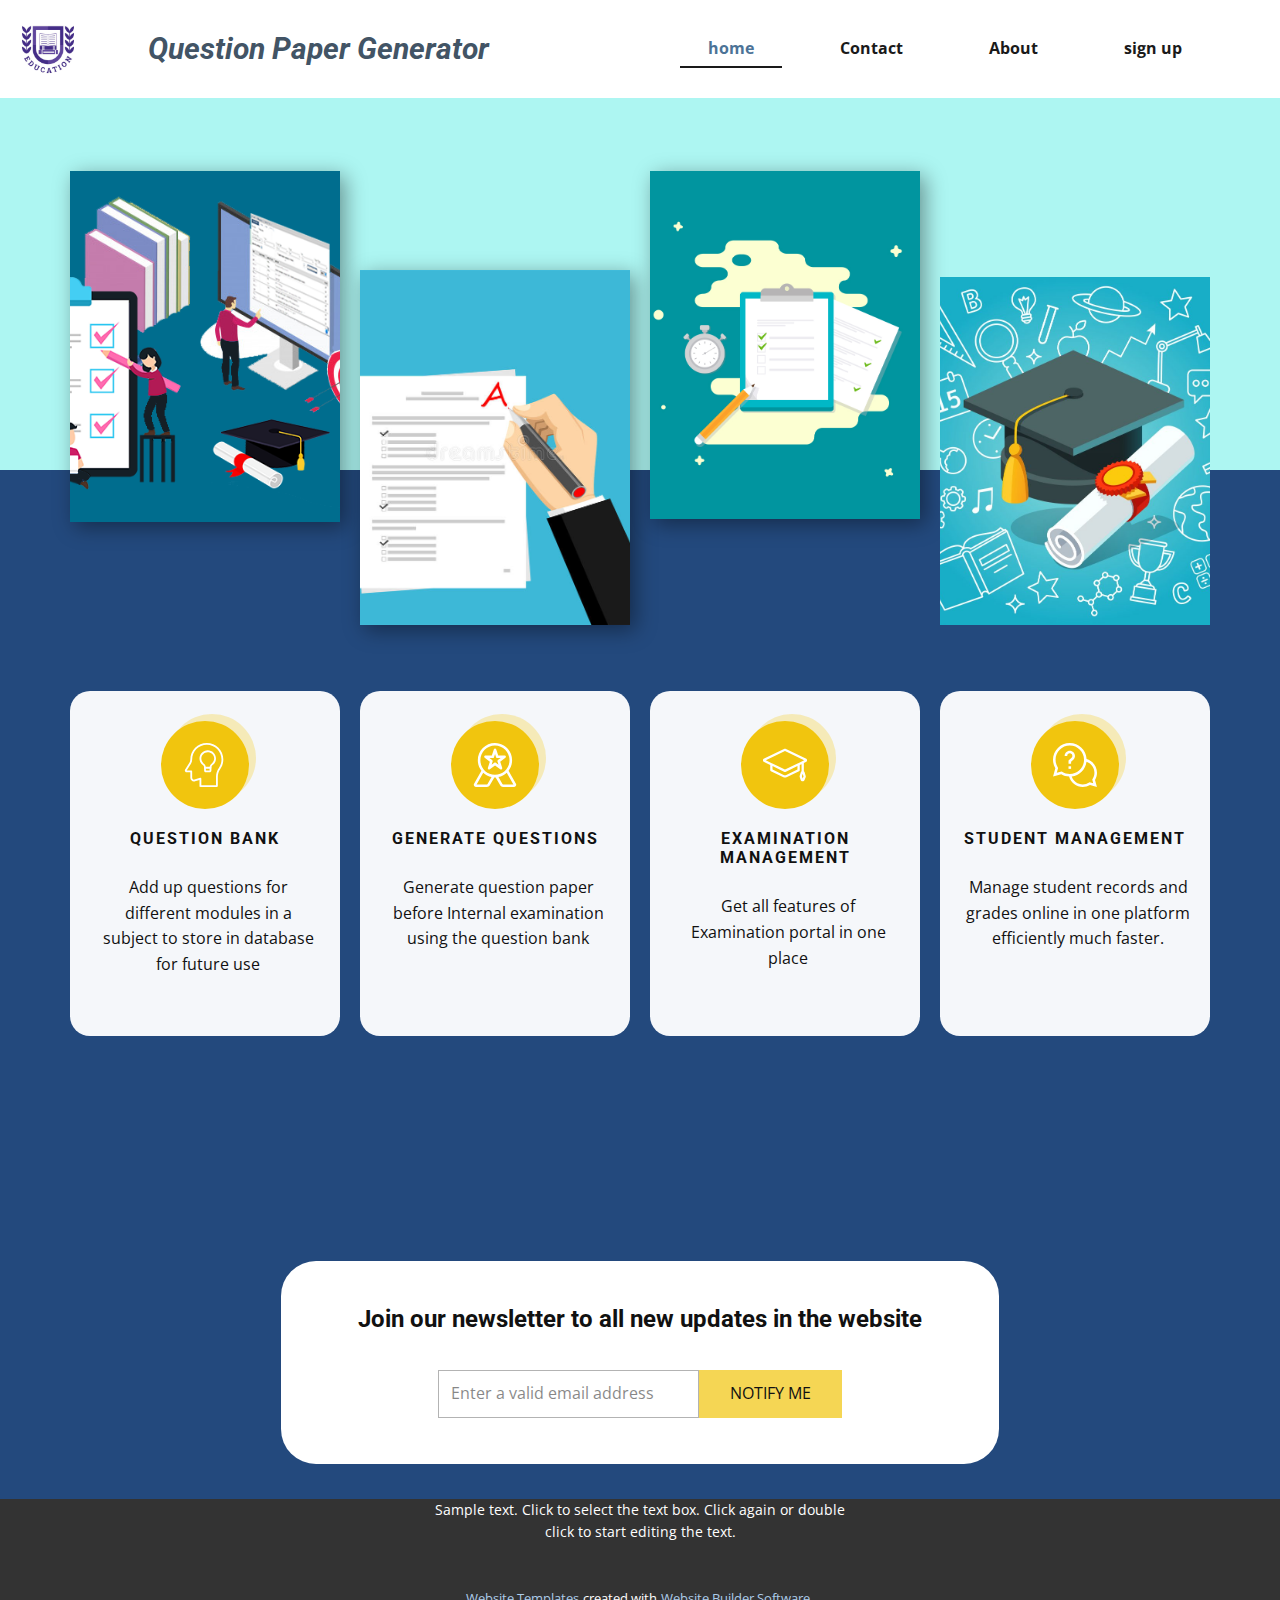
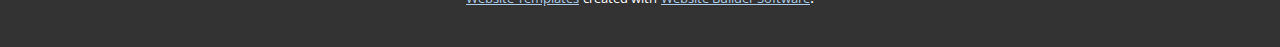
<file: index.html>
<!DOCTYPE html>
<html style="font-size: 16px;">
  <head>
    <meta name="viewport" content="width=device-width, initial-scale=1.0">
    <meta charset="utf-8">
    <meta name="keywords" content="Easy-to-follow online photography classes">
    <meta name="description" content="">
    <meta name="page_type" content="np-template-header-footer-from-plugin">
    <title>home</title>
    <link rel="stylesheet" href="nicepage.css" media="screen">
<link rel="stylesheet" href="home.css" media="screen">
    <script class="u-script" type="text/javascript" src="jquery.js" defer=""></script>
    <script class="u-script" type="text/javascript" src="nicepage.js" defer=""></script>
    <meta name="generator" content="Nicepage 4.6.5, nicepage.com">
    <link id="u-theme-google-font" rel="stylesheet" href="https://fonts.googleapis.com/css?family=Roboto:100,100i,300,300i,400,400i,500,500i,700,700i,900,900i|Open+Sans:300,300i,400,400i,500,500i,600,600i,700,700i,800,800i">
    
    
    
    <script type="application/ld+json">{
		"@context": "http://schema.org",
		"@type": "Organization",
		"name": "",
		"logo": "images/logo.jpg"
}</script>
    <meta name="theme-color" content="#478ac9">
    <meta property="og:title" content="home">
    <meta property="og:type" content="website">
  </head>
  <body data-home-page="home.html" data-home-page-title="home" class="u-body u-xl-mode"><header class="u-clearfix u-header u-valign-top u-white u-header" id="sec-ad12"><a href="https://nicepage.com" class="u-image u-logo u-image-1" data-image-width="612" data-image-height="612">
        <img src="images/logo.jpg" class="u-logo-image u-logo-image-1">
      </a><nav class="u-menu u-menu-dropdown u-offcanvas u-menu-1">
        <div class="menu-collapse" style="font-size: 1rem; letter-spacing: 0px; font-weight: 700;">
          <a class="u-button-style u-custom-left-right-menu-spacing u-custom-padding-bottom u-custom-top-bottom-menu-spacing u-nav-link u-text-active-palette-1-base u-text-hover-palette-2-base" href="#">
            <svg class="u-svg-link" viewBox="0 0 24 24"><use xmlns:xlink="http://www.w3.org/1999/xlink" xlink:href="#menu-hamburger"></use></svg>
            <svg class="u-svg-content" version="1.1" id="menu-hamburger" viewBox="0 0 16 16" x="0px" y="0px" xmlns:xlink="http://www.w3.org/1999/xlink" xmlns="http://www.w3.org/2000/svg"><g><rect y="1" width="16" height="2"></rect><rect y="7" width="16" height="2"></rect><rect y="13" width="16" height="2"></rect>
</g></svg>
          </a>
        </div>
        <div class="u-nav-container">
          <ul class="u-nav u-spacing-30 u-unstyled u-nav-1"><li class="u-nav-item"><a class="u-border-2 u-border-active-grey-90 u-border-hover-palette-1-base u-border-no-left u-border-no-right u-border-no-top u-button-style u-nav-link u-text-active-palette-1-dark-1 u-text-grey-90 u-text-hover-grey-90" href="home.html" style="padding: 10px 28px;">home</a>
</li><li class="u-nav-item"><a class="u-border-2 u-border-active-grey-90 u-border-hover-palette-1-base u-border-no-left u-border-no-right u-border-no-top u-button-style u-nav-link u-text-active-palette-1-dark-1 u-text-grey-90 u-text-hover-grey-90" href="Contact.html" style="padding: 10px 28px;">Contact</a>
</li><li class="u-nav-item"><a class="u-border-2 u-border-active-grey-90 u-border-hover-palette-1-base u-border-no-left u-border-no-right u-border-no-top u-button-style u-nav-link u-text-active-palette-1-dark-1 u-text-grey-90 u-text-hover-grey-90" href="About.html" style="padding: 10px 28px;">About</a>
</li><li class="u-nav-item"><a class="u-border-2 u-border-active-grey-90 u-border-hover-palette-1-base u-border-no-left u-border-no-right u-border-no-top u-button-style u-nav-link u-text-active-palette-1-dark-1 u-text-grey-90 u-text-hover-grey-90" href="sign-up.html" style="padding: 10px 28px;">sign up</a>
</li></ul>
        </div>
        <div class="u-nav-container-collapse">
          <div class="u-black u-container-style u-inner-container-layout u-opacity u-opacity-95 u-sidenav">
            <div class="u-inner-container-layout u-sidenav-overflow">
              <div class="u-menu-close"></div>
              <ul class="u-align-center u-nav u-popupmenu-items u-unstyled u-nav-2"><li class="u-nav-item"><a class="u-button-style u-nav-link" href="home.html">home</a>
</li><li class="u-nav-item"><a class="u-button-style u-nav-link" href="Contact.html">Contact</a>
</li><li class="u-nav-item"><a class="u-button-style u-nav-link" href="About.html">About</a>
</li><li class="u-nav-item"><a class="u-button-style u-nav-link" href="sign-up.html">sign up</a>
</li></ul>
            </div>
          </div>
          <div class="u-black u-menu-overlay u-opacity u-opacity-70"></div>
        </div>
      </nav><h3 class="u-headline u-text u-text-default u-text-palette-1-dark-2 u-text-1">
        <a href="/">Question Paper Generator</a>
      </h3></header>
    <section class="u-align-center u-clearfix u-custom-color-2 u-section-1" id="carousel_2cb2">
      <div class="u-expanded-width u-palette-4-light-2 u-shape u-shape-rectangle u-shape-1"></div>
      <div class="u-clearfix u-gutter-20 u-layout-wrap u-layout-wrap-1">
        <div class="u-layout">
          <div class="u-layout-row">
            <div class="u-size-15 u-size-30-md">
              <div class="u-layout-col">
                <div class="u-container-style u-image u-layout-cell u-size-40 u-image-1" data-image-width="626" data-image-height="417">
                  <div class="u-container-layout u-container-layout-1"></div>
                </div>
                <div class="u-container-style u-hidden-md u-hidden-sm u-hidden-xs u-layout-cell u-size-20 u-layout-cell-2" wfd-invisible="true">
                  <div class="u-container-layout u-container-layout-2"></div>
                </div>
              </div>
            </div>
            <div class="u-size-15 u-size-30-md">
              <div class="u-layout-col">
                <div class="u-container-style u-hidden-md u-hidden-sm u-hidden-xs u-layout-cell u-size-20 u-layout-cell-3" wfd-invisible="true">
                  <div class="u-container-layout u-container-layout-3"></div>
                </div>
                <div class="u-container-style u-image u-layout-cell u-size-40 u-image-2" data-image-width="800" data-image-height="795">
                  <div class="u-container-layout u-container-layout-4"></div>
                </div>
              </div>
            </div>
            <div class="u-size-15 u-size-30-md">
              <div class="u-layout-col">
                <div class="u-container-style u-image u-layout-cell u-size-40 u-image-3" data-image-width="750" data-image-height="900">
                  <div class="u-container-layout u-container-layout-5"></div>
                </div>
                <div class="u-container-style u-hidden-md u-hidden-sm u-hidden-xs u-layout-cell u-size-20 u-layout-cell-6" wfd-invisible="true">
                  <div class="u-container-layout u-container-layout-6"></div>
                </div>
              </div>
            </div>
            <div class="u-size-15 u-size-30-md">
              <div class="u-layout-col">
                <div class="u-container-style u-hidden-md u-hidden-sm u-hidden-xs u-layout-cell u-size-20 u-layout-cell-7" wfd-invisible="true">
                  <div class="u-container-layout u-container-layout-7"></div>
                </div>
                <div class="u-container-style u-hover-feature u-image u-layout-cell u-size-40 u-image-4" data-image-width="900" data-image-height="900">
                  <div class="u-container-layout u-container-layout-8"></div>
                </div>
              </div>
            </div>
          </div>
        </div>
      </div>
      <div class="u-list u-list-1">
        <div class="u-repeater u-repeater-1">
          <div class="u-align-center u-container-style u-list-item u-palette-5-light-3 u-radius-20 u-repeater-item u-shape-round u-list-item-1">
            <div class="u-container-layout u-similar-container u-container-layout-9"><span class="u-align-left u-icon u-icon-circle u-palette-3-base u-spacing-22 u-text-white u-icon-1"><svg class="u-svg-link" preserveAspectRatio="xMidYMin slice" viewBox="0 0 24 24" style=""><use xmlns:xlink="http://www.w3.org/1999/xlink" xlink:href="#svg-d74e"></use></svg><svg class="u-svg-content" viewBox="0 0 24 24" id="svg-d74e"><path d="m18.5 24h-9c-.276 0-.5-.224-.5-.5v-3.325l-2.414.733c-.159.059-.365.092-.586.092-1.103 0-2-.897-2-2v-3h-2c-.561 0-1-.439-1-1 0-.188.055-.373.157-.536l2.336-3.708c.332-.526.507-1.132.507-1.753 0-4.965 4.037-9.003 9-9.003s9 4.038 9 9c0 1.858-.565 3.646-1.636 5.17-.892 1.269-1.364 2.758-1.364 4.305v5.025c0 .276-.224.5-.5.5zm-8.5-1h8v-4.525c0-1.754.534-3.441 1.546-4.88.951-1.354 1.454-2.943 1.454-4.595 0-4.411-3.589-8-8-8s-8 3.589-8 8c0 .813-.229 1.604-.661 2.289l-2.336 3.708 2.497.003c.276 0 .5.224.5.5v3.5c0 .552.448 1 1 1 .104 0 .196-.014.271-.041l3.084-.938c.152-.045.316-.017.443.077s.202.244.202.402z"></path><path d="m14.5 16h-2c-.481 0-1-.369-1-1.18v-1.32c0-.586-.253-1.122-.676-1.433-1.17-.861-1.852-2.238-1.823-3.682.046-2.383 2.034-4.35 4.433-4.385 1.215-.04 2.369.443 3.235 1.296.858.847 1.331 1.975 1.331 3.176 0 1.422-.658 2.728-1.806 3.582-.434.323-.694.866-.694 1.453v1.493c0 .552-.448 1-1 1zm-1-11c-.018 0-.035 0-.053 0-1.833.026-3.412 1.585-3.446 3.404-.022 1.12.507 2.188 1.416 2.857.678.5 1.083 1.336 1.083 2.239v1.32c0 .149.036.198.036.198l1.964-.018v-1.493c0-.901.41-1.745 1.098-2.255.89-.664 1.402-1.677 1.402-2.78 0-.932-.367-1.806-1.033-2.463-.661-.652-1.535-1.009-2.467-1.009z"></path><path d="m15 14h-3c-.276 0-.5-.224-.5-.5s.224-.5.5-.5h3c.276 0 .5.224.5.5s-.224.5-.5.5z"></path></svg></span>
              <h5 class="u-text u-text-1">Question Bank</h5>
              <p class="u-text u-text-2">Add up questions for different modules in a subject to store in database for future use</p>
            </div>
          </div>
          <div class="u-align-center u-container-style u-list-item u-palette-5-light-3 u-radius-20 u-repeater-item u-shape-round u-list-item-2">
            <div class="u-container-layout u-similar-container u-container-layout-10"><span class="u-align-left u-icon u-icon-circle u-palette-3-base u-spacing-22 u-text-white u-icon-2"><svg class="u-svg-link" preserveAspectRatio="xMidYMin slice" viewBox="0 0 512 512" style=""><use xmlns:xlink="http://www.w3.org/1999/xlink" xlink:href="#svg-dde6"></use></svg><svg class="u-svg-content" viewBox="0 0 512 512" id="svg-dde6"><g><path d="m316.703 216.874 60.137-43.873c11.697-8.534 5.632-27.118-8.841-27.118h-74.267l-22.962-70.965c-4.463-13.788-24.071-13.816-28.543 0l-22.962 70.965h-74.267c-14.48 0-20.532 18.588-8.841 27.118l60.137 43.873-22.979 71.013c-4.464 13.797 11.405 25.277 23.112 16.736l60.07-43.825 60.07 43.825c11.638 8.488 27.587-2.907 23.112-16.736zm-31.886-1.098 12.091 37.367-31.567-23.031c-5.269-3.843-12.414-3.842-17.682 0l-31.567 23.031 12.091-37.367c1.995-6.166-.195-12.916-5.431-16.736l-31.741-23.157h39.168c6.505 0 12.269-4.193 14.271-10.382l12.05-37.24 12.05 37.24c2.003 6.188 7.767 10.382 14.271 10.382h39.168l-31.741 23.157c-5.236 3.82-7.426 10.57-5.431 16.736z"></path><path d="m499.556 472.922-85.829-150.828c25.867-33.776 41.273-76.025 41.273-121.825-.001-110.429-89.496-200.269-199.501-200.269s-199.5 89.84-199.5 200.269c0 46.139 15.631 88.676 41.846 122.575l-85.404 150.081c-9.902 17.411 2.624 39.075 22.669 39.075h127.55c13.613 0 26.257-7.361 32.997-19.209l52.582-92.4c5.472.197 9.578.205 15.506-.038l52.596 92.437c6.741 11.85 19.385 19.211 32.998 19.211h127.55c20.022-.001 32.583-21.643 22.667-39.079zm-329.975 5.033c-1.419 2.495-4.071 4.045-6.922 4.045h-120.865l77.261-135.771c26.527 25.004 59.841 42.828 96.841 50.338zm-83.582-277.686c0-93.887 76.037-170.269 169.5-170.269s169.5 76.382 169.5 170.269-76.037 170.269-169.5 170.269-169.5-76.383-169.5-170.269zm263.34 281.731c-2.851 0-5.503-1.55-6.923-4.046l-46.413-81.569c36.942-7.678 70.176-25.643 96.594-50.766l77.607 136.381z"></path>
</g></svg></span>
              <h5 class="u-text u-text-3">Generate questions</h5>
              <p class="u-text u-text-4">Generate question paper before Internal examination using the question bank</p>
            </div>
          </div>
          <div class="u-align-center u-container-style u-list-item u-palette-5-light-3 u-radius-20 u-repeater-item u-shape-round u-list-item-3">
            <div class="u-container-layout u-similar-container u-container-layout-11"><span class="u-align-left u-icon u-icon-circle u-palette-3-base u-spacing-22 u-icon-3"><svg class="u-svg-link" preserveAspectRatio="xMidYMin slice" viewBox="0 0 477.005 477.005" style=""><use xmlns:xlink="http://www.w3.org/1999/xlink" xlink:href="#svg-44d1"></use></svg><svg class="u-svg-content" viewBox="0 0 477.005 477.005" x="0px" y="0px" id="svg-44d1" style="enable-background:new 0 0 477.005 477.005;"><g><path d="M7.075,204.297l71.191,34.293v57.087c0,4.801,2.75,9.178,7.075,11.262l136.194,65.605c1.692,0.814,3.546,1.237,5.425,1.237   h22.886c1.879,0,3.732-0.423,5.426-1.237l135.817-65.425c2.633-1.27,4.738-3.42,5.95-6.079c0.171-0.375,0.334-0.754,0.497-1.134   c0.663-1.552,1.005-3.223,1.005-4.91v-56.407l19.419-9.354v77.412c-4.202,2.801-7.441,6.998-9.01,12.109l-11.049,36.002   c-1.361,4.44-1.324,9.124,0.109,13.542l10.246,31.578c2.922,9.007,11.245,15.254,20.709,15.545   c0.063,0.002,0.125,0.003,0.188,0.004l0.312,0.005c0.065,0.001,0.13,0.001,0.196,0.001c9.304,0,17.52-5.594,20.931-14.253   l11.847-30.072c1.828-4.637,2.059-9.824,0.65-14.605L452.043,319c-1.539-5.229-4.806-9.522-9.083-12.368v-89.438l26.97-12.992   c4.325-2.084,7.075-6.46,7.075-11.262v-9.955c0-4.801-2.75-9.178-7.075-11.262L243.827,62.81c-3.429-1.651-7.422-1.651-10.85,0   L7.075,171.628C2.75,173.711,0,178.088,0,182.89v10.146C0,197.837,2.75,202.213,7.075,204.297z M429.886,385.539l-7.853-24.202   l8.376-27.295l8.456,28.704L429.886,385.539z M373.54,287.824l-126.548,60.959h-17.179l-126.547-60.959v-37.19l129.712,62.483   c1.714,0.826,3.569,1.238,5.425,1.238s3.71-0.412,5.425-1.238l129.713-62.482L373.54,287.824L373.54,287.824z M238.402,87.946   l207.632,100.017l-63.763,30.715c-0.562,0.178-1.116,0.387-1.656,0.646L238.402,287.83L96.19,219.324   c-0.539-0.259-1.093-0.468-1.654-0.646l-63.764-30.716L238.402,87.946z"></path>
</g></svg></span>
              <h5 class="u-text u-text-5">EXAMINATION MANAGEMENT</h5>
              <p class="u-text u-text-6">Get all features of Examination portal in one place</p>
            </div>
          </div>
          <div class="u-align-center u-container-style u-list-item u-palette-5-light-3 u-radius-20 u-repeater-item u-shape-round u-list-item-4">
            <div class="u-container-layout u-similar-container u-container-layout-12"><span class="u-align-left u-icon u-icon-circle u-palette-3-base u-spacing-22 u-text-white u-icon-4"><svg class="u-svg-link" preserveAspectRatio="xMidYMin slice" viewBox="0 0 512 512" style=""><use xmlns:xlink="http://www.w3.org/1999/xlink" xlink:href="#svg-60ce"></use></svg><svg class="u-svg-content" viewBox="0 0 512 512" id="svg-60ce"><path d="m512 346.5c0-74.628906-50.285156-139.832031-121.195312-159.480469-4.457032-103.878906-90.347657-187.019531-195.304688-187.019531-107.800781 0-195.5 87.699219-195.5 195.5 0 35.132812 9.351562 69.339844 27.109375 99.371094l-26.390625 95.40625 95.410156-26.386719c27.605469 16.324219 58.746094 25.519531 90.886719 26.90625 19.644531 70.914063 84.851563 121.203125 159.484375 121.203125 29.789062 0 58.757812-7.933594 84.210938-23.007812l80.566406 22.285156-22.285156-80.566406c15.074218-25.453126 23.007812-54.421876 23.007812-84.210938zm-411.136719-15.046875-57.117187 15.800781 15.800781-57.117187-3.601563-5.632813c-16.972656-26.554687-25.945312-57.332031-25.945312-89.003906 0-91.257812 74.242188-165.5 165.5-165.5s165.5 74.242188 165.5 165.5-74.242188 165.5-165.5 165.5c-31.671875 0-62.445312-8.972656-89.003906-25.945312zm367.390625 136.800781-42.382812-11.726562-5.660156 3.683594c-21.941407 14.253906-47.433594 21.789062-73.710938 21.789062-58.65625 0-110.199219-37.925781-128.460938-92.308594 89.820313-10.355468 161.296876-81.832031 171.65625-171.65625 54.378907 18.265625 92.304688 69.808594 92.304688 128.464844 0 26.277344-7.535156 51.769531-21.789062 73.710938l-3.683594 5.660156zm0 0"></path><path d="m180.5 271h30v30h-30zm0 0"></path><path d="m225.5 150c0 8.519531-3.46875 16.382812-9.765625 22.144531l-35.234375 32.25v36.605469h30v-23.394531l25.488281-23.328125c12.398438-11.347656 19.511719-27.484375 19.511719-44.277344 0-33.085938-26.914062-60-60-60s-60 26.914062-60 60h30c0-16.542969 13.457031-30 30-30s30 13.457031 30 30zm0 0"></path></svg></span>
              <h5 class="u-text u-text-7">STUDENT MANAGEMENT</h5>
              <p class="u-text u-text-8">Manage student records and grades online in one platform efficiently much faster.</p>
            </div>
          </div>
        </div>
      </div>
      
    </section>
    <section class="u-align-center u-clearfix u-custom-color-2 u-section-2" id="carousel_dc73">
      <div class="u-clearfix u-sheet u-sheet-1">
        <div class="u-clearfix u-gutter-0 u-layout-wrap u-layout-wrap-1">
          <div class="u-layout">
            <div class="u-layout-col">
              <div class="u-align-center u-container-style u-layout-cell u-radius-35 u-shape-round u-size-60 u-white u-layout-cell-1">
                <div class="u-container-layout u-valign-middle-lg u-valign-middle-md u-valign-middle-sm u-valign-middle-xl u-container-layout-1">
                  <h2 class="u-text u-text-default u-text-1">Join our newsletter to all new updates in the website</h2>
                  <div class="u-align-center u-form u-form-1">
                    <form action="#" method="POST" class="u-clearfix u-form-horizontal u-form-spacing-0 u-inner-form" style="padding: 0px;" source="email" name="form">
                      <div class="u-form-email u-form-group">
                        <label for="email-cd2c" class="u-form-control-hidden u-label">Email</label>
                        <input type="email" placeholder="Enter a valid email address" id="email-cd2c" name="email" class="u-border-1 u-border-grey-30 u-input u-input-rectangle u-white" required="">
                      </div>
                      <div class="u-align-left u-form-group u-form-submit">
                        <a href="#" class="u-active-palette-3-dark-1 u-border-1 u-border-active-palette-3-dark-1 u-border-hover-palette-3-light-2 u-border-palette-3-light-1 u-btn u-btn-submit u-button-style u-hover-palette-1-light-1 u-palette-3-light-1 u-btn-1">notify me</a>
                        <input type="submit" value="submit" class="u-form-control-hidden">
                      </div>
                      <div class="u-form-send-message u-form-send-success"> Thank you! Your message has been sent. </div>
                      <div class="u-form-send-error u-form-send-message"> Unable to send your message. Please fix errors then try again. </div>
                      <input type="hidden" value="" name="recaptchaResponse">
                    </form>
                  </div>
                </div>
              </div>
            </div>
          </div>
        </div>
      </div>
    </section>
    
    
    <footer class="u-align-center u-clearfix u-footer u-grey-80 u-footer" id="sec-3c4b"><div class="u-clearfix u-sheet u-sheet-1">
        <p class="u-small-text u-text u-text-variant u-text-1">Sample text. Click to select the text box. Click again or double click to start editing the text.</p>
      </div></footer>
    <section class="u-backlink u-clearfix u-grey-80">
      <a class="u-link" href="https://nicepage.com/website-templates" target="_blank">
        <span>Website Templates</span>
      </a>
      <p class="u-text">
        <span>created with</span>
      </p>
      <a class="u-link" href="" target="_blank">
        <span>Website Builder Software</span>
      </a>. 
    </section>
  </body>
</html>
</file>
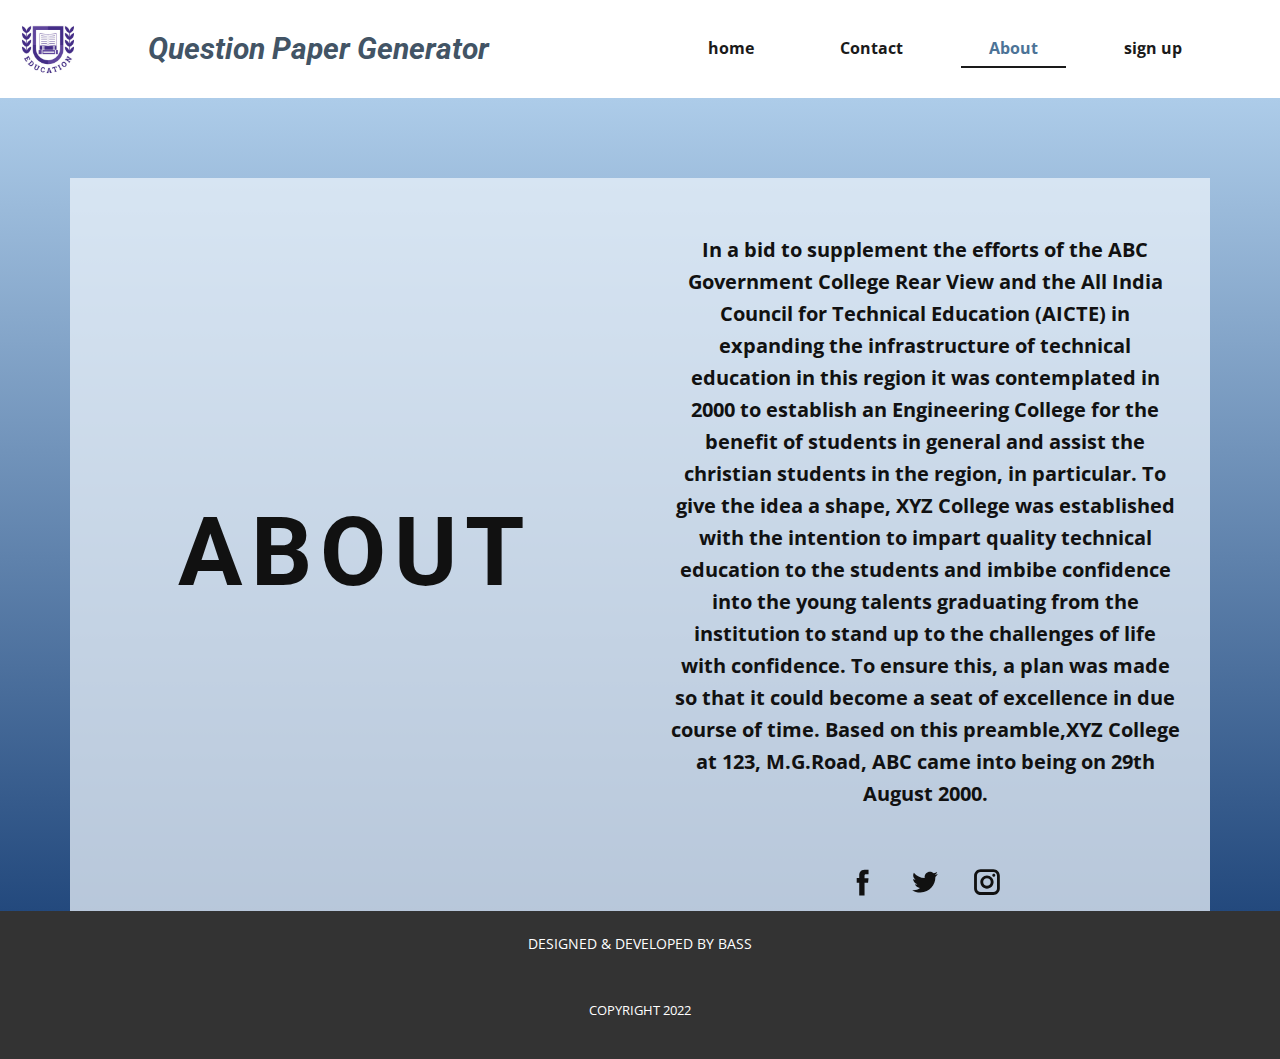
<file: About.html>
<!DOCTYPE html>
<html style="font-size: 16px;">
  <head>
    <meta name="viewport" content="width=device-width, initial-scale=1.0">
    <meta charset="utf-8">
    <meta name="keywords" content="">
    <meta name="description" content="">
    <meta name="page_type" content="np-template-header-footer-from-plugin">
    <title>About</title>
    <link rel="stylesheet" href="nicepage.css" media="screen">
<link rel="stylesheet" href="About.css" media="screen">
    <script class="u-script" type="text/javascript" src="jquery.js" defer=""></script>
    <script class="u-script" type="text/javascript" src="nicepage.js" defer=""></script>
    <meta name="generator" content="Nicepage 4.6.5, nicepage.com">
    <link id="u-theme-google-font" rel="stylesheet" href="https://fonts.googleapis.com/css?family=Roboto:100,100i,300,300i,400,400i,500,500i,700,700i,900,900i|Open+Sans:300,300i,400,400i,500,500i,600,600i,700,700i,800,800i">
    
    
    <script type="application/ld+json">{
		"@context": "http://schema.org",
		"@type": "Organization",
		"name": "",
		"logo": "images/logo.jpg"
}</script>
    <meta name="theme-color" content="#478ac9">
    <meta property="og:title" content="About">
    <meta property="og:type" content="website">
  </head>
  <body class="u-body u-xl-mode"><header class="u-clearfix u-header u-valign-top u-white u-header" id="sec-ad12"><a href="https://nicepage.com" class="u-image u-logo u-image-1" data-image-width="612" data-image-height="612">
        <img src="images/logo.jpg" class="u-logo-image u-logo-image-1">
      </a><nav class="u-menu u-menu-dropdown u-offcanvas u-menu-1">
        <div class="menu-collapse" style="font-size: 1rem; letter-spacing: 0px; font-weight: 700;">
          <a class="u-button-style u-custom-left-right-menu-spacing u-custom-padding-bottom u-custom-top-bottom-menu-spacing u-nav-link u-text-active-palette-1-base u-text-hover-palette-2-base" href="#">
            <svg class="u-svg-link" viewBox="0 0 24 24"><use xmlns:xlink="http://www.w3.org/1999/xlink" xlink:href="#menu-hamburger"></use></svg>
            <svg class="u-svg-content" version="1.1" id="menu-hamburger" viewBox="0 0 16 16" x="0px" y="0px" xmlns:xlink="http://www.w3.org/1999/xlink" xmlns="http://www.w3.org/2000/svg"><g><rect y="1" width="16" height="2"></rect><rect y="7" width="16" height="2"></rect><rect y="13" width="16" height="2"></rect>
</g></svg>
          </a>
        </div>
        <div class="u-nav-container">
          <ul class="u-nav u-spacing-30 u-unstyled u-nav-1"><li class="u-nav-item"><a class="u-border-2 u-border-active-grey-90 u-border-hover-palette-1-base u-border-no-left u-border-no-right u-border-no-top u-button-style u-nav-link u-text-active-palette-1-dark-1 u-text-grey-90 u-text-hover-grey-90" href="home.html" style="padding: 10px 28px;">home</a>
</li><li class="u-nav-item"><a class="u-border-2 u-border-active-grey-90 u-border-hover-palette-1-base u-border-no-left u-border-no-right u-border-no-top u-button-style u-nav-link u-text-active-palette-1-dark-1 u-text-grey-90 u-text-hover-grey-90" href="Contact.html" style="padding: 10px 28px;">Contact</a>
</li><li class="u-nav-item"><a class="u-border-2 u-border-active-grey-90 u-border-hover-palette-1-base u-border-no-left u-border-no-right u-border-no-top u-button-style u-nav-link u-text-active-palette-1-dark-1 u-text-grey-90 u-text-hover-grey-90" href="About.html" style="padding: 10px 28px;">About</a>
</li><li class="u-nav-item"><a class="u-border-2 u-border-active-grey-90 u-border-hover-palette-1-base u-border-no-left u-border-no-right u-border-no-top u-button-style u-nav-link u-text-active-palette-1-dark-1 u-text-grey-90 u-text-hover-grey-90" href="sign-up.html" style="padding: 10px 28px;">sign up</a>
</li></ul>
        </div>
        <div class="u-nav-container-collapse">
          <div class="u-black u-container-style u-inner-container-layout u-opacity u-opacity-95 u-sidenav">
            <div class="u-inner-container-layout u-sidenav-overflow">
              <div class="u-menu-close"></div>
              <ul class="u-align-center u-nav u-popupmenu-items u-unstyled u-nav-2"><li class="u-nav-item"><a class="u-button-style u-nav-link" href="home.html">home</a>
</li><li class="u-nav-item"><a class="u-button-style u-nav-link" href="Contact.html">Contact</a>
</li><li class="u-nav-item"><a class="u-button-style u-nav-link" href="About.html">About</a>
</li><li class="u-nav-item"><a class="u-button-style u-nav-link" href="sign-up.html">sign up</a>
</li></ul>
            </div>
          </div>
          <div class="u-black u-menu-overlay u-opacity u-opacity-70"></div>
        </div>
      </nav><h3 class="u-headline u-text u-text-default u-text-palette-1-dark-2 u-text-1">
        <a href="/">Question Paper Generator</a>
      </h3></header>
    <section class="u-clearfix u-gradient u-section-1" id="carousel_2d60">
      <div class="u-clearfix u-sheet u-sheet-1">
        <div class="u-clearfix u-expanded-width u-layout-wrap u-layout-wrap-1">
          <div class="u-layout">
            <div class="u-layout-row">
              <div class="u-align-center u-container-style u-layout-cell u-opacity u-opacity-50 u-palette-1-light-3 u-size-30 u-layout-cell-1">
                <div class="u-container-layout u-valign-middle u-container-layout-1">
                  <h4 class="u-text u-text-1 color:'red'" >about</h4>
                </div>
              </div>
              <div class="u-align-center u-container-style u-layout-cell u-opacity u-opacity-50 u-palette-1-light-3 u-size-30 u-layout-cell-2">
                <div class="u-container-layout u-container-layout-2">
                  <p class="u-text u-text-2">In a bid to supplement the efforts of the ABC Government College Rear View and the All India Council for Technical Education (AICTE) in expanding the infrastructure of technical education in this region it was contemplated in 2000 to establish an Engineering College for the benefit of students in general and assist the christian students in the region, in particular. To give the idea a shape, XYZ College was established with the intention to impart quality technical education to the students and imbibe confidence into the young talents graduating from the institution to stand up to the challenges of life with confidence. To ensure this, a plan was made so that it could become a seat of excellence in due course of time. Based on this preamble,XYZ College at 123, M.G.Road, ABC came into being on 29th August 2000.
</p>
                  <div class="u-social-icons u-spacing-30 u-social-icons-1">
                    <a class="u-social-url" target="_blank" href=""><span class="u-icon u-icon-circle u-social-facebook u-social-icon u-icon-1"><svg class="u-svg-link" preserveAspectRatio="xMidYMin slice" viewBox="0 0 112 112" style=""><use xmlns:xlink="http://www.w3.org/1999/xlink" xlink:href="#svg-b57b"></use></svg><svg xmlns="http://www.w3.org/2000/svg" xmlns:xlink="http://www.w3.org/1999/xlink" version="1.1" xml:space="preserve" class="u-svg-content" viewBox="0 0 112 112" x="0px" y="0px" id="svg-b57b"><path d="M75.5,28.8H65.4c-1.5,0-4,0.9-4,4.3v9.4h13.9l-1.5,15.8H61.4v45.1H42.8V58.3h-8.8V42.4h8.8V32.2 c0-7.4,3.4-18.8,18.8-18.8h13.8v15.4H75.5z"></path></svg></span>
                    </a>
                    <a class="u-social-url" target="_blank" href=""><span class="u-icon u-icon-circle u-social-icon u-social-twitter u-icon-2"><svg class="u-svg-link" preserveAspectRatio="xMidYMin slice" viewBox="0 0 112 112" style=""><use xmlns:xlink="http://www.w3.org/1999/xlink" xlink:href="#svg-0987"></use></svg><svg xmlns="http://www.w3.org/2000/svg" xmlns:xlink="http://www.w3.org/1999/xlink" version="1.1" xml:space="preserve" class="u-svg-content" viewBox="0 0 112 112" x="0px" y="0px" id="svg-0987"><path d="M92.2,38.2c0,0.8,0,1.6,0,2.3c0,24.3-18.6,52.4-52.6,52.4c-10.6,0.1-20.2-2.9-28.5-8.2 c1.4,0.2,2.9,0.2,4.4,0.2c8.7,0,16.7-2.9,23-7.9c-8.1-0.2-14.9-5.5-17.3-12.8c1.1,0.2,2.4,0.2,3.4,0.2c1.6,0,3.3-0.2,4.8-0.7 c-8.4-1.6-14.9-9.2-14.9-18c0-0.2,0-0.2,0-0.2c2.5,1.4,5.4,2.2,8.4,2.3c-5-3.3-8.3-8.9-8.3-15.4c0-3.4,1-6.5,2.5-9.2 c9.1,11.1,22.7,18.5,38,19.2c-0.2-1.4-0.4-2.8-0.4-4.3c0.1-10,8.3-18.2,18.5-18.2c5.4,0,10.1,2.2,13.5,5.7c4.3-0.8,8.1-2.3,11.7-4.5 c-1.4,4.3-4.3,7.9-8.1,10.1c3.7-0.4,7.3-1.4,10.6-2.9C98.9,32.3,95.7,35.5,92.2,38.2z"></path></svg></span>
                    </a>
                    <a class="u-social-url" target="_blank" href=""><span class="u-icon u-icon-circle u-social-icon u-social-instagram u-icon-3"><svg class="u-svg-link" preserveAspectRatio="xMidYMin slice" viewBox="0 0 112 112" style=""><use xmlns:xlink="http://www.w3.org/1999/xlink" xlink:href="#svg-5333"></use></svg><svg xmlns="http://www.w3.org/2000/svg" xmlns:xlink="http://www.w3.org/1999/xlink" version="1.1" xml:space="preserve" class="u-svg-content" viewBox="0 0 112 112" x="0px" y="0px" id="svg-5333"><path d="M55.9,32.9c-12.8,0-23.2,10.4-23.2,23.2s10.4,23.2,23.2,23.2s23.2-10.4,23.2-23.2S68.7,32.9,55.9,32.9z M55.9,69.4c-7.4,0-13.3-6-13.3-13.3c-0.1-7.4,6-13.3,13.3-13.3s13.3,6,13.3,13.3C69.3,63.5,63.3,69.4,55.9,69.4z"></path><path d="M79.7,26.8c-3,0-5.4,2.5-5.4,5.4s2.5,5.4,5.4,5.4c3,0,5.4-2.5,5.4-5.4S82.7,26.8,79.7,26.8z"></path><path d="M78.2,11H33.5C21,11,10.8,21.3,10.8,33.7v44.7c0,12.6,10.2,22.8,22.7,22.8h44.7c12.6,0,22.7-10.2,22.7-22.7 V33.7C100.8,21.1,90.6,11,78.2,11z M91,78.4c0,7.1-5.8,12.8-12.8,12.8H33.5c-7.1,0-12.8-5.8-12.8-12.8V33.7 c0-7.1,5.8-12.8,12.8-12.8h44.7c7.1,0,12.8,5.8,12.8,12.8V78.4z"></path></svg></span>
                    </a>
                  </div>
                </div>
              </div>
            </div>
          </div>
        </div>
      </div>
    </section>
    
    
   <footer class="u-align-center u-clearfix u-footer u-grey-80 u-footer" id="sec-3c4b"><div class="u-clearfix u-sheet u-sheet-1">
        <p class="u-small-text u-text u-text-variant u-text-1"><br>DESIGNED & DEVELOPED BY BASS</p>
      </div></footer>
    <section class="u-backlink u-clearfix u-grey-80">
      
      <p class="u-text">
        <span>COPYRIGHT 2022</span>
      </p>
      
    </section>
  </body>
</html>
</file>
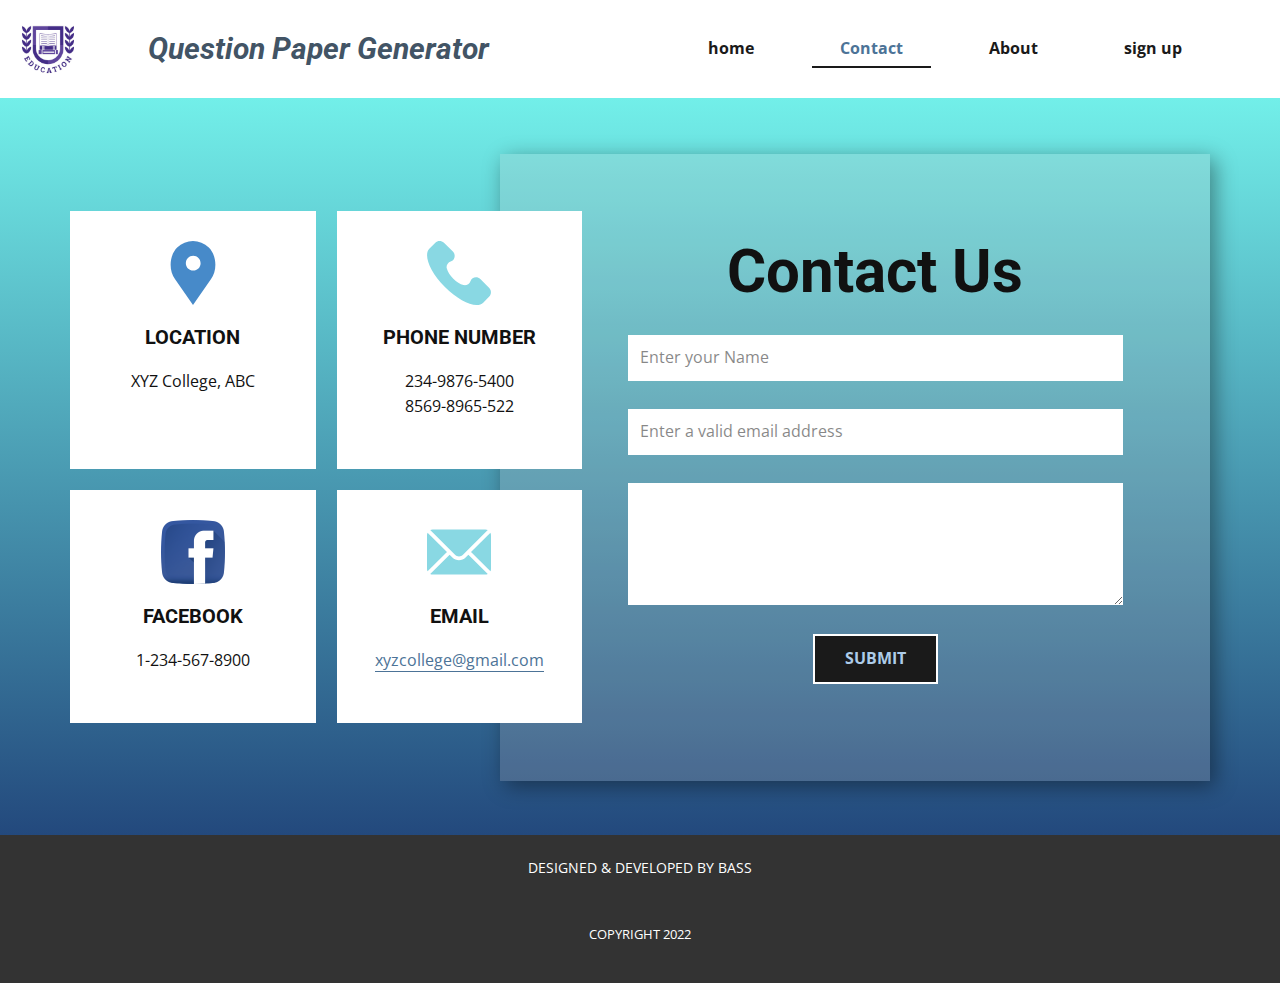
<file: Contact.html>
<!DOCTYPE html>
<html style="font-size: 16px;">
  <head>
    <meta name="viewport" content="width=device-width, initial-scale=1.0">
    <meta charset="utf-8">
    <meta name="keywords" content="Contact Us">
    <meta name="description" content="">
    <meta name="page_type" content="np-template-header-footer-from-plugin">
    <title>Contact</title>
    <link rel="stylesheet" href="nicepage.css" media="screen">
<link rel="stylesheet" href="Contact.css" media="screen">
    <script class="u-script" type="text/javascript" src="jquery.js" defer=""></script>
    <script class="u-script" type="text/javascript" src="nicepage.js" defer=""></script>
    <meta name="generator" content="Nicepage 4.6.5, nicepage.com">
    <link id="u-theme-google-font" rel="stylesheet" href="https://fonts.googleapis.com/css?family=Roboto:100,100i,300,300i,400,400i,500,500i,700,700i,900,900i|Open+Sans:300,300i,400,400i,500,500i,600,600i,700,700i,800,800i">
    
    
    <script type="application/ld+json">{
		"@context": "http://schema.org",
		"@type": "Organization",
		"name": "",
		"logo": "images/logo.jpg"
}</script>
    <meta name="theme-color" content="#478ac9">
    <meta property="og:title" content="Contact">
    <meta property="og:type" content="website">
  </head>
  <body class="u-body u-xl-mode"><header class="u-clearfix u-header u-valign-top u-white u-header" id="sec-ad12"><a href="https://nicepage.com" class="u-image u-logo u-image-1" data-image-width="612" data-image-height="612">
        <img src="images/logo.jpg" class="u-logo-image u-logo-image-1">
      </a><nav class="u-menu u-menu-dropdown u-offcanvas u-menu-1">
        <div class="menu-collapse" style="font-size: 1rem; letter-spacing: 0px; font-weight: 700;">
          <a class="u-button-style u-custom-left-right-menu-spacing u-custom-padding-bottom u-custom-top-bottom-menu-spacing u-nav-link u-text-active-palette-1-base u-text-hover-palette-2-base" href="#">
            <svg class="u-svg-link" viewBox="0 0 24 24"><use xmlns:xlink="http://www.w3.org/1999/xlink" xlink:href="#menu-hamburger"></use></svg>
            <svg class="u-svg-content" version="1.1" id="menu-hamburger" viewBox="0 0 16 16" x="0px" y="0px" xmlns:xlink="http://www.w3.org/1999/xlink" xmlns="http://www.w3.org/2000/svg"><g><rect y="1" width="16" height="2"></rect><rect y="7" width="16" height="2"></rect><rect y="13" width="16" height="2"></rect>
</g></svg>
          </a>
        </div>
        <div class="u-nav-container">
          <ul class="u-nav u-spacing-30 u-unstyled u-nav-1"><li class="u-nav-item"><a class="u-border-2 u-border-active-grey-90 u-border-hover-palette-1-base u-border-no-left u-border-no-right u-border-no-top u-button-style u-nav-link u-text-active-palette-1-dark-1 u-text-grey-90 u-text-hover-grey-90" href="home.html" style="padding: 10px 28px;">home</a>
</li><li class="u-nav-item"><a class="u-border-2 u-border-active-grey-90 u-border-hover-palette-1-base u-border-no-left u-border-no-right u-border-no-top u-button-style u-nav-link u-text-active-palette-1-dark-1 u-text-grey-90 u-text-hover-grey-90" href="Contact.html" style="padding: 10px 28px;">Contact</a>
</li><li class="u-nav-item"><a class="u-border-2 u-border-active-grey-90 u-border-hover-palette-1-base u-border-no-left u-border-no-right u-border-no-top u-button-style u-nav-link u-text-active-palette-1-dark-1 u-text-grey-90 u-text-hover-grey-90" href="About.html" style="padding: 10px 28px;">About</a>
</li><li class="u-nav-item"><a class="u-border-2 u-border-active-grey-90 u-border-hover-palette-1-base u-border-no-left u-border-no-right u-border-no-top u-button-style u-nav-link u-text-active-palette-1-dark-1 u-text-grey-90 u-text-hover-grey-90" href="sign-up.html" style="padding: 10px 28px;">sign up</a>
</li></ul>
        </div>
        <div class="u-nav-container-collapse">
          <div class="u-black u-container-style u-inner-container-layout u-opacity u-opacity-95 u-sidenav">
            <div class="u-inner-container-layout u-sidenav-overflow">
              <div class="u-menu-close"></div>
              <ul class="u-align-center u-nav u-popupmenu-items u-unstyled u-nav-2"><li class="u-nav-item"><a class="u-button-style u-nav-link" href="home.html">home</a>
</li><li class="u-nav-item"><a class="u-button-style u-nav-link" href="Contact.html">Contact</a>
</li><li class="u-nav-item"><a class="u-button-style u-nav-link" href="About.html">About</a>
</li><li class="u-nav-item"><a class="u-button-style u-nav-link" href="sign-up.html">sign up</a>
</li></ul>
            </div>
          </div>
          <div class="u-black u-menu-overlay u-opacity u-opacity-70"></div>
        </div>
      </nav><h3 class="u-headline u-text u-text-default u-text-palette-1-dark-2 u-text-1">
        <a href="/">Question Paper Generator</a>
      </h3></header>
    <section class="u-clearfix u-gradient u-section-1" id="carousel_8beb">
      <div class="u-clearfix u-sheet u-valign-middle u-sheet-1">
        <div class="u-align-center u-container-style u-custom-color-1 u-expanded-width-xs u-group u-opacity u-opacity-10 u-group-1">
          <div class="u-container-layout u-valign-middle-xl u-valign-middle-xs u-container-layout-1">
            <h1 class="u-text u-text-1">Contact Us</h1>
            <div class="u-align-left u-expanded-width-lg u-expanded-width-md u-expanded-width-sm u-expanded-width-xs u-form u-form-1">
              <form action="#" method="POST" class="u-clearfix u-form-spacing-28 u-form-vertical u-inner-form" style="padding: 10px" source="email" name="form">
                <div class="u-form-group u-form-name u-form-group-1">
                  <label for="name-5a14" class="u-form-control-hidden u-label" wfd-invisible="true">Name</label>
                  <input type="text" placeholder="Enter your Name" id="name-5a14" name="name" class="u-input u-input-rectangle u-white" required="">
                </div>
                <div class="u-form-email u-form-group u-form-group-2">
                  <label for="email-5a14" class="u-form-control-hidden u-label" wfd-invisible="true">Email</label>
                  <input type="email" placeholder="Enter a valid email address" id="email-5a14" name="email" class="u-input u-input-rectangle u-white" required="">
                </div>
                <div class="u-form-group u-form-message u-form-group-3">
                  <label for="message-5a14" class="u-form-control-hidden u-label" wfd-invisible="true">Message</label>
                  <textarea placeholder="" rows="4" cols="50" id="message-5a14" name="message" class="u-input u-input-rectangle u-white" required=""></textarea>
                </div>
                <div class="u-align-center u-form-group u-form-submit u-form-group-4">
                  <a href="#" class="u-active-white u-border-2 u-border-white u-btn u-btn-submit u-button-style u-grey-90 u-hover-white u-text-hover-grey-75 u-text-palette-1-light-2 u-btn-1">Submit</a>
                  <input type="submit" value="submit" class="u-form-control-hidden" wfd-invisible="true">
                </div>
                <div class="u-form-send-message u-form-send-success" wfd-invisible="true"> Thank you! Your message has been sent. </div>
                <div class="u-form-send-error u-form-send-message" wfd-invisible="true"> Unable to send your message. Please fix errors then try again. </div>
                <input type="hidden" value="" name="recaptchaResponse" wfd-invisible="true">
              </form>
            </div>
          </div>
        </div>
        <div class="u-expanded-width-md u-expanded-width-sm u-list u-list-1">
          <div class="u-repeater u-repeater-1">
            <div class="u-align-center u-container-style u-list-item u-repeater-item u-white u-list-item-1">
              <div class="u-container-layout u-similar-container u-valign-top u-container-layout-2"><span class="u-icon u-icon-circle u-text-palette-1-base u-icon-1"><svg class="u-svg-link" preserveAspectRatio="xMidYMin slice" viewBox="0 0 52 52" style=""><use xmlns:xlink="http://www.w3.org/1999/xlink" xlink:href="#svg-077e"></use></svg><svg class="u-svg-content" viewBox="0 0 52 52" x="0px" y="0px" id="svg-077e" style="enable-background:new 0 0 52 52;"><path style="fill:currentColor;" d="M38.853,5.324L38.853,5.324c-7.098-7.098-18.607-7.098-25.706,0h0
	C6.751,11.72,6.031,23.763,11.459,31L26,52l14.541-21C45.969,23.763,45.249,11.72,38.853,5.324z M26.177,24c-3.314,0-6-2.686-6-6
	s2.686-6,6-6s6,2.686,6,6S29.491,24,26.177,24z"></path></svg></span>
                <h5 class="u-text u-text-2">Location</h5>
                <p class="u-text u-text-3">XYZ College, ABC</p>
              </div>
            </div>
            <div class="u-align-center u-container-style u-list-item u-repeater-item u-white u-list-item-2">
              <div class="u-container-layout u-similar-container u-valign-top u-container-layout-3"><span class="u-icon u-icon-circle u-icon-2"><svg class="u-svg-link" preserveAspectRatio="xMidYMin slice" viewBox="0 0 513.64 513.64" style=""><use xmlns:xlink="http://www.w3.org/1999/xlink" xlink:href="#svg-9786"></use></svg><svg class="u-svg-content" viewBox="0 0 513.64 513.64" x="0px" y="0px" id="svg-9786" style="enable-background:new 0 0 513.64 513.64;"><g><g><path d="M499.66,376.96l-71.68-71.68c-25.6-25.6-69.12-15.359-79.36,17.92c-7.68,23.041-33.28,35.841-56.32,30.72    c-51.2-12.8-120.32-79.36-133.12-133.12c-7.68-23.041,7.68-48.641,30.72-56.32c33.28-10.24,43.52-53.76,17.92-79.36l-71.68-71.68    c-20.48-17.92-51.2-17.92-69.12,0l-48.64,48.64c-48.64,51.2,5.12,186.88,125.44,307.2c120.32,120.32,256,176.641,307.2,125.44    l48.64-48.64C517.581,425.6,517.581,394.88,499.66,376.96z"></path>
</g>
</g></svg></span>
                <h5 class="u-text u-text-4">phone number</h5>
                <p class="u-text u-text-5">234-9876-5400 <br>8569-8965-522
                </p>
              </div>
            </div>
            <div class="u-align-center u-container-style u-list-item u-repeater-item u-white u-list-item-3">
              <div class="u-container-layout u-similar-container u-valign-top u-container-layout-4"><span class="u-file-icon u-icon u-icon-circle u-icon-3"><img src="images/1409943.png" alt=""></span>
                <h5 class="u-text u-text-6">Facebook</h5>
                <p class="u-text u-text-7">1-234-567-8900</p>
              </div>
            </div>
            <div class="u-align-center u-container-style u-list-item u-repeater-item u-white u-list-item-4">
              <div class="u-container-layout u-similar-container u-valign-top u-container-layout-5"><span class="u-icon u-icon-circle u-icon-4"><svg class="u-svg-link" preserveAspectRatio="xMidYMin slice" viewBox="0 0 512 512" style=""><use xmlns:xlink="http://www.w3.org/1999/xlink" xlink:href="#svg-9f82"></use></svg><svg class="u-svg-content" viewBox="0 0 512 512" x="0px" y="0px" id="svg-9f82" style="enable-background:new 0 0 512 512;"><g><g><path d="M507.49,101.721L352.211,256L507.49,410.279c2.807-5.867,4.51-12.353,4.51-19.279V121    C512,114.073,510.297,107.588,507.49,101.721z"></path>
</g>
</g><g><g><path d="M467,76H45c-6.927,0-13.412,1.703-19.279,4.51l198.463,197.463c17.548,17.548,46.084,17.548,63.632,0L486.279,80.51    C480.412,77.703,473.927,76,467,76z"></path>
</g>
</g><g><g><path d="M4.51,101.721C1.703,107.588,0,114.073,0,121v270c0,6.927,1.703,13.413,4.51,19.279L159.789,256L4.51,101.721z"></path>
</g>
</g><g><g><path d="M331,277.211l-21.973,21.973c-29.239,29.239-76.816,29.239-106.055,0L181,277.211L25.721,431.49    C31.588,434.297,38.073,436,45,436h422c6.927,0,13.412-1.703,19.279-4.51L331,277.211z"></path>
</g>
</g></svg></span>
                <h5 class="u-text u-text-8">Email</h5>
                <p class="u-text u-text-9">
                  <a href="mailto:hello@theme.com" class="u-active-none u-border-1 u-border-palette-1-dark-1 u-btn u-button-link u-button-style u-hover-none u-none u-text-palette-1-dark-1 u-btn-2">xyzcollege@gmail.com<br>
                  </a>
                </p>
              </div>
            </div>
          </div>
        </div>
      </div>
    </section>
    
    
    <footer class="u-align-center u-clearfix u-footer u-grey-80 u-footer" id="sec-3c4b"><div class="u-clearfix u-sheet u-sheet-1">
        <p class="u-small-text u-text u-text-variant u-text-1"><br>DESIGNED & DEVELOPED BY BASS</p>
      </div></footer>
    <section class="u-backlink u-clearfix u-grey-80">
      
      <p class="u-text">
        <span>COPYRIGHT 2022</span>
      </p>
      
    </section>
  </body>
</html>
</file>
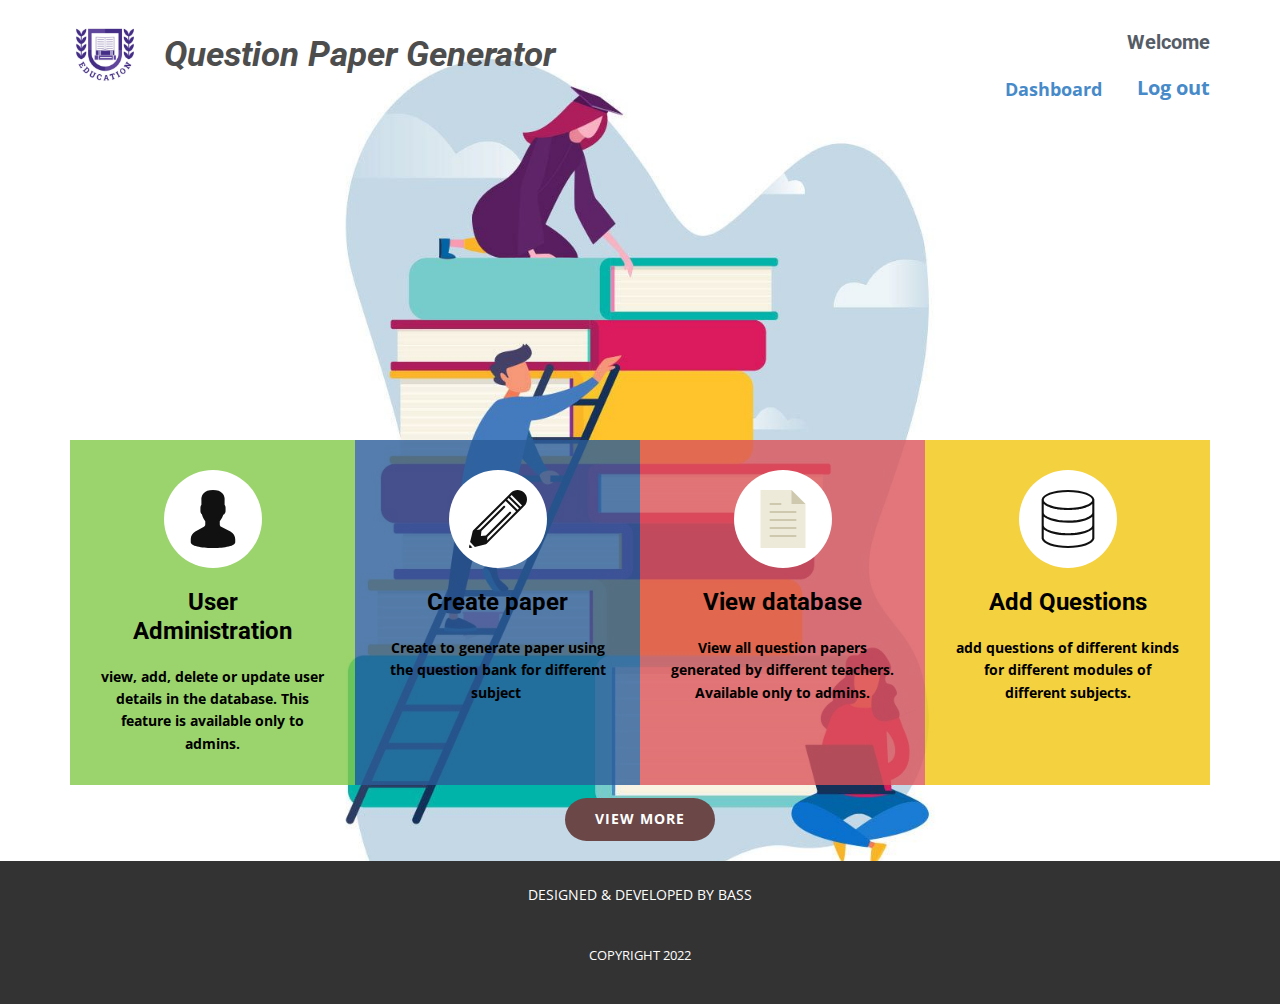
<file: dashboard.html>
<!DOCTYPE html>
<html style="font-size: 16px;">
  <head>
    <meta name="viewport" content="width=device-width, initial-scale=1.0">
    <meta charset="utf-8">
    <meta name="keywords" content="">
    <meta name="description" content="">
    <meta name="page_type" content="np-template-header-footer-from-plugin">
    <title>dashboard</title>
    <link rel="stylesheet" href="nicepage1.css" media="screen">
<link rel="stylesheet" href="dashboard.css" media="screen">
    <script class="u-script" type="text/javascript" src="jquery.js" defer=""></script>
    <script class="u-script" type="text/javascript" src="nicepage.js" defer=""></script>
    <meta name="generator" content="Nicepage 4.6.5, nicepage.com">
    <link id="u-theme-google-font" rel="stylesheet" href="https://fonts.googleapis.com/css?family=Roboto:100,100i,300,300i,400,400i,500,500i,700,700i,900,900i|Open+Sans:300,300i,400,400i,500,500i,600,600i,700,700i,800,800i">
    
    <script src="jquery.js"></script> 
    <script> 
      $(function(){
        $("#includedContent").load("header.php"); 
      });
      </script> 
    <meta name="theme-color" content="#478ac9">
    <meta property="og:title" content="dashboard">
    <meta property="og:type" content="website">
  </head>
  <body class="u-body u-overlap u-overlap-transparent u-xl-mode"><!--<header class="u-clearfix u-header u-header" id="sec-167a"><div class="u-clearfix u-sheet u-sheet-1">
        <a href="https://nicepage.com" class="u-image u-logo u-image-1" data-image-width="612" data-image-height="612">
          <img src="images/logo.jpg" class="u-logo-image u-logo-image-1">
        </a>
        <h3 class="u-align-right u-headline u-text u-text-palette-5-dark-2 u-text-1">
          <a href="/">Welcome name<span style="font-weight: 700;"></span>
          </a>
        </h3>
        <h3 class="u-headline u-text u-text-grey-70 u-text-2">
          <a href="#">Dashboard<br>
          </a>
        </h3>
        <p class="u-align-right u-text u-text-grey-75 u-text-3">
          <a class="u-active-none u-border-none u-btn u-button-link u-button-style u-hover-none u-none u-text-palette-1-base u-btn-1" href="home.html">Log out<span style="font-weight: 700;"></span>
          </a>
        </p>
        <p class="u-align-right u-text u-text-default u-text-4">
          <a class="u-active-none u-border-none u-btn u-button-link u-button-style u-hover-none u-none u-text-palette-1-base u-btn-2" href="dashboard.html" data-page-id="66040615">Dashboard<span style="font-weight: 700;"></span>
          </a>
        </p>
      </div></header>-->
      <div id="includedContent"></div>
    <section class="u-align-center u-clearfix u-image u-valign-top-xs u-section-1" id="carousel_3a44" data-image-width="1600" data-image-height="1600">
      <div class="u-clearfix u-sheet u-sheet-1">
        <div class="u-align-center u-expanded-width u-list u-list-1">
          <div class="u-repeater u-repeater-1">
            <div class="u-align-center u-container-style u-custom-color-1 u-custom-item u-hover-feature u-list-item u-opacity u-opacity-80 u-repeater-item u-list-item-1" data-href="user-administration.html" >
              <div class="u-container-layout u-similar-container u-valign-top u-container-layout-1"><span class="u-icon u-icon-circle u-spacing-20 u-white u-icon-1"><svg class="u-svg-link" preserveAspectRatio="xMidYMin slice" viewBox="0 0 60 60" style=""><use xmlns:xlink="http://www.w3.org/1999/xlink" xlink:href="#svg-65d8"></use></svg><svg class="u-svg-content" viewBox="0 0 60 60" x="0px" y="0px" id="svg-65d8" style="enable-background:new 0 0 60 60;"><path d="M48.014,42.889l-9.553-4.776C37.56,37.662,37,36.756,37,35.748v-3.381c0.229-0.28,0.47-0.599,0.719-0.951
	c1.239-1.75,2.232-3.698,2.954-5.799C42.084,24.97,43,23.575,43,22v-4c0-0.963-0.36-1.896-1-2.625v-5.319
	c0.056-0.55,0.276-3.824-2.092-6.525C37.854,1.188,34.521,0,30,0s-7.854,1.188-9.908,3.53C17.724,6.231,17.944,9.506,18,10.056
	v5.319c-0.64,0.729-1,1.662-1,2.625v4c0,1.217,0.553,2.352,1.497,3.109c0.916,3.627,2.833,6.36,3.503,7.237v3.309
	c0,0.968-0.528,1.856-1.377,2.32l-8.921,4.866C8.801,44.424,7,47.458,7,50.762V54c0,4.746,15.045,6,23,6s23-1.254,23-6v-3.043
	C53,47.519,51.089,44.427,48.014,42.889z"></path></svg></span>
                <h4 class="u-text u-text-black u-text-1">
                  <a class="u-active-none u-border-none u-btn u-button-link u-button-style u-hover-none u-none u-text-black u-btn-1" href="user-administration.html" data-page-id="306820971">User Administration</a>
                </h4>
                <p class="u-text u-text-black u-text-2">
                  <a class="u-active-none u-border-none u-btn u-button-link u-button-style u-hover-none u-none u-text-black u-btn-2" href="user-administration.html" data-page-id="306820971">view, add, delete or update user details in the database. This feature is available only to admins.</a>
                </p>
              </div>
            </div>
            <div class="u-align-center u-container-style u-custom-color-2 u-custom-item u-hover-feature u-list-item u-opacity u-opacity-80 u-repeater-item u-list-item-2" data-href="generate-paper.php" data-page-id="854218005">
              <div class="u-container-layout u-similar-container u-valign-top u-container-layout-2"><span class="u-icon u-icon-circle u-spacing-20 u-white u-icon-2"><svg class="u-svg-link" preserveAspectRatio="xMidYMin slice" viewBox="0 0 55.25 55.25" style=""><use xmlns:xlink="http://www.w3.org/1999/xlink" xlink:href="#svg-bf91"></use></svg><svg class="u-svg-content" viewBox="0 0 55.25 55.25" x="0px" y="0px" id="svg-bf91" style="enable-background:new 0 0 55.25 55.25;"><g><path d="M0.523,51.933l-0.497,2.085c-0.016,0.067-0.02,0.135-0.022,0.202C0.004,54.234,0,54.246,0,54.259
		c0.001,0.114,0.026,0.225,0.065,0.332c0.009,0.025,0.019,0.047,0.03,0.071c0.049,0.107,0.11,0.21,0.196,0.296
		c0.095,0.095,0.207,0.168,0.328,0.218c0.121,0.05,0.25,0.075,0.379,0.075c0.077,0,0.155-0.009,0.231-0.027l2.086-0.497
		L0.523,51.933z"></path><path d="M52.618,2.631c-3.51-3.508-9.219-3.508-12.729,0L3.827,38.693C3.81,38.71,3.8,38.731,3.785,38.749
		c-0.021,0.024-0.039,0.05-0.058,0.076c-0.053,0.074-0.094,0.153-0.125,0.239c-0.009,0.026-0.022,0.049-0.029,0.075
		c-0.003,0.01-0.009,0.02-0.012,0.03l-2.495,10.48L5.6,54.182l10.48-2.495c0.027-0.006,0.051-0.021,0.077-0.03
		c0.034-0.011,0.066-0.024,0.099-0.039c0.072-0.033,0.139-0.074,0.201-0.123c0.024-0.019,0.049-0.033,0.072-0.054
		c0.008-0.008,0.018-0.012,0.026-0.02l36.063-36.063C56.127,11.85,56.127,6.14,52.618,2.631z M17.157,47.992l0.354-3.183
		L39.889,22.43c0.391-0.391,0.391-1.023,0-1.414s-1.023-0.391-1.414,0L16.097,43.395l-4.773,0.53l0.53-4.773l22.38-22.378
		c0.391-0.391,0.391-1.023,0-1.414s-1.023-0.391-1.414,0L10.44,37.738l-3.183,0.354L34.94,10.409l9.9,9.9L17.157,47.992z
		 M46.254,18.895l-9.9-9.9l1.414-1.414l9.9,9.9L46.254,18.895z M49.082,16.067l-9.9-9.9l1.415-1.415l9.9,9.9L49.082,16.067z"></path>
</g></svg></span>
                <h4 class="u-text u-text-black u-text-3">Create paper</h4>
                <p class="u-text u-text-black u-text-4"> Create to generate paper using the question bank for different subject&nbsp;</p>
              </div>
            </div>
            <div class="u-align-center u-container-style u-custom-item u-hover-feature u-list-item u-opacity u-opacity-80 u-palette-2-base u-repeater-item u-list-item-3" data-href="view-database.html">
              <div class="u-container-layout u-similar-container u-valign-top u-container-layout-3"><span class="u-icon u-icon-circle u-spacing-20 u-white u-icon-3"><svg class="u-svg-link" preserveAspectRatio="xMidYMin slice" viewBox="0 0 58 58" style=""><use xmlns:xlink="http://www.w3.org/1999/xlink" xlink:href="#svg-5372"></use></svg><svg class="u-svg-content" viewBox="0 0 58 58" x="0px" y="0px" id="svg-5372" style="enable-background:new 0 0 58 58;"><polygon style="fill:#EDEADA;" points="51.5,14 37.5,0 6.5,0 6.5,58 51.5,58 "></polygon><g><path style="fill:#CEC9AE;" d="M16.5,23h25c0.552,0,1-0.447,1-1s-0.448-1-1-1h-25c-0.552,0-1,0.447-1,1S15.948,23,16.5,23z"></path><path style="fill:#CEC9AE;" d="M16.5,15h10c0.552,0,1-0.447,1-1s-0.448-1-1-1h-10c-0.552,0-1,0.447-1,1S15.948,15,16.5,15z"></path><path style="fill:#CEC9AE;" d="M41.5,29h-25c-0.552,0-1,0.447-1,1s0.448,1,1,1h25c0.552,0,1-0.447,1-1S42.052,29,41.5,29z"></path><path style="fill:#CEC9AE;" d="M41.5,37h-25c-0.552,0-1,0.447-1,1s0.448,1,1,1h25c0.552,0,1-0.447,1-1S42.052,37,41.5,37z"></path><path style="fill:#CEC9AE;" d="M41.5,45h-25c-0.552,0-1,0.447-1,1s0.448,1,1,1h25c0.552,0,1-0.447,1-1S42.052,45,41.5,45z"></path>
</g><polygon style="fill:#CEC9AE;" points="37.5,0 37.5,14 51.5,14 "></polygon></svg></span>
                <h4 class="u-text u-text-black u-text-5">View database</h4>
                <p class="u-text u-text-black u-text-6">View all question papers generated by different teachers. Available only to admins.</p>
              </div>
            </div>
            <div class="u-align-center u-container-style u-custom-item u-hover-feature u-list-item u-opacity u-opacity-80 u-palette-3-base u-repeater-item u-list-item-4" data-href="questions.html">
              <div class="u-container-layout u-similar-container u-valign-top u-container-layout-4"><span class="u-icon u-icon-circle u-spacing-20 u-white u-icon-4"><svg class="u-svg-link" preserveAspectRatio="xMidYMin slice" viewBox="0 0 55 55" style=""><use xmlns:xlink="http://www.w3.org/1999/xlink" xlink:href="#svg-299e"></use></svg><svg class="u-svg-content" viewBox="0 0 55 55" x="0px" y="0px" id="svg-299e" style="enable-background:new 0 0 55 55;"><path d="M52.354,8.51C51.196,4.22,42.577,0,27.5,0C12.423,0,3.803,4.22,2.646,8.51C2.562,8.657,2.5,8.818,2.5,9v0.5V21v0.5V22v11
	v0.5V34v12c0,0.162,0.043,0.315,0.117,0.451C3.798,51.346,14.364,55,27.5,55c13.106,0,23.655-3.639,24.875-8.516
	C52.455,46.341,52.5,46.176,52.5,46V34v-0.5V33V22v-0.5V21V9.5V9C52.5,8.818,52.438,8.657,52.354,8.51z M50.421,33.985
	c-0.028,0.121-0.067,0.241-0.116,0.363c-0.04,0.099-0.089,0.198-0.143,0.297c-0.067,0.123-0.142,0.246-0.231,0.369
	c-0.066,0.093-0.141,0.185-0.219,0.277c-0.111,0.131-0.229,0.262-0.363,0.392c-0.081,0.079-0.17,0.157-0.26,0.236
	c-0.164,0.143-0.335,0.285-0.526,0.426c-0.082,0.061-0.17,0.12-0.257,0.18c-0.226,0.156-0.462,0.311-0.721,0.463
	c-0.068,0.041-0.141,0.08-0.212,0.12c-0.298,0.168-0.609,0.335-0.945,0.497c-0.043,0.021-0.088,0.041-0.132,0.061
	c-0.375,0.177-0.767,0.351-1.186,0.519c-0.012,0.005-0.024,0.009-0.036,0.014c-2.271,0.907-5.176,1.67-8.561,2.17
	c-0.017,0.002-0.034,0.004-0.051,0.007c-0.658,0.097-1.333,0.183-2.026,0.259c-0.113,0.012-0.232,0.02-0.346,0.032
	c-0.605,0.063-1.217,0.121-1.847,0.167c-0.288,0.021-0.59,0.031-0.883,0.049c-0.474,0.028-0.943,0.059-1.429,0.076
	C29.137,40.984,28.327,41,27.5,41s-1.637-0.016-2.432-0.044c-0.486-0.017-0.955-0.049-1.429-0.076
	c-0.293-0.017-0.595-0.028-0.883-0.049c-0.63-0.046-1.242-0.104-1.847-0.167c-0.114-0.012-0.233-0.02-0.346-0.032
	c-0.693-0.076-1.368-0.163-2.026-0.259c-0.017-0.002-0.034-0.004-0.051-0.007c-3.385-0.5-6.29-1.263-8.561-2.17
	c-0.012-0.004-0.024-0.009-0.036-0.014c-0.419-0.168-0.812-0.342-1.186-0.519c-0.043-0.021-0.089-0.041-0.132-0.061
	c-0.336-0.162-0.647-0.328-0.945-0.497c-0.07-0.04-0.144-0.079-0.212-0.12c-0.259-0.152-0.495-0.307-0.721-0.463
	c-0.086-0.06-0.175-0.119-0.257-0.18c-0.191-0.141-0.362-0.283-0.526-0.426c-0.089-0.078-0.179-0.156-0.26-0.236
	c-0.134-0.13-0.252-0.26-0.363-0.392c-0.078-0.092-0.153-0.184-0.219-0.277c-0.088-0.123-0.163-0.246-0.231-0.369
	c-0.054-0.099-0.102-0.198-0.143-0.297c-0.049-0.121-0.088-0.242-0.116-0.363C4.541,33.823,4.5,33.661,4.5,33.5
	c0-0.113,0.013-0.226,0.031-0.338c0.025-0.151,0.011-0.302-0.031-0.445v-7.424c0.028,0.026,0.063,0.051,0.092,0.077
	c0.218,0.192,0.44,0.383,0.69,0.567C9.049,28.786,16.582,31,27.5,31c10.872,0,18.386-2.196,22.169-5.028
	c0.302-0.22,0.574-0.447,0.83-0.678l0.001-0.001v7.424c-0.042,0.143-0.056,0.294-0.031,0.445c0.019,0.112,0.031,0.225,0.031,0.338
	C50.5,33.661,50.459,33.823,50.421,33.985z M50.5,13.293v7.424c-0.042,0.143-0.056,0.294-0.031,0.445
	c0.019,0.112,0.031,0.225,0.031,0.338c0,0.161-0.041,0.323-0.079,0.485c-0.028,0.121-0.067,0.241-0.116,0.363
	c-0.04,0.099-0.089,0.198-0.143,0.297c-0.067,0.123-0.142,0.246-0.231,0.369c-0.066,0.093-0.141,0.185-0.219,0.277
	c-0.111,0.131-0.229,0.262-0.363,0.392c-0.081,0.079-0.17,0.157-0.26,0.236c-0.164,0.143-0.335,0.285-0.526,0.426
	c-0.082,0.061-0.17,0.12-0.257,0.18c-0.226,0.156-0.462,0.311-0.721,0.463c-0.068,0.041-0.141,0.08-0.212,0.12
	c-0.298,0.168-0.609,0.335-0.945,0.497c-0.043,0.021-0.088,0.041-0.132,0.061c-0.375,0.177-0.767,0.351-1.186,0.519
	c-0.012,0.005-0.024,0.009-0.036,0.014c-2.271,0.907-5.176,1.67-8.561,2.17c-0.017,0.002-0.034,0.004-0.051,0.007
	c-0.658,0.097-1.333,0.183-2.026,0.259c-0.113,0.012-0.232,0.02-0.346,0.032c-0.605,0.063-1.217,0.121-1.847,0.167
	c-0.288,0.021-0.59,0.031-0.883,0.049c-0.474,0.028-0.943,0.059-1.429,0.076C29.137,28.984,28.327,29,27.5,29
	s-1.637-0.016-2.432-0.044c-0.486-0.017-0.955-0.049-1.429-0.076c-0.293-0.017-0.595-0.028-0.883-0.049
	c-0.63-0.046-1.242-0.104-1.847-0.167c-0.114-0.012-0.233-0.02-0.346-0.032c-0.693-0.076-1.368-0.163-2.026-0.259
	c-0.017-0.002-0.034-0.004-0.051-0.007c-3.385-0.5-6.29-1.263-8.561-2.17c-0.012-0.004-0.024-0.009-0.036-0.014
	c-0.419-0.168-0.812-0.342-1.186-0.519c-0.043-0.021-0.089-0.041-0.132-0.061c-0.336-0.162-0.647-0.328-0.945-0.497
	c-0.07-0.04-0.144-0.079-0.212-0.12c-0.259-0.152-0.495-0.307-0.721-0.463c-0.086-0.06-0.175-0.119-0.257-0.18
	c-0.191-0.141-0.362-0.283-0.526-0.426c-0.089-0.078-0.179-0.156-0.26-0.236c-0.134-0.13-0.252-0.26-0.363-0.392
	c-0.078-0.092-0.153-0.184-0.219-0.277c-0.088-0.123-0.163-0.246-0.231-0.369c-0.054-0.099-0.102-0.198-0.143-0.297
	c-0.049-0.121-0.088-0.242-0.116-0.363C4.541,21.823,4.5,21.661,4.5,21.5c0-0.113,0.013-0.226,0.031-0.338
	c0.025-0.151,0.011-0.302-0.031-0.445v-7.424c0.12,0.109,0.257,0.216,0.387,0.324c0.072,0.06,0.139,0.12,0.215,0.18
	c0.3,0.236,0.624,0.469,0.975,0.696c0.073,0.047,0.155,0.093,0.231,0.14c0.294,0.183,0.605,0.362,0.932,0.538
	c0.121,0.065,0.242,0.129,0.367,0.193c0.365,0.186,0.748,0.367,1.151,0.542c0.066,0.029,0.126,0.059,0.193,0.087
	c0.469,0.199,0.967,0.389,1.485,0.573c0.143,0.051,0.293,0.099,0.44,0.149c0.412,0.139,0.838,0.272,1.279,0.401
	c0.159,0.046,0.315,0.094,0.478,0.138c0.585,0.162,1.189,0.316,1.823,0.458c0.087,0.02,0.181,0.036,0.269,0.055
	c0.559,0.122,1.139,0.235,1.735,0.341c0.202,0.036,0.407,0.07,0.613,0.104c0.567,0.093,1.151,0.178,1.75,0.256
	c0.154,0.02,0.301,0.043,0.457,0.062c0.744,0.09,1.514,0.167,2.305,0.233c0.195,0.016,0.398,0.028,0.596,0.042
	c0.633,0.046,1.28,0.084,1.942,0.114c0.241,0.011,0.481,0.022,0.727,0.031C25.712,18.979,26.59,19,27.5,19s1.788-0.021,2.65-0.05
	c0.245-0.009,0.485-0.02,0.727-0.031c0.662-0.03,1.309-0.068,1.942-0.114c0.198-0.015,0.4-0.026,0.596-0.042
	c0.791-0.065,1.561-0.143,2.305-0.233c0.156-0.019,0.303-0.042,0.457-0.062c0.599-0.078,1.182-0.163,1.75-0.256
	c0.206-0.034,0.411-0.068,0.613-0.104c0.596-0.106,1.176-0.219,1.735-0.341c0.088-0.019,0.182-0.036,0.269-0.055
	c0.634-0.142,1.238-0.297,1.823-0.458c0.163-0.045,0.319-0.092,0.478-0.138c0.441-0.129,0.867-0.262,1.279-0.401
	c0.147-0.05,0.297-0.098,0.44-0.149c0.518-0.184,1.017-0.374,1.485-0.573c0.067-0.028,0.127-0.058,0.193-0.087
	c0.403-0.176,0.786-0.356,1.151-0.542c0.125-0.064,0.247-0.128,0.367-0.193c0.327-0.175,0.638-0.354,0.932-0.538
	c0.076-0.047,0.158-0.093,0.231-0.14c0.351-0.227,0.675-0.459,0.975-0.696c0.075-0.06,0.142-0.12,0.215-0.18
	C50.243,13.509,50.38,13.402,50.5,13.293z M27.5,2c13.555,0,23,3.952,23,7.5s-9.445,7.5-23,7.5s-23-3.952-23-7.5S13.945,2,27.5,2z
	 M50.5,45.703c-0.014,0.044-0.024,0.089-0.032,0.135C49.901,49.297,40.536,53,27.5,53S5.099,49.297,4.532,45.838
	c-0.008-0.045-0.019-0.089-0.032-0.131v-8.414c0.028,0.026,0.063,0.051,0.092,0.077c0.218,0.192,0.44,0.383,0.69,0.567
	C9.049,40.786,16.582,43,27.5,43c10.872,0,18.386-2.196,22.169-5.028c0.302-0.22,0.574-0.447,0.83-0.678l0.001-0.001V45.703z"></path></svg></span>
                <h4 class="u-text u-text-black u-text-7">Add Questions</h4>
                <p class="u-text u-text-black u-text-8">add questions of different kinds for different modules of different subjects.</p>
              </div>
            </div>
          </div>
        </div>
        <a href="#" class="u-border-none u-btn u-btn-round u-button-style u-hover-palette-2-light-2 u-palette-2-dark-2 u-radius-50 u-btn-3">view more</a>
      </div>
      
      
      
      
    </section>
    
    
    <footer class="u-align-center u-clearfix u-footer u-grey-80 u-footer" id="sec-3c4b"><div class="u-clearfix u-sheet u-sheet-1">
        <p class="u-small-text u-text u-text-variant u-text-1"><br>DESIGNED & DEVELOPED BY BASS</p>
      </div></footer>
    <section class="u-backlink u-clearfix u-grey-80">
      
      <p class="u-text">
        <span>COPYRIGHT 2022</span>
      </p>
      
    </section>
  </body>
</html>
</file>
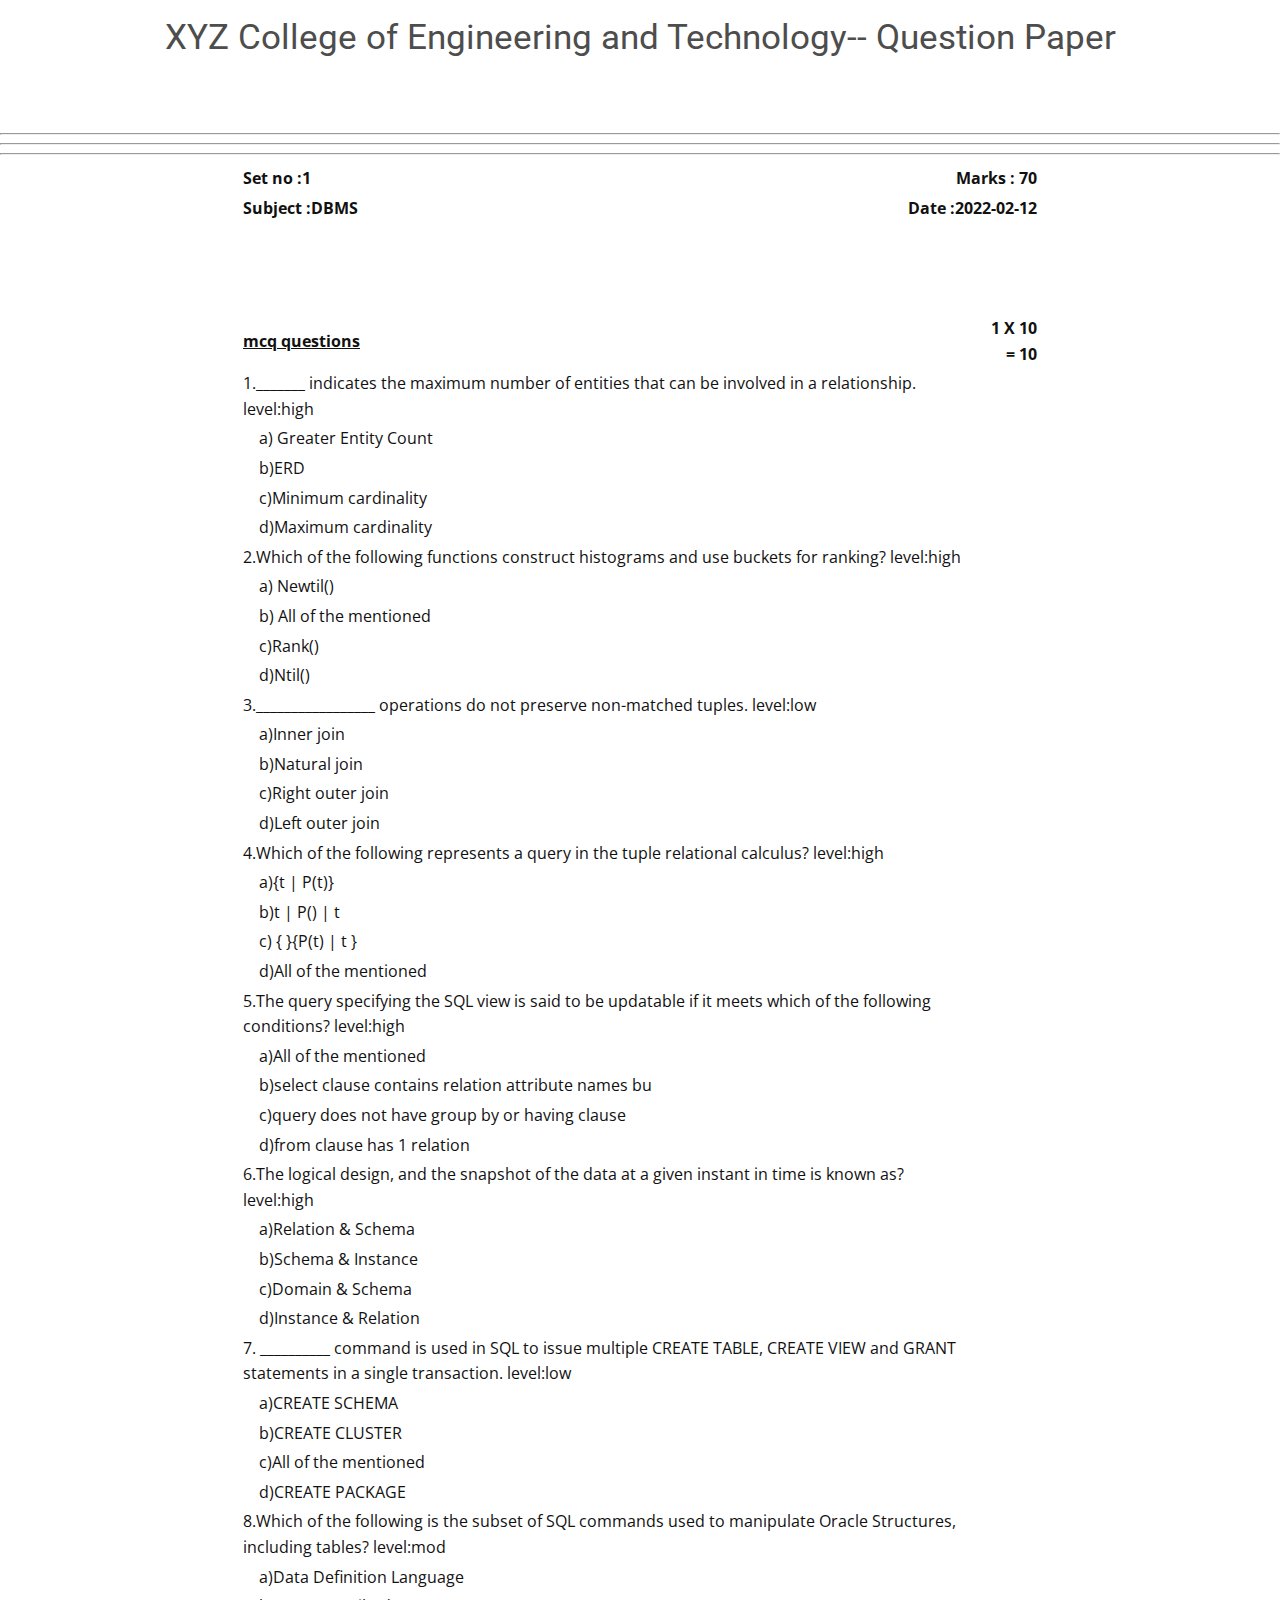
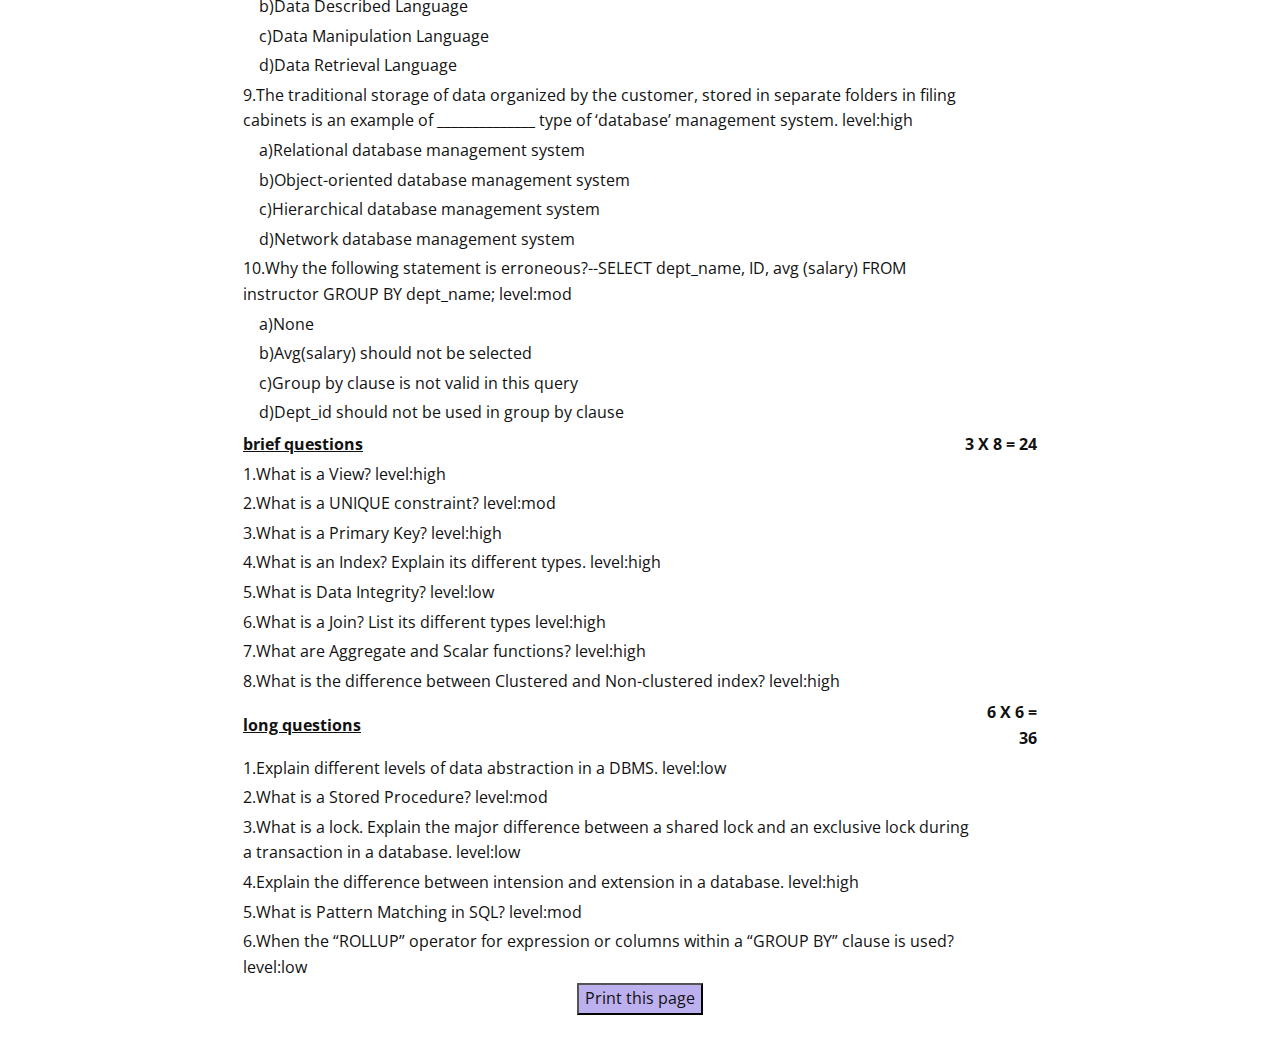
<file: DBMS1652543742.html>
<!DOCTYPE html>
<html style="font-size: 16px;">
  <head>
    <meta name="viewport" content="width=device-width, initial-scale=1.0">
    <meta charset="utf-8">
    <meta name="keywords" content="">
    <meta name="description" content="">
    <meta name="page_type" content="np-template-header-footer-from-plugin">
    <title>finalpaper</title>
    <link rel="stylesheet" href="nicepage3.css" media="screen">
<link rel="stylesheet" href="finalpaper.css" media="screen">
    <script class="u-script" type="text/javascript" src="jquery.js" defer=""></script>
    <script class="u-script" type="text/javascript" src="nicepage.js" defer=""></script>
    <meta name="generator" content="Nicepage 4.6.5, nicepage.com">
    <link id="u-theme-google-font" rel="stylesheet" href="https://fonts.googleapis.com/css?family=Roboto:100,100i,300,300i,400,400i,500,500i,700,700i,900,900i|Open+Sans:300,300i,400,400i,500,500i,600,600i,700,700i,800,800i">
    
    
    <script type="application/ld+json">{
		"@context": "http://schema.org",
		"@type": "Organization",
		"name": "",
		"logo": "images/logo.jpg"
}</script>
    <meta name="theme-color" content="#478ac9">
    <meta property="og:title" content="finalpaper">
    <meta property="og:type" content="website">
  </head>
  <body class="u-body u-xl-mode"><header class="u-clearfix u-header u-header" id="sec-167a"><div class="u-clearfix u-sheet u-sheet-1">
        
        <h3 class="u-align-right u-headline u-text u-text-palette-5-dark-2 u-text-1">
        
          
        
        <a class="u-active-none u-border-none u-btn u-button-link u-button-style u-hover-none u-none u-text-palette-1-base u-btn-2" href="dashboard.html" data-page-id="66040615"><span style="font-weight: 700;"></span>
          </a>
          &nbsp;&nbsp;&nbsp;&nbsp;&nbsp;<a class="u-active-none u-border-none u-btn u-button-link u-button-style u-hover-none u-none u-text-palette-1-base u-btn-1" href="home.html"><span style="font-weight: 700;"></span>
          </a>
        
        </h3>
        <h3 class="u-headline u-text u-text-grey-70 u-text-2">
        <p style="font-size:35px; text-align:center">XYZ College of Engineering and Technology-- Question Paper<br>
</p>
        </h3>
        
      </div></header>

<div id="bottom" style="height: 700px;">


<div id="content">
 <hr>
 
 <hr>
<!--<div id="menubar">
			<div id="menu1" class="menu_single_container"> <div class="padded_menu">Users</div> 
				<div id="drop1" class="drop">
					<ul>
						<li><a href ="#">Show Users</a></li>
						<li><a href ="delusers.php">Delete users</a></li>
					</ul>
				</div>
			</div>	
			<div id="menu2" class="menu_single_container"> <div class="padded_menu">Papers</div> 
				<div id="drop2" class="drop">
					<ul>
						<li><a href ="papers.php">Show papers</a></li>
						<li><a href ="addpaper.php">Add paper</a></li>
						<li>Delete paper</li>
						
					</ul>
				</div>	
			</div>
		
			</div>-->

<div id="papers_menu">


</div>
<hr>


</div>
<table  align='center' width='800'><tr><td><b>Set no :1</b></td><td colspan='2'></td><td align='right'><b>Marks : 70</b></td></tr><tr><td><b>Subject :DBMS</b></td><td colspan='2'></td><td align='right'><b>Date :2022-02-12</b></td></tr><tr><td>&nbsp;</td><td colspan='2'></td></tr><tr><td>&nbsp;</td><td colspan='2'></td></tr><tr><td>&nbsp;</td><td colspan='2'>&nbsp;</td><td>&nbsp;</td></tr></table><table border='0' align='center' width='800'><tr><td><u><b>mcq questions</u></b><td colspan='2'>&nbsp;</td><td align='right'><b>1 X 10 = 10</b></td></tr></td><tr><td>1._______ indicates the maximum number of entities that can be involved in a relationship.    level:high</td></tr><tr><td>&nbsp&nbsp&nbsp&nbspa) Greater Entity Count</td></tr><tr><td>&nbsp&nbsp&nbsp&nbspb)ERD</td></tr><tr><td>&nbsp&nbsp&nbsp&nbspc)Minimum cardinality</td></tr><tr><td>&nbsp&nbsp&nbsp&nbspd)Maximum cardinality</td></tr><tr><td>2.Which of the following functions construct histograms and use buckets for ranking?    level:high</td></tr><tr><td>&nbsp&nbsp&nbsp&nbspa) Newtil()</td></tr><tr><td>&nbsp&nbsp&nbsp&nbspb) All of the mentioned</td></tr><tr><td>&nbsp&nbsp&nbsp&nbspc)Rank()</td></tr><tr><td>&nbsp&nbsp&nbsp&nbspd)Ntil()</td></tr><tr><td>3._________________ operations do not preserve non-matched tuples.    level:low</td></tr><tr><td>&nbsp&nbsp&nbsp&nbspa)Inner join</td></tr><tr><td>&nbsp&nbsp&nbsp&nbspb)Natural join</td></tr><tr><td>&nbsp&nbsp&nbsp&nbspc)Right outer join</td></tr><tr><td>&nbsp&nbsp&nbsp&nbspd)Left outer join</td></tr><tr><td>4.Which of the following represents a query in the tuple relational calculus?    level:high</td></tr><tr><td>&nbsp&nbsp&nbsp&nbspa){t | P(t)}</td></tr><tr><td>&nbsp&nbsp&nbsp&nbspb)t | P() | t</td></tr><tr><td>&nbsp&nbsp&nbsp&nbspc) { }{P(t) | t }</td></tr><tr><td>&nbsp&nbsp&nbsp&nbspd)All of the mentioned</td></tr><tr><td>5.The query specifying the SQL view is said to be updatable if it meets which of the following conditions?    level:high</td></tr><tr><td>&nbsp&nbsp&nbsp&nbspa)All of the mentioned</td></tr><tr><td>&nbsp&nbsp&nbsp&nbspb)select clause contains relation attribute names bu</td></tr><tr><td>&nbsp&nbsp&nbsp&nbspc)query does not have group by or having clause</td></tr><tr><td>&nbsp&nbsp&nbsp&nbspd)from clause has 1 relation</td></tr><tr><td>6.The logical design, and the snapshot of the data at a given instant in time is known as?    level:high</td></tr><tr><td>&nbsp&nbsp&nbsp&nbspa)Relation & Schema</td></tr><tr><td>&nbsp&nbsp&nbsp&nbspb)Schema & Instance</td></tr><tr><td>&nbsp&nbsp&nbsp&nbspc)Domain & Schema</td></tr><tr><td>&nbsp&nbsp&nbsp&nbspd)Instance & Relation</td></tr><tr><td>7. __________ command is used in SQL to issue multiple CREATE TABLE, CREATE VIEW and GRANT statements in a single transaction.    level:low</td></tr><tr><td>&nbsp&nbsp&nbsp&nbspa)CREATE SCHEMA</td></tr><tr><td>&nbsp&nbsp&nbsp&nbspb)CREATE CLUSTER</td></tr><tr><td>&nbsp&nbsp&nbsp&nbspc)All of the mentioned</td></tr><tr><td>&nbsp&nbsp&nbsp&nbspd)CREATE PACKAGE</td></tr><tr><td>8.Which of the following is the subset of SQL commands used to manipulate Oracle Structures, including tables?    level:mod</td></tr><tr><td>&nbsp&nbsp&nbsp&nbspa)Data Definition Language</td></tr><tr><td>&nbsp&nbsp&nbsp&nbspb)Data Described Language</td></tr><tr><td>&nbsp&nbsp&nbsp&nbspc)Data Manipulation Language</td></tr><tr><td>&nbsp&nbsp&nbsp&nbspd)Data Retrieval Language</td></tr><tr><td>9.The traditional storage of data organized by the customer, stored in separate folders in filing cabinets is an example of ______________ type of ‘database’ management system.    level:high</td></tr><tr><td>&nbsp&nbsp&nbsp&nbspa)Relational database management system</td></tr><tr><td>&nbsp&nbsp&nbsp&nbspb)Object-oriented database management system</td></tr><tr><td>&nbsp&nbsp&nbsp&nbspc)Hierarchical database management system</td></tr><tr><td>&nbsp&nbsp&nbsp&nbspd)Network database management system</td></tr><tr><td>10.Why the following statement is erroneous?--SELECT dept_name, ID, avg (salary) FROM instructor GROUP BY dept_name;    level:mod</td></tr><tr><td>&nbsp&nbsp&nbsp&nbspa)None</td></tr><tr><td>&nbsp&nbsp&nbsp&nbspb)Avg(salary) should not be selected</td></tr><tr><td>&nbsp&nbsp&nbsp&nbspc)Group by clause is not valid in this query</td></tr><tr><td>&nbsp&nbsp&nbsp&nbspd)Dept_id should not be used in group by clause</td></tr></table ></table><table border='0' align='center' width='800'><tr><td><u><b>brief questions</u></b><td colspan='2'>&nbsp;</td><td align='right'><b>3 X 8 = 24</b></td></tr></td><tr><td>1.What is a View?   level:high</td></tr><tr><td>2.What is a UNIQUE constraint?   level:mod</td></tr><tr><td>3.What is a Primary Key?   level:high</td></tr><tr><td>4.What is an Index? Explain its different types.   level:high</td></tr><tr><td>5.What is Data Integrity?   level:low</td></tr><tr><td>6.What is a Join? List its different types   level:high</td></tr><tr><td>7.What are Aggregate and Scalar functions?   level:high</td></tr><tr><td>8.What is the difference between Clustered and Non-clustered index?   level:high</td></tr></table ></table><table border='0' align='center' width='800'><tr><td><u><b>long questions</u></b><td align='right'><b>6 X 6 = 36</b></td></tr></td><tr><td>1.Explain different levels of data abstraction in a DBMS.    level:low</td></tr><tr><td>2.What is a Stored Procedure?    level:mod</td></tr><tr><td>3.What is a lock. Explain the major difference between a shared lock and an
exclusive lock during a transaction in a database.    level:low</td></tr><tr><td>4.Explain the difference between intension and extension in a database.    level:high</td></tr><tr><td>5.What is Pattern Matching in SQL?    level:mod</td></tr><tr><td>6.When the “ROLLUP” operator for expression or columns within a “GROUP BY” clause is used?    level:low</td></tr></table ><div style="text-align:center;">
<button  style="background-color:rgb(188, 176, 238)" onclick="myFunction()">Print this page</button><br><br>
<script>
function myFunction()
{
window.print();
}
</script>
</file>
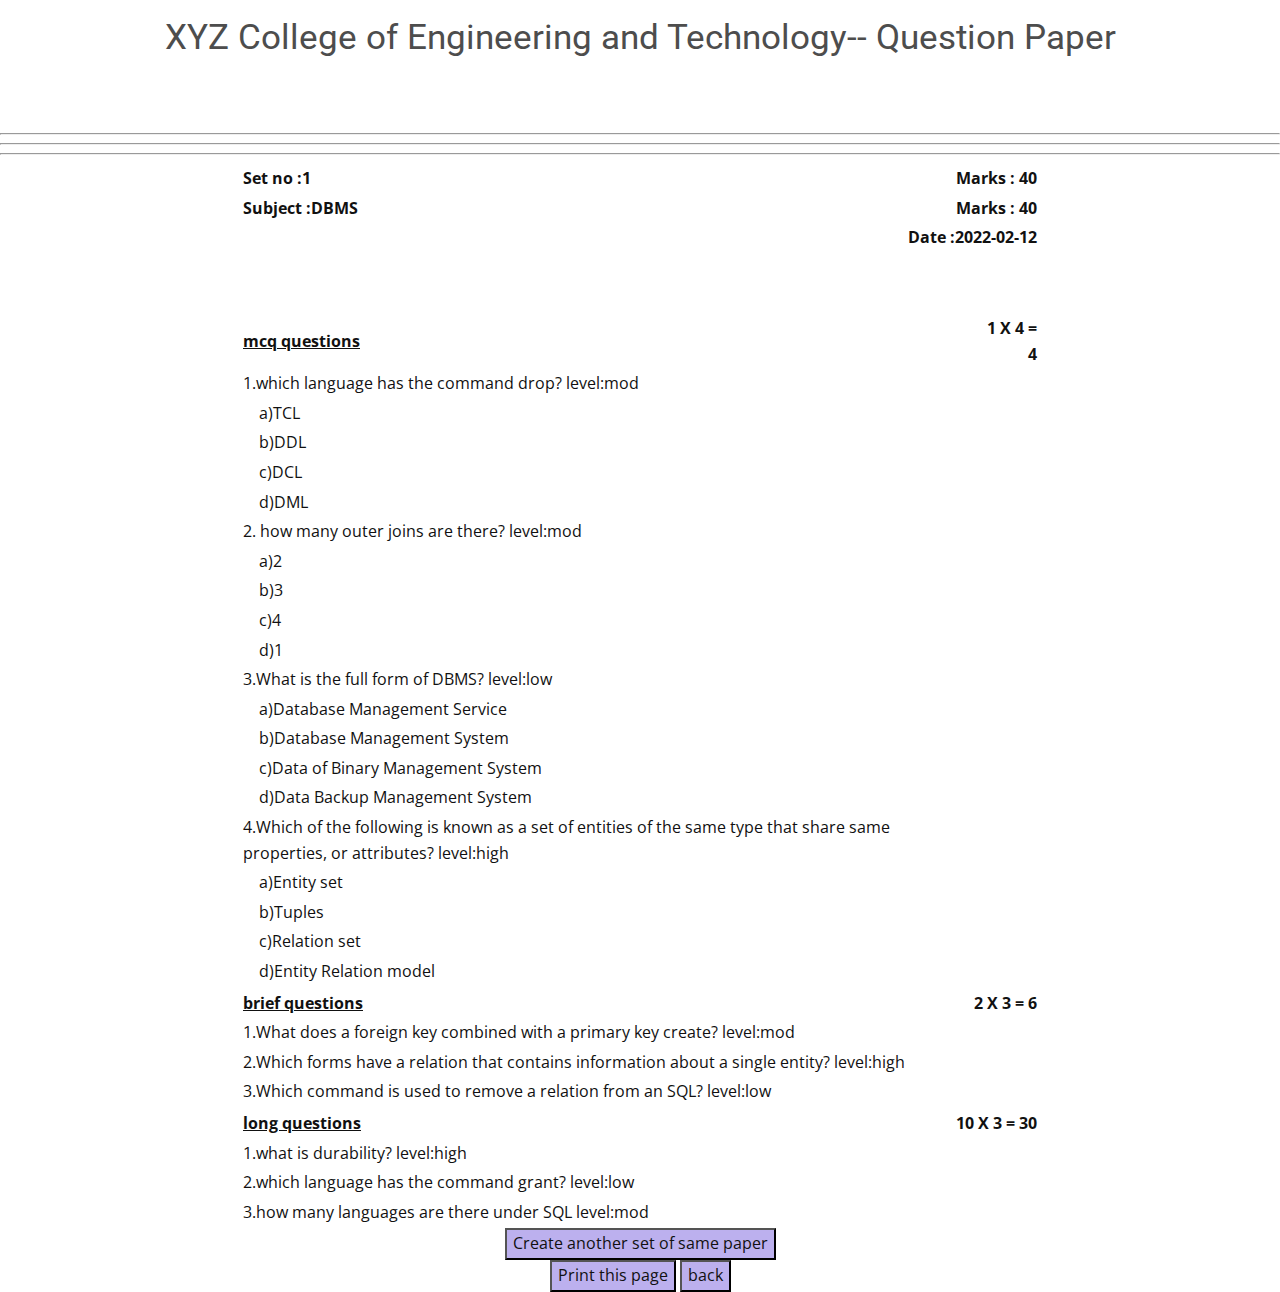
<file: foodd.html>
<!DOCTYPE html>
<html style="font-size: 16px;">
  <head>
    <meta name="viewport" content="width=device-width, initial-scale=1.0">
    <meta charset="utf-8">
    <meta name="keywords" content="">
    <meta name="description" content="">
    <meta name="page_type" content="np-template-header-footer-from-plugin">
    <title>finalpaper</title>
    <link rel="stylesheet" href="nicepage3.css" media="screen">
<link rel="stylesheet" href="finalpaper.css" media="screen">
    <script class="u-script" type="text/javascript" src="jquery.js" defer=""></script>
    <script class="u-script" type="text/javascript" src="nicepage.js" defer=""></script>
    <meta name="generator" content="Nicepage 4.6.5, nicepage.com">
    <link id="u-theme-google-font" rel="stylesheet" href="https://fonts.googleapis.com/css?family=Roboto:100,100i,300,300i,400,400i,500,500i,700,700i,900,900i|Open+Sans:300,300i,400,400i,500,500i,600,600i,700,700i,800,800i">
    
    
    <script type="application/ld+json">{
		"@context": "http://schema.org",
		"@type": "Organization",
		"name": "",
		"logo": "images/logo.jpg"
}</script>
    <meta name="theme-color" content="#478ac9">
    <meta property="og:title" content="finalpaper">
    <meta property="og:type" content="website">
  </head>
  <body class="u-body u-xl-mode"><header class="u-clearfix u-header u-header" id="sec-167a"><div class="u-clearfix u-sheet u-sheet-1">
        
        <h3 class="u-align-right u-headline u-text u-text-palette-5-dark-2 u-text-1">
        
          
        
        <a class="u-active-none u-border-none u-btn u-button-link u-button-style u-hover-none u-none u-text-palette-1-base u-btn-2" href="dashboard.html" data-page-id="66040615"><span style="font-weight: 700;"></span>
          </a>
          &nbsp;&nbsp;&nbsp;&nbsp;&nbsp;<a class="u-active-none u-border-none u-btn u-button-link u-button-style u-hover-none u-none u-text-palette-1-base u-btn-1" href="home.html"><span style="font-weight: 700;"></span>
          </a>
        
        </h3>
        <h3 class="u-headline u-text u-text-grey-70 u-text-2">
        <p style="font-size:35px; text-align:center">XYZ College of Engineering and Technology-- Question Paper<br>
</p>
        </h3>
        
      </div></header>

<div id="bottom" style="height: 700px;">


<div id="content">
 <hr>
 
 <hr>
<!--<div id="menubar">
			<div id="menu1" class="menu_single_container"> <div class="padded_menu">Users</div> 
				<div id="drop1" class="drop">
					<ul>
						<li><a href ="#">Show Users</a></li>
						<li><a href ="delusers.php">Delete users</a></li>
					</ul>
				</div>
			</div>	
			<div id="menu2" class="menu_single_container"> <div class="padded_menu">Papers</div> 
				<div id="drop2" class="drop">
					<ul>
						<li><a href ="papers.php">Show papers</a></li>
						<li><a href ="addpaper.php">Add paper</a></li>
						<li>Delete paper</li>
						
					</ul>
				</div>	
			</div>
		
			</div>-->

<div id="papers_menu">


</div>
<hr>


</div>
<table  align='center' width='800'><tr><td><b>Set no :1</b></td><td colspan='2'></td><td align='right'><b>Marks : 40</b></td></tr><tr><td><b>Subject :DBMS</b></td><td colspan='2'></td><td align='right'><b>Marks : 40</b></td></tr><tr><td>&nbsp;</td><td colspan='2'></td><td align='right'><b>Date :2022-02-12</b></td></tr><tr><td>&nbsp;</td><td colspan='2'></td></tr><tr><td>&nbsp;</td><td colspan='2'>&nbsp;</td><td>&nbsp;</td></tr></table><table border='0' align='center' width='800'><tr><td><u><b>mcq questions</u></b><td colspan='2'>&nbsp;</td><td align='right'><b>1 X 4 = 4</b></td></tr></td><tr><td>1.which language has the command drop?    level:mod</td></tr><tr><td>&nbsp&nbsp&nbsp&nbspa)TCL</td></tr><tr><td>&nbsp&nbsp&nbsp&nbspb)DDL</td></tr><tr><td>&nbsp&nbsp&nbsp&nbspc)DCL</td></tr><tr><td>&nbsp&nbsp&nbsp&nbspd)DML</td></tr><tr><td>2. how many outer joins are there?    level:mod</td></tr><tr><td>&nbsp&nbsp&nbsp&nbspa)2</td></tr><tr><td>&nbsp&nbsp&nbsp&nbspb)3</td></tr><tr><td>&nbsp&nbsp&nbsp&nbspc)4</td></tr><tr><td>&nbsp&nbsp&nbsp&nbspd)1</td></tr><tr><td>3.What is the full form of DBMS?    level:low</td></tr><tr><td>&nbsp&nbsp&nbsp&nbspa)Database Management Service</td></tr><tr><td>&nbsp&nbsp&nbsp&nbspb)Database Management System</td></tr><tr><td>&nbsp&nbsp&nbsp&nbspc)Data of Binary Management System</td></tr><tr><td>&nbsp&nbsp&nbsp&nbspd)Data Backup Management System</td></tr><tr><td>4.Which of the following is known as a set of entities of the same type that share same properties, or attributes?    level:high</td></tr><tr><td>&nbsp&nbsp&nbsp&nbspa)Entity set</td></tr><tr><td>&nbsp&nbsp&nbsp&nbspb)Tuples</td></tr><tr><td>&nbsp&nbsp&nbsp&nbspc)Relation set</td></tr><tr><td>&nbsp&nbsp&nbsp&nbspd)Entity Relation model</td></tr></table ></table><table border='0' align='center' width='800'><tr><td><u><b>brief questions</u></b><td colspan='2'>&nbsp;</td><td align='right'><b>2 X 3 = 6</b></td></tr></td><tr><td>1.What does a foreign key combined with a primary key create?   level:mod</td></tr><tr><td>2.Which forms have a relation that contains information about a single entity?   level:high</td></tr><tr><td>3.Which command is used to remove a relation from an SQL?   level:low</td></tr></table ></table><table border='0' align='center' width='800'><tr><td><u><b>long questions</u></b><td align='right'><b>10 X 3 = 30</b></td></tr></td><tr><td>1.what is durability?    level:high</td></tr><tr><td>2.which language has the command grant?    level:low</td></tr><tr><td>3.how many languages are there under SQL    level:mod</td></tr></table ><div style="text-align:center;">
<button  style="background-color:rgb(188, 176, 238)" onclick="javascript:window.open('set.php','_blank');">Create another set of same paper</button><br>
<button  style="background-color:rgb(188, 176, 238)" onclick="myFunction()">Print this page</button>
<button  style="background-color:rgb(188, 176, 238)" onclick="location.href='drop.php'">back</button>

<script>
function myFunction()
{
window.print();
}
</script>
</file>
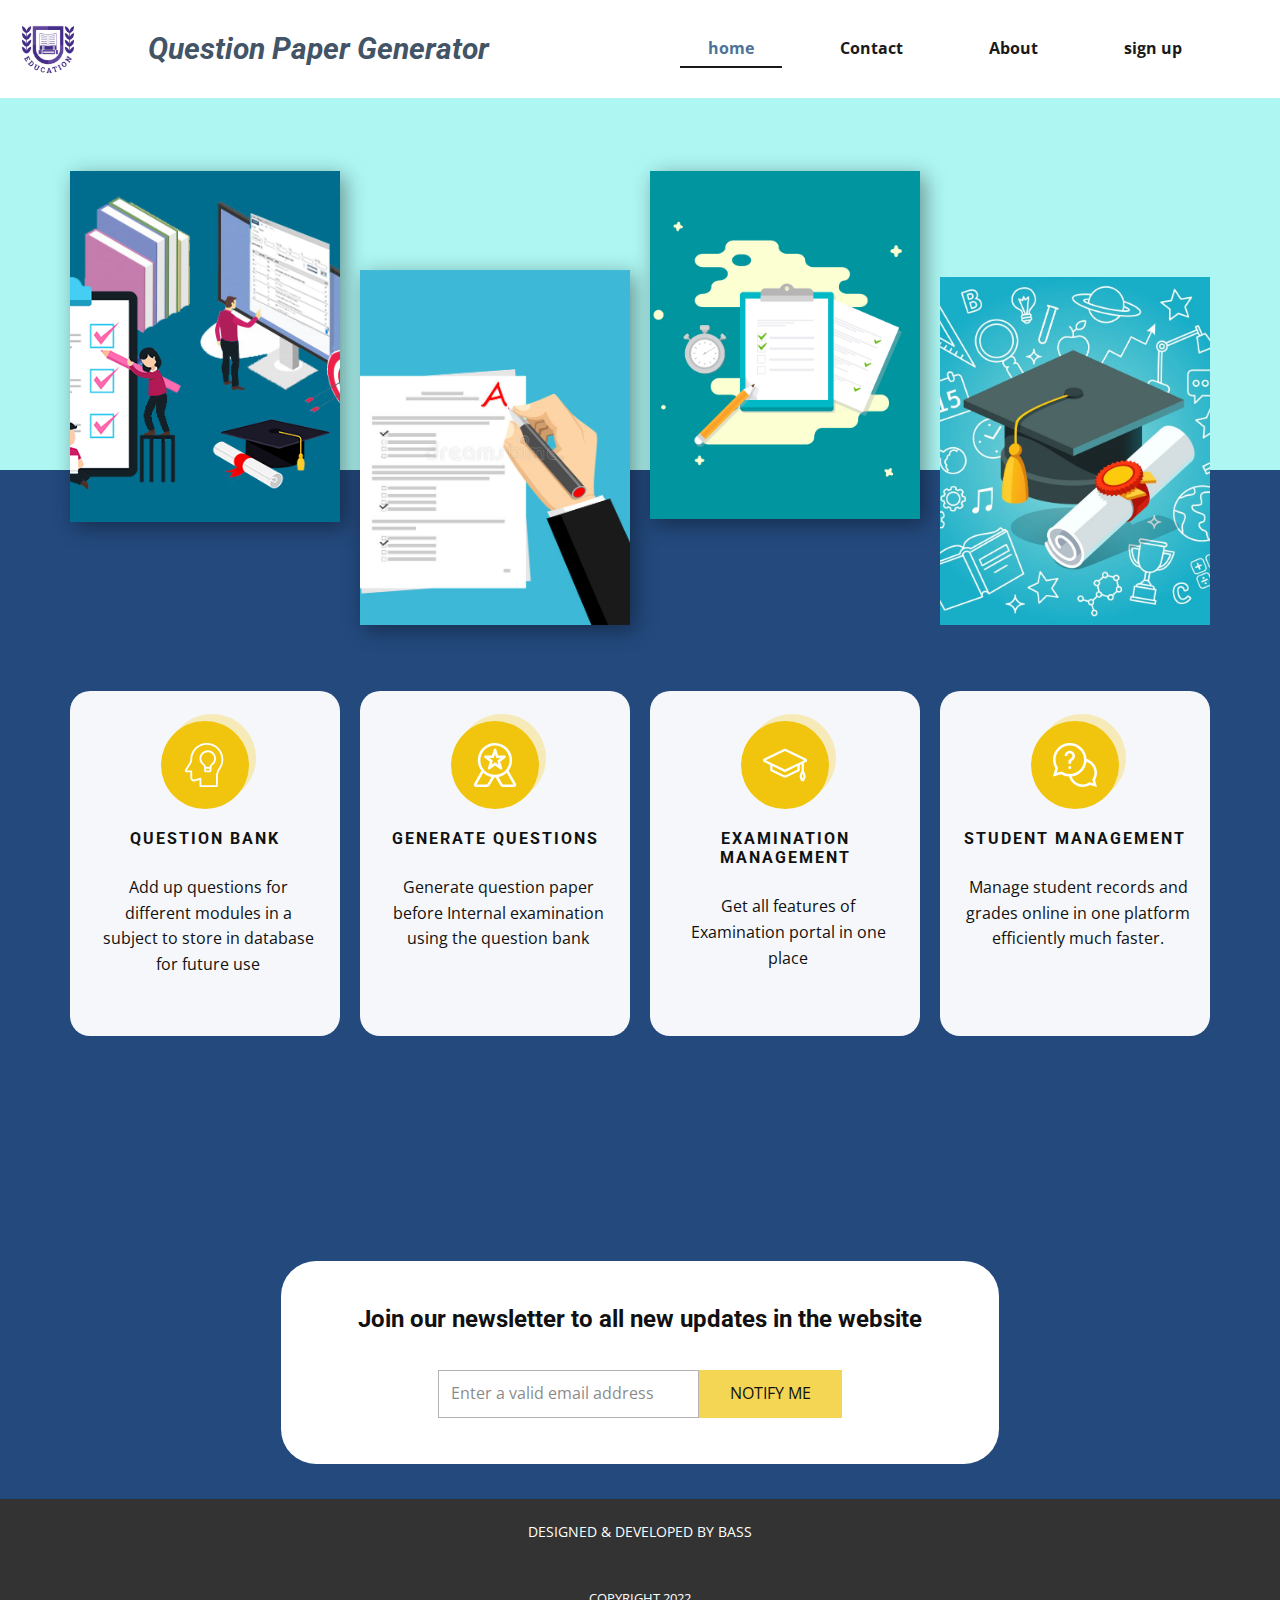
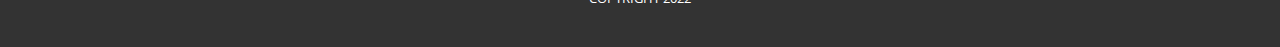
<file: home.html>
<!DOCTYPE html>
<html style="font-size: 16px;">
  <head>
    <meta name="viewport" content="width=device-width, initial-scale=1.0">
    <meta charset="utf-8">
    <meta name="keywords" content="Easy-to-follow online photography classes">
    <meta name="description" content="">
    <meta name="page_type" content="np-template-header-footer-from-plugin">
    <title>home</title>
    <link rel="stylesheet" href="nicepage.css" media="screen">
<link rel="stylesheet" href="home.css" media="screen">
    <script class="u-script" type="text/javascript" src="jquery.js" defer=""></script>
    <script class="u-script" type="text/javascript" src="nicepage.js" defer=""></script>
    <meta name="generator" content="Nicepage 4.6.5, nicepage.com">
    <link id="u-theme-google-font" rel="stylesheet" href="https://fonts.googleapis.com/css?family=Roboto:100,100i,300,300i,400,400i,500,500i,700,700i,900,900i|Open+Sans:300,300i,400,400i,500,500i,600,600i,700,700i,800,800i">
    
    
    
    <script type="application/ld+json">{
		"@context": "http://schema.org",
		"@type": "Organization",
		"name": "",
		"logo": "images/logo.jpg"
}</script>
    <meta name="theme-color" content="#478ac9">
    <meta property="og:title" content="home">
    <meta property="og:type" content="website">
  </head>
  <body class="u-body u-xl-mode"><header class="u-clearfix u-header u-valign-top u-white u-header" id="sec-ad12"><a href="https://nicepage.com" class="u-image u-logo u-image-1" data-image-width="612" data-image-height="612">
        <img src="images/logo.jpg" class="u-logo-image u-logo-image-1">
      </a><nav class="u-menu u-menu-dropdown u-offcanvas u-menu-1">
        <div class="menu-collapse" style="font-size: 1rem; letter-spacing: 0px; font-weight: 700;">
          <a class="u-button-style u-custom-left-right-menu-spacing u-custom-padding-bottom u-custom-top-bottom-menu-spacing u-nav-link u-text-active-palette-1-base u-text-hover-palette-2-base" href="#">
            <svg class="u-svg-link" viewBox="0 0 24 24"><use xmlns:xlink="http://www.w3.org/1999/xlink" xlink:href="#menu-hamburger"></use></svg>
            <svg class="u-svg-content" version="1.1" id="menu-hamburger" viewBox="0 0 16 16" x="0px" y="0px" xmlns:xlink="http://www.w3.org/1999/xlink" xmlns="http://www.w3.org/2000/svg"><g><rect y="1" width="16" height="2"></rect><rect y="7" width="16" height="2"></rect><rect y="13" width="16" height="2"></rect>
</g></svg>
          </a>
        </div>
        <div class="u-nav-container">
          <ul class="u-nav u-spacing-30 u-unstyled u-nav-1"><li class="u-nav-item"><a class="u-border-2 u-border-active-grey-90 u-border-hover-palette-1-base u-border-no-left u-border-no-right u-border-no-top u-button-style u-nav-link u-text-active-palette-1-dark-1 u-text-grey-90 u-text-hover-grey-90" href="home.html" style="padding: 10px 28px;">home</a>
</li><li class="u-nav-item"><a class="u-border-2 u-border-active-grey-90 u-border-hover-palette-1-base u-border-no-left u-border-no-right u-border-no-top u-button-style u-nav-link u-text-active-palette-1-dark-1 u-text-grey-90 u-text-hover-grey-90" href="Contact.html" style="padding: 10px 28px;">Contact</a>
</li><li class="u-nav-item"><a class="u-border-2 u-border-active-grey-90 u-border-hover-palette-1-base u-border-no-left u-border-no-right u-border-no-top u-button-style u-nav-link u-text-active-palette-1-dark-1 u-text-grey-90 u-text-hover-grey-90" href="About.html" style="padding: 10px 28px;">About</a>
</li><li class="u-nav-item"><a class="u-border-2 u-border-active-grey-90 u-border-hover-palette-1-base u-border-no-left u-border-no-right u-border-no-top u-button-style u-nav-link u-text-active-palette-1-dark-1 u-text-grey-90 u-text-hover-grey-90" href="sign-up.html" style="padding: 10px 28px;">sign up</a>
</li></ul>
        </div>
        <div class="u-nav-container-collapse">
          <div class="u-black u-container-style u-inner-container-layout u-opacity u-opacity-95 u-sidenav">
            <div class="u-inner-container-layout u-sidenav-overflow">
              <div class="u-menu-close"></div>
              <ul class="u-align-center u-nav u-popupmenu-items u-unstyled u-nav-2"><li class="u-nav-item"><a class="u-button-style u-nav-link" href="home.html">home</a>
</li><li class="u-nav-item"><a class="u-button-style u-nav-link" href="Contact.html">Contact</a>
</li><li class="u-nav-item"><a class="u-button-style u-nav-link" href="About.html">About</a>
</li><li class="u-nav-item"><a class="u-button-style u-nav-link" href="sign-up.html">sign up</a>
</li></ul>
            </div>
          </div>
          <div class="u-black u-menu-overlay u-opacity u-opacity-70"></div>
        </div>
      </nav><h3 class="u-headline u-text u-text-default u-text-palette-1-dark-2 u-text-1">
        <a href="/">Question Paper Generator</a>
      </h3></header>
    <section class="u-align-center u-clearfix u-custom-color-2 u-section-1" id="carousel_2cb2">
      <div class="u-expanded-width u-palette-4-light-2 u-shape u-shape-rectangle u-shape-1"></div>
      <div class="u-clearfix u-gutter-20 u-layout-wrap u-layout-wrap-1">
        <div class="u-layout">
          <div class="u-layout-row">
            <div class="u-size-15 u-size-30-md">
              <div class="u-layout-col">
                <div class="u-container-style u-image u-layout-cell u-size-40 u-image-1" data-image-width="626" data-image-height="417">
                  <div class="u-container-layout u-container-layout-1"></div>
                </div>
                <div class="u-container-style u-hidden-md u-hidden-sm u-hidden-xs u-layout-cell u-size-20 u-layout-cell-2" wfd-invisible="true">
                  <div class="u-container-layout u-container-layout-2"></div>
                </div>
              </div>
            </div>
            <div class="u-size-15 u-size-30-md">
              <div class="u-layout-col">
                <div class="u-container-style u-hidden-md u-hidden-sm u-hidden-xs u-layout-cell u-size-20 u-layout-cell-3" wfd-invisible="true">
                  <div class="u-container-layout u-container-layout-3"></div>
                </div>
                <div class="u-container-style u-image u-layout-cell u-size-40 u-image-2" data-image-width="800" data-image-height="795">
                  <div class="u-container-layout u-container-layout-4"></div>
                </div>
              </div>
            </div>
            <div class="u-size-15 u-size-30-md">
              <div class="u-layout-col">
                <div class="u-container-style u-image u-layout-cell u-size-40 u-image-3" data-image-width="750" data-image-height="900">
                  <div class="u-container-layout u-container-layout-5"></div>
                </div>
                <div class="u-container-style u-hidden-md u-hidden-sm u-hidden-xs u-layout-cell u-size-20 u-layout-cell-6" wfd-invisible="true">
                  <div class="u-container-layout u-container-layout-6"></div>
                </div>
              </div>
            </div>
            <div class="u-size-15 u-size-30-md">
              <div class="u-layout-col">
                <div class="u-container-style u-hidden-md u-hidden-sm u-hidden-xs u-layout-cell u-size-20 u-layout-cell-7" wfd-invisible="true">
                  <div class="u-container-layout u-container-layout-7"></div>
                </div>
                <div class="u-container-style u-hover-feature u-image u-layout-cell u-size-40 u-image-4" data-image-width="900" data-image-height="900">
                  <div class="u-container-layout u-container-layout-8"></div>
                </div>
              </div>
            </div>
          </div>
        </div>
      </div>
      <div class="u-list u-list-1">
        <div class="u-repeater u-repeater-1">
          <div class="u-align-center u-container-style u-list-item u-palette-5-light-3 u-radius-20 u-repeater-item u-shape-round u-list-item-1">
            <div class="u-container-layout u-similar-container u-container-layout-9"><span class="u-align-left u-icon u-icon-circle u-palette-3-base u-spacing-22 u-text-white u-icon-1"><svg class="u-svg-link" preserveAspectRatio="xMidYMin slice" viewBox="0 0 24 24" style=""><use xmlns:xlink="http://www.w3.org/1999/xlink" xlink:href="#svg-d74e"></use></svg><svg class="u-svg-content" viewBox="0 0 24 24" id="svg-d74e"><path d="m18.5 24h-9c-.276 0-.5-.224-.5-.5v-3.325l-2.414.733c-.159.059-.365.092-.586.092-1.103 0-2-.897-2-2v-3h-2c-.561 0-1-.439-1-1 0-.188.055-.373.157-.536l2.336-3.708c.332-.526.507-1.132.507-1.753 0-4.965 4.037-9.003 9-9.003s9 4.038 9 9c0 1.858-.565 3.646-1.636 5.17-.892 1.269-1.364 2.758-1.364 4.305v5.025c0 .276-.224.5-.5.5zm-8.5-1h8v-4.525c0-1.754.534-3.441 1.546-4.88.951-1.354 1.454-2.943 1.454-4.595 0-4.411-3.589-8-8-8s-8 3.589-8 8c0 .813-.229 1.604-.661 2.289l-2.336 3.708 2.497.003c.276 0 .5.224.5.5v3.5c0 .552.448 1 1 1 .104 0 .196-.014.271-.041l3.084-.938c.152-.045.316-.017.443.077s.202.244.202.402z"></path><path d="m14.5 16h-2c-.481 0-1-.369-1-1.18v-1.32c0-.586-.253-1.122-.676-1.433-1.17-.861-1.852-2.238-1.823-3.682.046-2.383 2.034-4.35 4.433-4.385 1.215-.04 2.369.443 3.235 1.296.858.847 1.331 1.975 1.331 3.176 0 1.422-.658 2.728-1.806 3.582-.434.323-.694.866-.694 1.453v1.493c0 .552-.448 1-1 1zm-1-11c-.018 0-.035 0-.053 0-1.833.026-3.412 1.585-3.446 3.404-.022 1.12.507 2.188 1.416 2.857.678.5 1.083 1.336 1.083 2.239v1.32c0 .149.036.198.036.198l1.964-.018v-1.493c0-.901.41-1.745 1.098-2.255.89-.664 1.402-1.677 1.402-2.78 0-.932-.367-1.806-1.033-2.463-.661-.652-1.535-1.009-2.467-1.009z"></path><path d="m15 14h-3c-.276 0-.5-.224-.5-.5s.224-.5.5-.5h3c.276 0 .5.224.5.5s-.224.5-.5.5z"></path></svg></span>
              <h5 class="u-text u-text-1">Question Bank</h5>
              <p class="u-text u-text-2">Add up questions for different modules in a subject to store in database for future use</p>
            </div>
          </div>
          <div class="u-align-center u-container-style u-list-item u-palette-5-light-3 u-radius-20 u-repeater-item u-shape-round u-list-item-2">
            <div class="u-container-layout u-similar-container u-container-layout-10"><span class="u-align-left u-icon u-icon-circle u-palette-3-base u-spacing-22 u-text-white u-icon-2"><svg class="u-svg-link" preserveAspectRatio="xMidYMin slice" viewBox="0 0 512 512" style=""><use xmlns:xlink="http://www.w3.org/1999/xlink" xlink:href="#svg-dde6"></use></svg><svg class="u-svg-content" viewBox="0 0 512 512" id="svg-dde6"><g><path d="m316.703 216.874 60.137-43.873c11.697-8.534 5.632-27.118-8.841-27.118h-74.267l-22.962-70.965c-4.463-13.788-24.071-13.816-28.543 0l-22.962 70.965h-74.267c-14.48 0-20.532 18.588-8.841 27.118l60.137 43.873-22.979 71.013c-4.464 13.797 11.405 25.277 23.112 16.736l60.07-43.825 60.07 43.825c11.638 8.488 27.587-2.907 23.112-16.736zm-31.886-1.098 12.091 37.367-31.567-23.031c-5.269-3.843-12.414-3.842-17.682 0l-31.567 23.031 12.091-37.367c1.995-6.166-.195-12.916-5.431-16.736l-31.741-23.157h39.168c6.505 0 12.269-4.193 14.271-10.382l12.05-37.24 12.05 37.24c2.003 6.188 7.767 10.382 14.271 10.382h39.168l-31.741 23.157c-5.236 3.82-7.426 10.57-5.431 16.736z"></path><path d="m499.556 472.922-85.829-150.828c25.867-33.776 41.273-76.025 41.273-121.825-.001-110.429-89.496-200.269-199.501-200.269s-199.5 89.84-199.5 200.269c0 46.139 15.631 88.676 41.846 122.575l-85.404 150.081c-9.902 17.411 2.624 39.075 22.669 39.075h127.55c13.613 0 26.257-7.361 32.997-19.209l52.582-92.4c5.472.197 9.578.205 15.506-.038l52.596 92.437c6.741 11.85 19.385 19.211 32.998 19.211h127.55c20.022-.001 32.583-21.643 22.667-39.079zm-329.975 5.033c-1.419 2.495-4.071 4.045-6.922 4.045h-120.865l77.261-135.771c26.527 25.004 59.841 42.828 96.841 50.338zm-83.582-277.686c0-93.887 76.037-170.269 169.5-170.269s169.5 76.382 169.5 170.269-76.037 170.269-169.5 170.269-169.5-76.383-169.5-170.269zm263.34 281.731c-2.851 0-5.503-1.55-6.923-4.046l-46.413-81.569c36.942-7.678 70.176-25.643 96.594-50.766l77.607 136.381z"></path>
</g></svg></span>
              <h5 class="u-text u-text-3">Generate questions</h5>
              <p class="u-text u-text-4">Generate question paper before Internal examination using the question bank</p>
            </div>
          </div>
          <div class="u-align-center u-container-style u-list-item u-palette-5-light-3 u-radius-20 u-repeater-item u-shape-round u-list-item-3">
            <div class="u-container-layout u-similar-container u-container-layout-11"><span class="u-align-left u-icon u-icon-circle u-palette-3-base u-spacing-22 u-icon-3"><svg class="u-svg-link" preserveAspectRatio="xMidYMin slice" viewBox="0 0 477.005 477.005" style=""><use xmlns:xlink="http://www.w3.org/1999/xlink" xlink:href="#svg-44d1"></use></svg><svg class="u-svg-content" viewBox="0 0 477.005 477.005" x="0px" y="0px" id="svg-44d1" style="enable-background:new 0 0 477.005 477.005;"><g><path d="M7.075,204.297l71.191,34.293v57.087c0,4.801,2.75,9.178,7.075,11.262l136.194,65.605c1.692,0.814,3.546,1.237,5.425,1.237   h22.886c1.879,0,3.732-0.423,5.426-1.237l135.817-65.425c2.633-1.27,4.738-3.42,5.95-6.079c0.171-0.375,0.334-0.754,0.497-1.134   c0.663-1.552,1.005-3.223,1.005-4.91v-56.407l19.419-9.354v77.412c-4.202,2.801-7.441,6.998-9.01,12.109l-11.049,36.002   c-1.361,4.44-1.324,9.124,0.109,13.542l10.246,31.578c2.922,9.007,11.245,15.254,20.709,15.545   c0.063,0.002,0.125,0.003,0.188,0.004l0.312,0.005c0.065,0.001,0.13,0.001,0.196,0.001c9.304,0,17.52-5.594,20.931-14.253   l11.847-30.072c1.828-4.637,2.059-9.824,0.65-14.605L452.043,319c-1.539-5.229-4.806-9.522-9.083-12.368v-89.438l26.97-12.992   c4.325-2.084,7.075-6.46,7.075-11.262v-9.955c0-4.801-2.75-9.178-7.075-11.262L243.827,62.81c-3.429-1.651-7.422-1.651-10.85,0   L7.075,171.628C2.75,173.711,0,178.088,0,182.89v10.146C0,197.837,2.75,202.213,7.075,204.297z M429.886,385.539l-7.853-24.202   l8.376-27.295l8.456,28.704L429.886,385.539z M373.54,287.824l-126.548,60.959h-17.179l-126.547-60.959v-37.19l129.712,62.483   c1.714,0.826,3.569,1.238,5.425,1.238s3.71-0.412,5.425-1.238l129.713-62.482L373.54,287.824L373.54,287.824z M238.402,87.946   l207.632,100.017l-63.763,30.715c-0.562,0.178-1.116,0.387-1.656,0.646L238.402,287.83L96.19,219.324   c-0.539-0.259-1.093-0.468-1.654-0.646l-63.764-30.716L238.402,87.946z"></path>
</g></svg></span>
              <h5 class="u-text u-text-5">EXAMINATION MANAGEMENT</h5>
              <p class="u-text u-text-6">Get all features of Examination portal in one place</p>
            </div>
          </div>
          <div class="u-align-center u-container-style u-list-item u-palette-5-light-3 u-radius-20 u-repeater-item u-shape-round u-list-item-4">
            <div class="u-container-layout u-similar-container u-container-layout-12"><span class="u-align-left u-icon u-icon-circle u-palette-3-base u-spacing-22 u-text-white u-icon-4"><svg class="u-svg-link" preserveAspectRatio="xMidYMin slice" viewBox="0 0 512 512" style=""><use xmlns:xlink="http://www.w3.org/1999/xlink" xlink:href="#svg-60ce"></use></svg><svg class="u-svg-content" viewBox="0 0 512 512" id="svg-60ce"><path d="m512 346.5c0-74.628906-50.285156-139.832031-121.195312-159.480469-4.457032-103.878906-90.347657-187.019531-195.304688-187.019531-107.800781 0-195.5 87.699219-195.5 195.5 0 35.132812 9.351562 69.339844 27.109375 99.371094l-26.390625 95.40625 95.410156-26.386719c27.605469 16.324219 58.746094 25.519531 90.886719 26.90625 19.644531 70.914063 84.851563 121.203125 159.484375 121.203125 29.789062 0 58.757812-7.933594 84.210938-23.007812l80.566406 22.285156-22.285156-80.566406c15.074218-25.453126 23.007812-54.421876 23.007812-84.210938zm-411.136719-15.046875-57.117187 15.800781 15.800781-57.117187-3.601563-5.632813c-16.972656-26.554687-25.945312-57.332031-25.945312-89.003906 0-91.257812 74.242188-165.5 165.5-165.5s165.5 74.242188 165.5 165.5-74.242188 165.5-165.5 165.5c-31.671875 0-62.445312-8.972656-89.003906-25.945312zm367.390625 136.800781-42.382812-11.726562-5.660156 3.683594c-21.941407 14.253906-47.433594 21.789062-73.710938 21.789062-58.65625 0-110.199219-37.925781-128.460938-92.308594 89.820313-10.355468 161.296876-81.832031 171.65625-171.65625 54.378907 18.265625 92.304688 69.808594 92.304688 128.464844 0 26.277344-7.535156 51.769531-21.789062 73.710938l-3.683594 5.660156zm0 0"></path><path d="m180.5 271h30v30h-30zm0 0"></path><path d="m225.5 150c0 8.519531-3.46875 16.382812-9.765625 22.144531l-35.234375 32.25v36.605469h30v-23.394531l25.488281-23.328125c12.398438-11.347656 19.511719-27.484375 19.511719-44.277344 0-33.085938-26.914062-60-60-60s-60 26.914062-60 60h30c0-16.542969 13.457031-30 30-30s30 13.457031 30 30zm0 0"></path></svg></span>
              <h5 class="u-text u-text-7">STUDENT MANAGEMENT</h5>
              <p class="u-text u-text-8">Manage student records and grades online in one platform efficiently much faster.</p>
            </div>
          </div>
        </div>
      </div>
      
    </section>
    <section class="u-align-center u-clearfix u-custom-color-2 u-section-2" id="carousel_dc73">
      <div class="u-clearfix u-sheet u-sheet-1">
        <div class="u-clearfix u-gutter-0 u-layout-wrap u-layout-wrap-1">
          <div class="u-layout">
            <div class="u-layout-col">
              <div class="u-align-center u-container-style u-layout-cell u-radius-35 u-shape-round u-size-60 u-white u-layout-cell-1">
                <div class="u-container-layout u-valign-middle-lg u-valign-middle-md u-valign-middle-sm u-valign-middle-xl u-container-layout-1">
                  <h2 class="u-text u-text-default u-text-1">Join our newsletter to all new updates in the website</h2>
                  <div class="u-align-center u-form u-form-1">
                    <form action="#" method="POST" class="u-clearfix u-form-horizontal u-form-spacing-0 u-inner-form" style="padding: 0px;" source="email" name="form">
                      <div class="u-form-email u-form-group">
                        <label for="email-cd2c" class="u-form-control-hidden u-label">Email</label>
                        <input type="email" placeholder="Enter a valid email address" id="email-cd2c" name="email" class="u-border-1 u-border-grey-30 u-input u-input-rectangle u-white" required="">
                      </div>
                      <div class="u-align-left u-form-group u-form-submit">
                        <a href="#" class="u-active-palette-3-dark-1 u-border-1 u-border-active-palette-3-dark-1 u-border-hover-palette-3-light-2 u-border-palette-3-light-1 u-btn u-btn-submit u-button-style u-hover-palette-1-light-1 u-palette-3-light-1 u-btn-1">notify me</a>
                        <input type="submit" value="submit" class="u-form-control-hidden">
                      </div>
                      <div class="u-form-send-message u-form-send-success"> Thank you! Your message has been sent. </div>
                      <div class="u-form-send-error u-form-send-message"> Unable to send your message. Please fix errors then try again. </div>
                      <input type="hidden" value="" name="recaptchaResponse">
                    </form>
                  </div>
                </div>
              </div>
            </div>
          </div>
        </div>
      </div>
    </section>
    
    
    <footer class="u-align-center u-clearfix u-footer u-grey-80 u-footer" id="sec-3c4b"><div class="u-clearfix u-sheet u-sheet-1">
        <p class="u-small-text u-text u-text-variant u-text-1"><br>DESIGNED & DEVELOPED BY BASS</p>
      </div></footer>
    <section class="u-backlink u-clearfix u-grey-80">
      
      <p class="u-text">
        <span>COPYRIGHT 2022</span>
      </p>
      
    </section>
  </body>
</html>
</file>
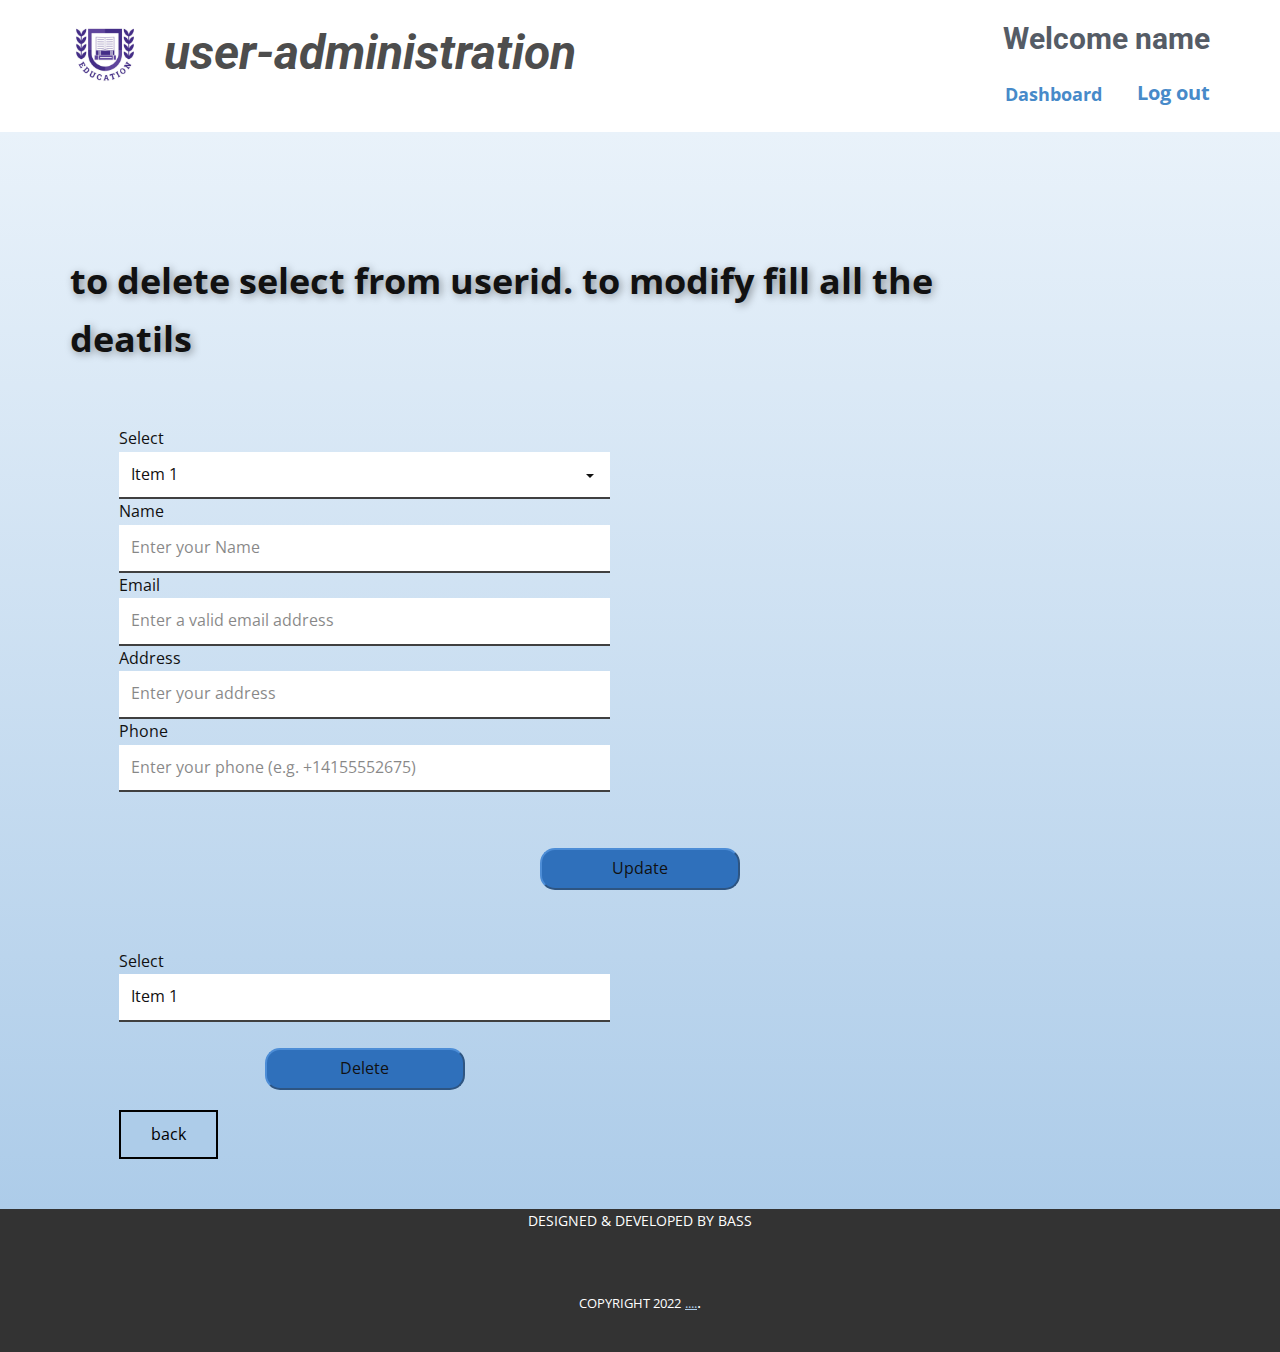
<file: modify-user.html>
<!DOCTYPE html>
<html style="font-size: 16px;">
  <head>
    <meta name="viewport" content="width=device-width, initial-scale=1.0">
    <meta charset="utf-8">
    <meta name="keywords" content="">
    <meta name="description" content="">
    <meta name="page_type" content="np-template-header-footer-from-plugin">
    <title>modify user</title>
    <link rel="stylesheet" href="nicepage1.css" media="screen">
<link rel="stylesheet" href="modify-user.css" media="screen">
    <script class="u-script" type="text/javascript" src="jquery.js" defer=""></script>
    <script class="u-script" type="text/javascript" src="nicepage.js" defer=""></script>
    <meta name="generator" content="Nicepage 4.6.5, nicepage.com">
    <link id="u-theme-google-font" rel="stylesheet" href="https://fonts.googleapis.com/css?family=Roboto:100,100i,300,300i,400,400i,500,500i,700,700i,900,900i|Open+Sans:300,300i,400,400i,500,500i,600,600i,700,700i,800,800i">
    
    
    <script type="application/ld+json">{
		"@context": "http://schema.org",
		"@type": "Organization",
		"name": "",
		"logo": "images/logo.jpg"
}</script>
    <meta name="theme-color" content="#478ac9">
    <meta property="og:title" content="modify user">
    <meta property="og:type" content="website">
  </head>
  <body class="u-body u-xl-mode"><header class="u-clearfix u-header u-header" id="sec-167a"><div class="u-clearfix u-sheet u-sheet-1">
        <a href="https://nicepage.com" class="u-image u-logo u-image-1" data-image-width="612" data-image-height="612">
          <img src="images/logo.jpg" class="u-logo-image u-logo-image-1">
        </a>
        <h3 class="u-align-right u-headline u-text u-text-palette-5-dark-2 u-text-1">
          <a href="/">Welcome name<span style="font-weight: 700;"></span>
          </a>
        </h3>
        <h3 class="u-headline u-text u-text-grey-70 u-text-2">
          <a href="/">user-administration<br>
          </a>
        </h3>
        <p class="u-align-right u-text u-text-grey-75 u-text-3">
          <a class="u-active-none u-border-none u-btn u-button-link u-button-style u-hover-none u-none u-text-palette-1-base u-btn-1" href="https://nicepage.com">Log out<span style="font-weight: 700;"></span>
          </a>
        </p>
        <p class="u-align-right u-text u-text-default u-text-4">
          <a class="u-active-none u-border-none u-btn u-button-link u-button-style u-hover-none u-none u-text-palette-1-base u-btn-2" href="dashboard.html" data-page-id="66040615">Dashboard<span style="font-weight: 700;"></span>
          </a>
        </p>
      </div></header>

    <section class="u-clearfix u-gradient u-section-1" id="sec-e4ec">
      <div class="u-clearfix u-sheet u-sheet-1">
        <p class="u-text u-text-default u-text-1">to delete select from userid. to modify fill all the deatils</p>
        <div class="u-form u-form-1">
          <form action="#" method="POST" class="u-clearfix u-form-custom-backend u-form-spacing-0 u-form-vertical u-inner-form" source="custom" name="form" style="padding: 30px;" redirect="true">
            <div class="u-form-group u-form-select u-form-group-1">
              <label for="select-4609" class="u-label">Select</label>
              <div class="u-form-select-wrapper">
                <select id="select-4609" name="select" class="u-border-2 u-border-grey-75 u-border-no-left u-border-no-right u-border-no-top u-input u-input-rectangle u-white">
                  <option value="Item 1">Item 1</option>
                  <option value="Item 2">Item 2</option>
                  <option value="Item 3">Item 3</option>
                </select>
                <svg xmlns="http://www.w3.org/2000/svg" width="14" height="12" version="1" class="u-caret"><path fill="currentColor" d="M4 8L0 4h8z"></path></svg>
              </div>
            </div>
            <div class="u-form-group u-form-name">
              <label for="name-6c03" class="u-label">Name</label>
              <input type="text" placeholder="Enter your Name" id="name-6c03" name="name" class="u-border-2 u-border-grey-75 u-border-no-left u-border-no-right u-border-no-top u-input u-input-rectangle u-white" required="">
            </div>
            <div class="u-form-email u-form-group">
              <label for="email-6c03" class="u-label">Email</label>
              <input type="email" placeholder="Enter a valid email address" id="email-6c03" name="email" class="u-border-2 u-border-grey-75 u-border-no-left u-border-no-right u-border-no-top u-input u-input-rectangle u-white" required="">
            </div>
            <div class="u-form-address u-form-group u-form-group-4">
              <label for="address-4cb0" class="u-label">Address</label>
              <input type="text" placeholder="Enter your address" id="address-4cb0" name="address" class="u-border-2 u-border-grey-75 u-border-no-left u-border-no-right u-border-no-top u-input u-input-rectangle u-white" required="">
            </div>
            <div class="u-form-group u-form-phone u-form-group-5">
              <label for="phone-7b7d" class="u-label">Phone</label>
              <input type="tel" pattern="\+?\d{0,3}[\s\(\-]?([0-9]{2,3})[\s\)\-]?([\s\-]?)([0-9]{3})[\s\-]?([0-9]{2})[\s\-]?([0-9]{2})" placeholder="Enter your phone (e.g. +14155552675)" id="phone-7b7d" name="phone" class="u-border-2 u-border-grey-75 u-border-no-left u-border-no-right u-border-no-top u-input u-input-rectangle u-white" required="">
              <br>
            </div>
          </div>
            

            <div style="align-items: center; display: flex;justify-content: center;">
                  
              <input type="submit" value="Update"  style="border-radius:15px; background-color:rgb(47, 112, 187); border-color:rgb(77, 141, 214) ;width: 200px; height: 42px;">
            </div>
          </form>
        
        
        
 <div class="u-form u-form-1">
          <form action="#" method="POST" class="u-clearfix u-form-custom-backend u-form-spacing-0 u-form-vertical u-inner-form" source="custom" name="form" style="padding: 30px;" redirect="true">
            <div class="u-form-group u-form-select u-form-group-1">
              <label for="select-4609" class="u-label">Select</label>
              <div class="u-form-select-wrapper">
                <select id="select-4609" name="select" class="u-border-2 u-border-grey-75 u-border-no-left u-border-no-right u-border-no-top u-input u-input-rectangle u-white">
                  <option value="Item 1">Item 1</option>
                  <option value="Item 2">Item 2</option>
                  <option value="Item 3">Item 3</option>
                </select>
                <br>
              </div>
                <div style="align-items: center; display: flex;justify-content: center;">
                  
                  <input type="submit" value="Delete"  style="border-radius:15px; background-color:rgb(47, 112, 187); border-color:rgb(77, 141, 214) ;width: 200px; height: 42px;">
                </div>
        <a href="user-administration.html" data-page-id="306820971" class="u-border-2 u-border-black u-btn u-button-style u-hover-black u-palette-1-light-2 u-text-black u-text-hover-white u-btn-4">back</a>
      </div>
    </section>
    <!--
 <section class="u-clearfix u-gradient u-section-1" id="sec-778c">
      <div class="u-clearfix u-sheet u-sheet-1">
        <p class="u-text u-text-default u-text-palette-1-dark-1 u-text-1">Delete User jjj<span style="font-weight: 700;"></span>
        </p>
        <p class="u-text u-text-default u-text-palette-1-dark-1 u-text-2">Modify User data</p>
        <div class="u-border-2 u-border-palette-1-dark-1 u-form u-form-1">
          <form action="#" method="POST" class="u-clearfix u-form-custom-backend u-form-spacing-0 u-form-vertical u-inner-form" source="custom" name="form" style="padding: 44px;" redirect="true">
            
            
            <div class="u-form-group u-form-select u-form-group-1">
              <label for="select-3154" class="u-label">Select</label>
              <div class="u-form-select-wrapper">
                <select id="select-3154" name="select" class="u-border-1 u-border-grey-30 u-input u-input-rectangle u-radius-30 u-white">
                  <option value="Item 1">Item 1</option>
                  <option value="Item 2">Item 2</option>
                  <option value="Item 3">Item 3</option>
                </select>
                <svg xmlns="http://www.w3.org/2000/svg" width="14" height="12" version="1" class="u-caret"><path fill="currentColor" d="M4 8L0 4h8z"></path></svg>
              </div>
            </div>
            <div class="u-form-group u-form-group-2">
              <label for="text-934b" class="u-label">Input</label>
              <input type="text" placeholder="" id="text-934b" name="text" class="u-border-1 u-border-grey-30 u-input u-input-rectangle u-radius-30 u-white">
            </div>
            <div class="u-form-group u-form-name">
              <label for="name-d2af" class="u-label">Name</label>
              <input type="text" placeholder="Enter your Name" id="name-d2af" name="name" class="u-border-1 u-border-grey-30 u-input u-input-rectangle u-radius-30 u-white" required="">
            </div>
            <div class="u-form-email u-form-group">
              <label for="email-d2af" class="u-label">Email</label>
              <input type="email" placeholder="Enter a valid email address" id="email-d2af" name="email" class="u-border-1 u-border-grey-30 u-input u-input-rectangle u-radius-30 u-white" required="">
            </div>
            <div class="u-form-group u-form-group-5">
              <label for="text-5c06" class="u-label">Input</label>
              <input type="text" placeholder="" id="text-5c06" name="text-1" class="u-border-1 u-border-grey-30 u-input u-input-rectangle u-radius-30 u-white">
            </div>
            <div class="u-align-left u-form-group u-form-submit">
              <a href="#" class="u-btn u-btn-submit u-button-style">Submit</a>
              <input type="submit" value="submit" class="u-form-control-hidden">
            </div>
            <div class="u-form-send-message u-form-send-success"> Thank you! Your message has been sent. </div>
            <div class="u-form-send-error u-form-send-message"> Unable to send your message. Please fix errors then try again. </div>
            <input type="hidden" value="" name="recaptchaResponse">
          </form>
        </div>
        <div class="u-border-2 u-border-palette-1-dark-1 u-form u-form-2">
          <form action="#" method="POST" class="u-clearfix u-form-custom-backend u-form-spacing-10 u-form-vertical u-inner-form" source="custom" name="form-1" style="padding: 38px;" redirect="true">
            
            
            <div class="u-form-group u-form-select u-form-group-7">
              <label for="select-dbcc" class="u-label">Select</label>
              <div class="u-form-select-wrapper">
                <select id="select-dbcc" name="select" class="u-border-1 u-border-grey-30 u-input u-input-rectangle u-radius-35 u-white">
                  <option value="Item 1">Item 1</option>
                  <option value="Item 2">Item 2</option>
                  <option value="Item 3">Item 3</option>
                </select>
                <svg xmlns="http://www.w3.org/2000/svg" width="14" height="12" version="1" class="u-caret"><path fill="currentColor" d="M4 8L0 4h8z"></path></svg>
              </div>
            </div>
            <div class="u-align-left u-form-group u-form-submit">
              <a href="#" class="u-btn u-btn-submit u-button-style">Submit</a>
              <input type="submit" value="submit" class="u-form-control-hidden">
            </div>
            <div class="u-form-send-message u-form-send-success"> Thank you! Your message has been sent. </div>
            <div class="u-form-send-error u-form-send-message"> Unable to send your message. Please fix errors then try again. </div>
            <input type="hidden" value="" name="recaptchaResponse">
          </form>
        </div>
      </div>
    </section>
  -->
    
    <footer class="u-align-center u-clearfix u-footer u-grey-80 u-footer" id="sec-3c4b"><div class="u-clearfix u-sheet u-sheet-1">
        <p class="u-small-text u-text u-text-variant u-text-1">DESIGNED & DEVELOPED BY BASS</p>
      </div></footer>
    <section class="u-backlink u-clearfix u-grey-80">
      
      <p class="u-text">
        <span>COPYRIGHT 2022</span>
      </p>
      <a class="u-link" href="" target="_blank">
        <span>....</span>
      </a>. 
    </section>
  </body>
</html>
</file>
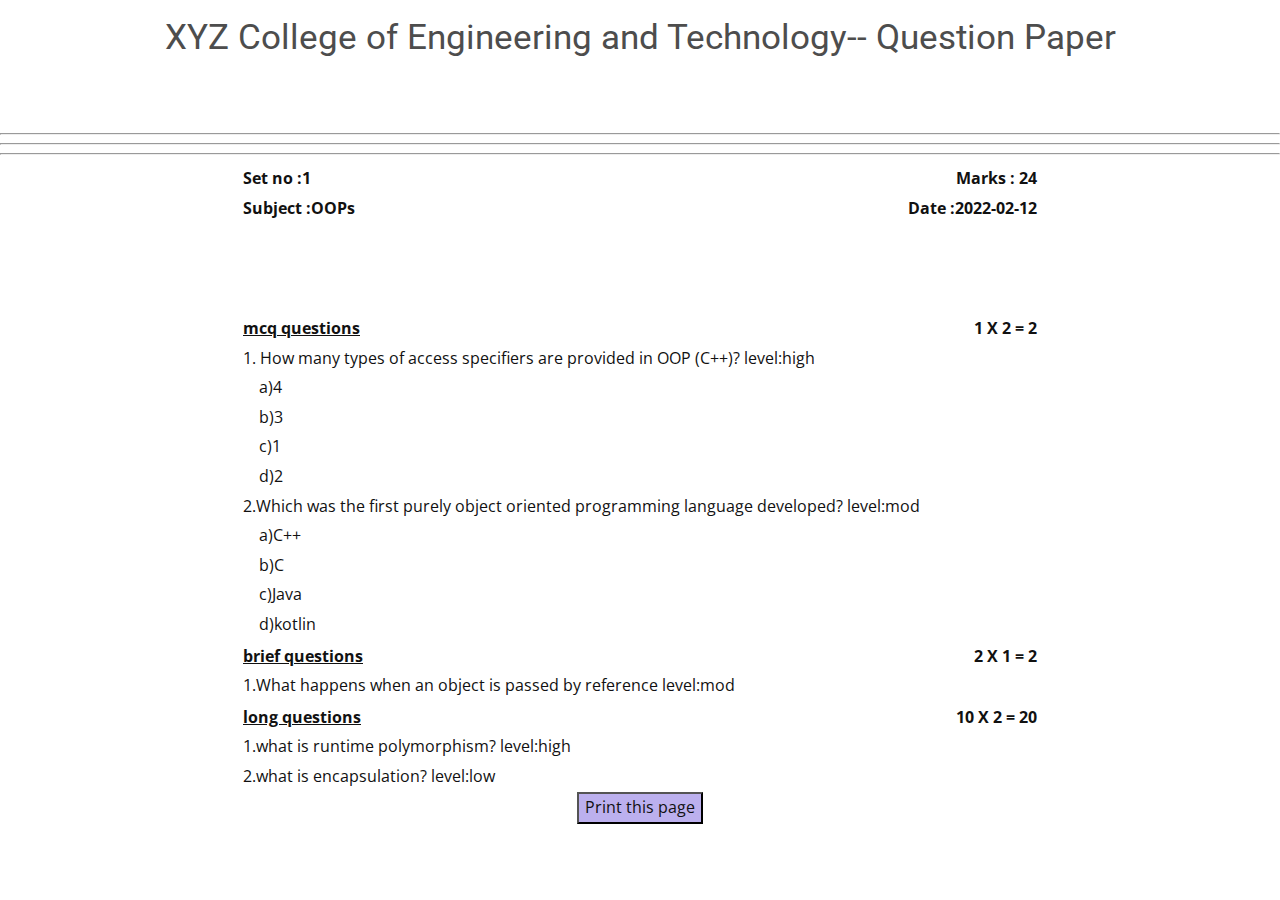
<file: OOPs1652005929.html>
<!DOCTYPE html>
<html style="font-size: 16px;">
  <head>
    <meta name="viewport" content="width=device-width, initial-scale=1.0">
    <meta charset="utf-8">
    <meta name="keywords" content="">
    <meta name="description" content="">
    <meta name="page_type" content="np-template-header-footer-from-plugin">
    <title>finalpaper</title>
    <link rel="stylesheet" href="nicepage3.css" media="screen">
<link rel="stylesheet" href="finalpaper.css" media="screen">
    <script class="u-script" type="text/javascript" src="jquery.js" defer=""></script>
    <script class="u-script" type="text/javascript" src="nicepage.js" defer=""></script>
    <meta name="generator" content="Nicepage 4.6.5, nicepage.com">
    <link id="u-theme-google-font" rel="stylesheet" href="https://fonts.googleapis.com/css?family=Roboto:100,100i,300,300i,400,400i,500,500i,700,700i,900,900i|Open+Sans:300,300i,400,400i,500,500i,600,600i,700,700i,800,800i">
    
    
    <script type="application/ld+json">{
		"@context": "http://schema.org",
		"@type": "Organization",
		"name": "",
		"logo": "images/logo.jpg"
}</script>
    <meta name="theme-color" content="#478ac9">
    <meta property="og:title" content="finalpaper">
    <meta property="og:type" content="website">
  </head>
  <body class="u-body u-xl-mode"><header class="u-clearfix u-header u-header" id="sec-167a"><div class="u-clearfix u-sheet u-sheet-1">
        
        <h3 class="u-align-right u-headline u-text u-text-palette-5-dark-2 u-text-1">
        
          
        
        <a class="u-active-none u-border-none u-btn u-button-link u-button-style u-hover-none u-none u-text-palette-1-base u-btn-2" href="dashboard.html" data-page-id="66040615"><span style="font-weight: 700;"></span>
          </a>
          &nbsp;&nbsp;&nbsp;&nbsp;&nbsp;<a class="u-active-none u-border-none u-btn u-button-link u-button-style u-hover-none u-none u-text-palette-1-base u-btn-1" href="home.html"><span style="font-weight: 700;"></span>
          </a>
        
        </h3>
        <h3 class="u-headline u-text u-text-grey-70 u-text-2">
        <p style="font-size:35px; text-align:center">XYZ College of Engineering and Technology-- Question Paper<br>
</p>
        </h3>
        
      </div></header>

<div id="bottom" style="height: 700px;">


<div id="content">
 <hr>
 
 <hr>
<!--<div id="menubar">
			<div id="menu1" class="menu_single_container"> <div class="padded_menu">Users</div> 
				<div id="drop1" class="drop">
					<ul>
						<li><a href ="#">Show Users</a></li>
						<li><a href ="delusers.php">Delete users</a></li>
					</ul>
				</div>
			</div>	
			<div id="menu2" class="menu_single_container"> <div class="padded_menu">Papers</div> 
				<div id="drop2" class="drop">
					<ul>
						<li><a href ="papers.php">Show papers</a></li>
						<li><a href ="addpaper.php">Add paper</a></li>
						<li>Delete paper</li>
						
					</ul>
				</div>	
			</div>
		
			</div>-->

<div id="papers_menu">


</div>
<hr>


</div>
<table  align='center' width='800'><tr><td><b>Set no :1</b></td><td colspan='2'></td><td align='right'><b>Marks : 24</b></td></tr><tr><td><b>Subject :OOPs</b></td><td colspan='2'></td><td align='right'><b>Date :2022-02-12</b></td></tr><tr><td>&nbsp;</td><td colspan='2'></td></tr><tr><td>&nbsp;</td><td colspan='2'></td></tr><tr><td>&nbsp;</td><td colspan='2'>&nbsp;</td><td>&nbsp;</td></tr></table><table border='0' align='center' width='800'><tr><td><u><b>mcq questions</u></b><td colspan='2'>&nbsp;</td><td align='right'><b>1 X 2 = 2</b></td></tr></td><tr><td>1. How many types of access specifiers are provided in OOP (C++)?    level:high</td></tr><tr><td>&nbsp&nbsp&nbsp&nbspa)4</td></tr><tr><td>&nbsp&nbsp&nbsp&nbspb)3</td></tr><tr><td>&nbsp&nbsp&nbsp&nbspc)1</td></tr><tr><td>&nbsp&nbsp&nbsp&nbspd)2</td></tr><tr><td>2.Which was the first purely object oriented programming language developed?
    level:mod</td></tr><tr><td>&nbsp&nbsp&nbsp&nbspa)C++</td></tr><tr><td>&nbsp&nbsp&nbsp&nbspb)C</td></tr><tr><td>&nbsp&nbsp&nbsp&nbspc)Java</td></tr><tr><td>&nbsp&nbsp&nbsp&nbspd)kotlin</td></tr></table ></table><table border='0' align='center' width='800'><tr><td><u><b>brief questions</u></b><td colspan='2'>&nbsp;</td><td align='right'><b>2 X 1 = 2</b></td></tr></td><tr><td>1.What happens when an object is passed by reference   level:mod</td></tr></table ></table><table border='0' align='center' width='800'><tr><td><u><b>long questions</u></b><td align='right'><b>10 X 2 = 20</b></td></tr></td><tr><td>1.what is runtime polymorphism?    level:high</td></tr><tr><td>2.what is encapsulation?    level:low</td></tr></table ><div style="text-align:center;">
<button  style="background-color:rgb(188, 176, 238)" onclick="myFunction()">Print this page</button><br><br>
<script>
function myFunction()
{
window.print();
}
</script>
</file>
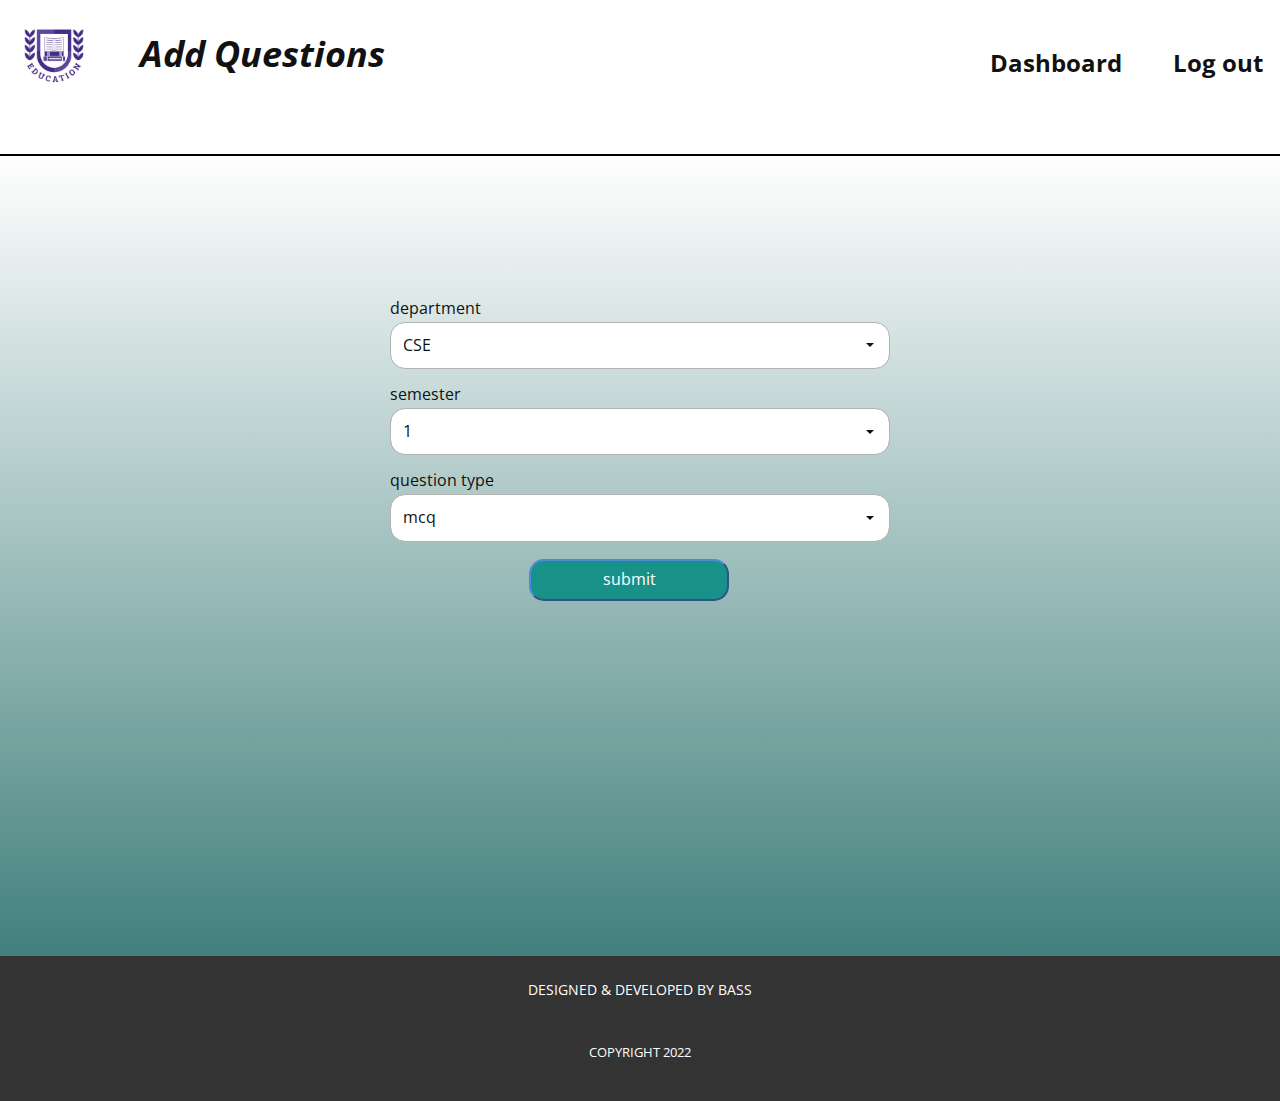
<file: questions.html>
<!DOCTYPE html>
<html style="font-size: 16px;">
  <head>
    <meta name="viewport" content="width=device-width, initial-scale=1.0">
    <meta charset="utf-8">
    <meta name="keywords" content="">
    <meta name="description" content="">
    <meta name="page_type" content="np-template-header-footer-from-plugin">
    <title>questions</title>
    <link rel="stylesheet" href="nicepage2.css" media="screen">
<link rel="stylesheet" href="questions.css" media="screen">
    <script class="u-script" type="text/javascript" src="jquery.js" defer=""></script>
    <script class="u-script" type="text/javascript" src="nicepage.js" defer=""></script>
    <meta name="generator" content="Nicepage 4.6.5, nicepage.com">
    <link id="u-theme-google-font" rel="stylesheet" href="https://fonts.googleapis.com/css?family=Roboto:100,100i,300,300i,400,400i,500,500i,700,700i,900,900i|Open+Sans:300,300i,400,400i,500,500i,600,600i,700,700i,800,800i">
    
    
    <script type="application/ld+json">{
		"@context": "http://schema.org",
		"@type": "Organization",
		"name": "",
		"logo": "images/logo.jpg"
}</script>
    <meta name="theme-color" content="#478ac9">
    <meta property="og:title" content="questions">
    <meta property="og:type" content="website">
  </head>
  <body class="u-body u-xl-mode"><header class="u-border-2 u-border-black u-border-no-left u-border-no-right u-border-no-top u-clearfix u-header u-header" id="sec-b8fc"><a href="https://nicepage.com" class="u-image u-logo u-image-1" data-image-width="612" data-image-height="612">
        <img src="images/logo.jpg" class="u-logo-image u-logo-image-1">
      </a><p class="u-text u-text-1">Add Questions</p><p class="u-align-right u-text u-text-2"><a href="home.html" class="u-border-1 u-border-active-palette-2-base u-border-hover-palette-1-base u-btn u-button-style u-none u-text-body-color u-btn-1">Log out</a><a href="dashboard.html" class="u-border-1 u-border-active-palette-2-base u-border-hover-palette-1-base u-btn u-button-style u-none u-text-body-color u-btn-2">Dashboard</a></p></header>
    <section class="u-align-center u-clearfix u-gradient u-section-1" src="" id="sec-9c81">
      <div class="u-align-left u-clearfix u-sheet u-sheet-1">
        <div class="u-form u-form-1">
          <form action="newadd.php" method="POST" class="u-clearfix u-form-custom-backend u-form-spacing-13 u-form-vertical u-inner-form" source="custom" name="form" style="padding: 35px;" redirect="true">
            <div class="u-form-group u-form-select u-label-top u-form-group-1">
              <label for="select-821b" class="u-label u-spacing-100 u-label-1">department</label>
              <div class="u-form-select-wrapper">
                <select id="select-821b" name="dept" class="u-border-1 u-border-grey-30 u-input u-input-rectangle u-radius-15 u-white u-input-1">
                  <option value="CSE">CSE</option>
                  <option value="IT">IT</option>
                  <option value="ECE">ECE</option>
                  <option value="EE">EE</option>
                
                </select>
                <svg xmlns="http://www.w3.org/2000/svg" width="14" height="12" version="1" class="u-caret"><path fill="currentColor" d="M4 8L0 4h8z"></path></svg>
              </div>
            </div>
            <div class="u-form-group u-form-select u-label-top u-form-group-2">
              <label for="select-993f" class="u-label u-spacing-100 u-label-2">semester</label>
              <div class="u-form-select-wrapper">
                <select id="select-993f" name="sem" class="u-border-1 u-border-grey-30 u-input u-input-rectangle u-radius-15 u-white u-input-2">
                  <option value="1">1</option>
                  <option value="2">2</option>
                  <option value="3">3</option>
                  <option value="4">4</option>
                  <option value="5">5</option>
                  <option value="6">6</option>
                  <option value="7">7</option>
                  <option value="8">8</option>
                </select>
                <svg xmlns="http://www.w3.org/2000/svg" width="14" height="12" version="1" class="u-caret"><path fill="currentColor" d="M4 8L0 4h8z"></path></svg>
              </div>
            </div>
            <div class="u-form-group u-form-select u-label-top u-form-group-3">
              <label for="select-89e1" class="u-label u-spacing-100 u-label-3">question type</label>
              <div class="u-form-select-wrapper">
                <select id="select-89e1" name="qtype" class="u-border-1 u-border-grey-30 u-input u-input-rectangle u-radius-15 u-white u-input-3">
                  <option value="mcq">mcq</option>
                  <option value="long">long</option>
                  <option value="brief">brief</option>
                </select>
                <svg xmlns="http://www.w3.org/2000/svg" width="14" height="12" version="1" class="u-caret"><path fill="currentColor" d="M4 8L0 4h8z"></path></svg>
              </div>
            </div>
            <div style="align-items: center; display: flex;justify-content: center;">
              <br>
              &nbsp;&nbsp;&nbsp;&nbsp;&nbsp;&nbsp;&nbsp;&nbsp;&nbsp;&nbsp;&nbsp;&nbsp;
              &nbsp;&nbsp;&nbsp;&nbsp;&nbsp;&nbsp;&nbsp;&nbsp;&nbsp;&nbsp;&nbsp;&nbsp;
              &nbsp;&nbsp;&nbsp;&nbsp;&nbsp;&nbsp;&nbsp;&nbsp;&nbsp;&nbsp;&nbsp;&nbsp;
              <input type="submit" value="submit"  style="border-radius:15px;color:white; background-color:hsl(176, 72%, 33%); border-color:rgb(77, 141, 214) ;width: 200px; height: 42px;">
            
            </div>
          </form>
        </div>
      </div>
    </section>
    
    
    <footer class="u-align-center u-clearfix u-footer u-grey-80 u-footer" id="sec-3c4b"><div class="u-clearfix u-sheet u-sheet-1">
      <p class="u-small-text u-text u-text-variant u-text-1"><br>DESIGNED & DEVELOPED BY BASS</p>
    </div></footer>
  <section class="u-backlink u-clearfix u-grey-80">
    
    <p class="u-text">
      <span>COPYRIGHT 2022</span>
    </p>
    
  </section>
  </body>
</html>
</file>
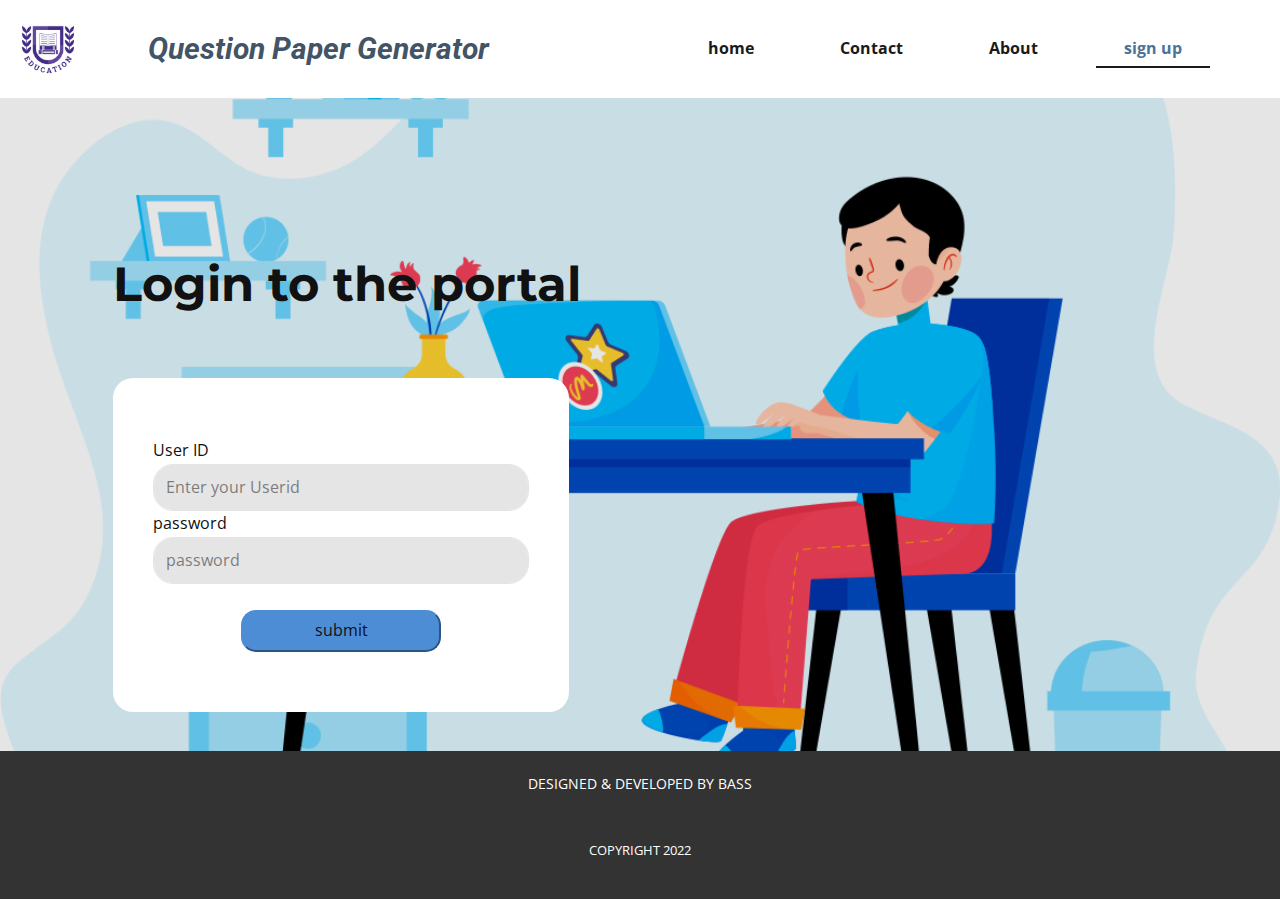
<file: sign-up.html>
<!DOCTYPE html>
<html style="font-size: 16px;">
  <head>
    <meta name="viewport" content="width=device-width, initial-scale=1.0">
    <meta charset="utf-8">
    <meta name="keywords" content="Login to the portal">
    <meta name="description" content="">
    <meta name="page_type" content="np-template-header-footer-from-plugin">
    <title>sign up</title>
    <link rel="stylesheet" href="nicepage.css" media="screen">
<link rel="stylesheet" href="sign-up.css" media="screen">
    <script class="u-script" type="text/javascript" src="jquery.js" defer=""></script>
    <script class="u-script" type="text/javascript" src="nicepage.js" defer=""></script>
    <meta name="generator" content="Nicepage 4.6.5, nicepage.com">
    <link id="u-theme-google-font" rel="stylesheet" href="https://fonts.googleapis.com/css?family=Roboto:100,100i,300,300i,400,400i,500,500i,700,700i,900,900i|Open+Sans:300,300i,400,400i,500,500i,600,600i,700,700i,800,800i">
    <link id="u-page-google-font" rel="stylesheet" href="https://fonts.googleapis.com/css?family=Montserrat:100,100i,200,200i,300,300i,400,400i,500,500i,600,600i,700,700i,800,800i,900,900i">
    
    
    <script type="application/ld+json">{
		"@context": "http://schema.org",
		"@type": "Organization",
		"name": "",
		"logo": "images/default-logo.png"
}</script>
    <meta name="theme-color" content="#478ac9">
    <meta property="og:title" content="sign up">
    <meta property="og:type" content="website">
  </head>
  <body class="u-body u-xl-mode"><header class="u-clearfix u-header u-valign-top u-white u-header" id="sec-ad12"><a href="https://nicepage.com" class="u-image u-logo u-image-1" data-image-width="612" data-image-height="612">
        <img src="images/logo.jpg" class="u-logo-image u-logo-image-1">
      </a><nav class="u-menu u-menu-dropdown u-offcanvas u-menu-1">
        <div class="menu-collapse" style="font-size: 1rem; letter-spacing: 0px; font-weight: 700;">
          <a class="u-button-style u-custom-left-right-menu-spacing u-custom-padding-bottom u-custom-top-bottom-menu-spacing u-nav-link u-text-active-palette-1-base u-text-hover-palette-2-base" href="#">
            <svg class="u-svg-link" viewBox="0 0 24 24"><use xmlns:xlink="http://www.w3.org/1999/xlink" xlink:href="#menu-hamburger"></use></svg>
            <svg class="u-svg-content" version="1.1" id="menu-hamburger" viewBox="0 0 16 16" x="0px" y="0px" xmlns:xlink="http://www.w3.org/1999/xlink" xmlns="http://www.w3.org/2000/svg"><g><rect y="1" width="16" height="2"></rect><rect y="7" width="16" height="2"></rect><rect y="13" width="16" height="2"></rect>
</g></svg>
          </a>
        </div>
        <div class="u-nav-container">
          <ul class="u-nav u-spacing-30 u-unstyled u-nav-1"><li class="u-nav-item"><a class="u-border-2 u-border-active-grey-90 u-border-hover-palette-1-base u-border-no-left u-border-no-right u-border-no-top u-button-style u-nav-link u-text-active-palette-1-dark-1 u-text-grey-90 u-text-hover-grey-90" href="home.html" style="padding: 10px 28px;">home</a>
</li><li class="u-nav-item"><a class="u-border-2 u-border-active-grey-90 u-border-hover-palette-1-base u-border-no-left u-border-no-right u-border-no-top u-button-style u-nav-link u-text-active-palette-1-dark-1 u-text-grey-90 u-text-hover-grey-90" href="Contact.html" style="padding: 10px 28px;">Contact</a>
</li><li class="u-nav-item"><a class="u-border-2 u-border-active-grey-90 u-border-hover-palette-1-base u-border-no-left u-border-no-right u-border-no-top u-button-style u-nav-link u-text-active-palette-1-dark-1 u-text-grey-90 u-text-hover-grey-90" href="About.html" style="padding: 10px 28px;">About</a>
</li><li class="u-nav-item"><a class="u-border-2 u-border-active-grey-90 u-border-hover-palette-1-base u-border-no-left u-border-no-right u-border-no-top u-button-style u-nav-link u-text-active-palette-1-dark-1 u-text-grey-90 u-text-hover-grey-90" href="sign-up.html" style="padding: 10px 28px;">sign up</a>
</li></ul>
        </div>
        <div class="u-nav-container-collapse">
          <div class="u-black u-container-style u-inner-container-layout u-opacity u-opacity-95 u-sidenav">
            <div class="u-inner-container-layout u-sidenav-overflow">
              <div class="u-menu-close"></div>
              <ul class="u-align-center u-nav u-popupmenu-items u-unstyled u-nav-2"><li class="u-nav-item"><a class="u-button-style u-nav-link" href="home.html">home</a>
</li><li class="u-nav-item"><a class="u-button-style u-nav-link" href="Contact.html">Contact</a>
</li><li class="u-nav-item"><a class="u-button-style u-nav-link" href="About.html">About</a>
</li><li class="u-nav-item"><a class="u-button-style u-nav-link" href="sign-up.html">sign up</a>
</li></ul>
            </div>
          </div>
          <div class="u-black u-menu-overlay u-opacity u-opacity-70"></div>
        </div>
      </nav><h3 class="u-headline u-text u-text-default u-text-palette-1-dark-2 u-text-1">
        <a href="/">Question Paper Generator</a>
      </h3></header>
    <section class="u-align-center u-clearfix u-image u-section-1" id="carousel_8978" data-image-width="2000" data-image-height="1333">
      <div class="u-clearfix u-sheet u-valign-middle u-sheet-1">
        <h2 class="u-custom-font u-font-montserrat u-text u-text-default u-text-1">Login to the portal</h2>
        <div class="u-align-center-sm u-align-center-xs u-align-left-lg u-align-left-md u-align-left-xl u-container-style u-group u-radius-20 u-shape-round u-white u-group-1">
          <div class="u-container-layout u-valign-middle-lg u-valign-middle-md u-valign-middle-sm u-valign-middle-xl u-container-layout-1">
            <div class="u-form u-form-1">
              <form action="login_process1.php" method="post"   name="form" style="padding: 10px;">
                <div class="u-form-group u-form-name">
                  
                  <label for="name-61fc" class="u-label">User ID</label>
                  <input type="text" placeholder="Enter your Userid" id="name-61fc" name="userid" class="u-border-1 u-border-grey-10 u-grey-10 u-input u-input-rectangle u-radius-20" required="">
                </div>
                <div class="u-form-group u-form-phone u-form-group-2">
                  <label for="phone-0bf6" class="u-label">password</label>
                  <input type="password"  placeholder="password" id="phone-0bf6" name="password" class="u-border-1 u-border-grey-10 u-grey-10 u-input u-input-rectangle u-radius-20" required="">
                  <br>
                  
                </div>
                <div style="align-items: center; display: flex;justify-content: center;">
                  
                  <input type="submit" value="submit"  style="border-radius:15px; background-color:rgb(77, 141, 214); border-color:rgb(77, 141, 214) ;width: 200px; height: 42px;">
                </div>
                
                <!--<div class="u-form-send-message u-form-send-success"> Thank you! Your message has been sent. </div>
                <div class="u-form-send-error u-form-send-message"> Unable to send your message. Please fix errors then try again. </div>
                <input type="hidden" value="" name="recaptchaResponse">-->
              </form>
              
            </div>
          </div>
        </div>
      </div>
    </section>
    
    
    <footer class="u-align-center u-clearfix u-footer u-grey-80 u-footer" id="sec-3c4b"><div class="u-clearfix u-sheet u-sheet-1">
        <p class="u-small-text u-text u-text-variant u-text-1"><br>DESIGNED & DEVELOPED BY BASS</p>
      </div></footer>
    <section class="u-backlink u-clearfix u-grey-80">
      
      <p class="u-text">
        <span>COPYRIGHT 2022</span>
      </p>
      
    </section>
  </body>
</html>
</file>
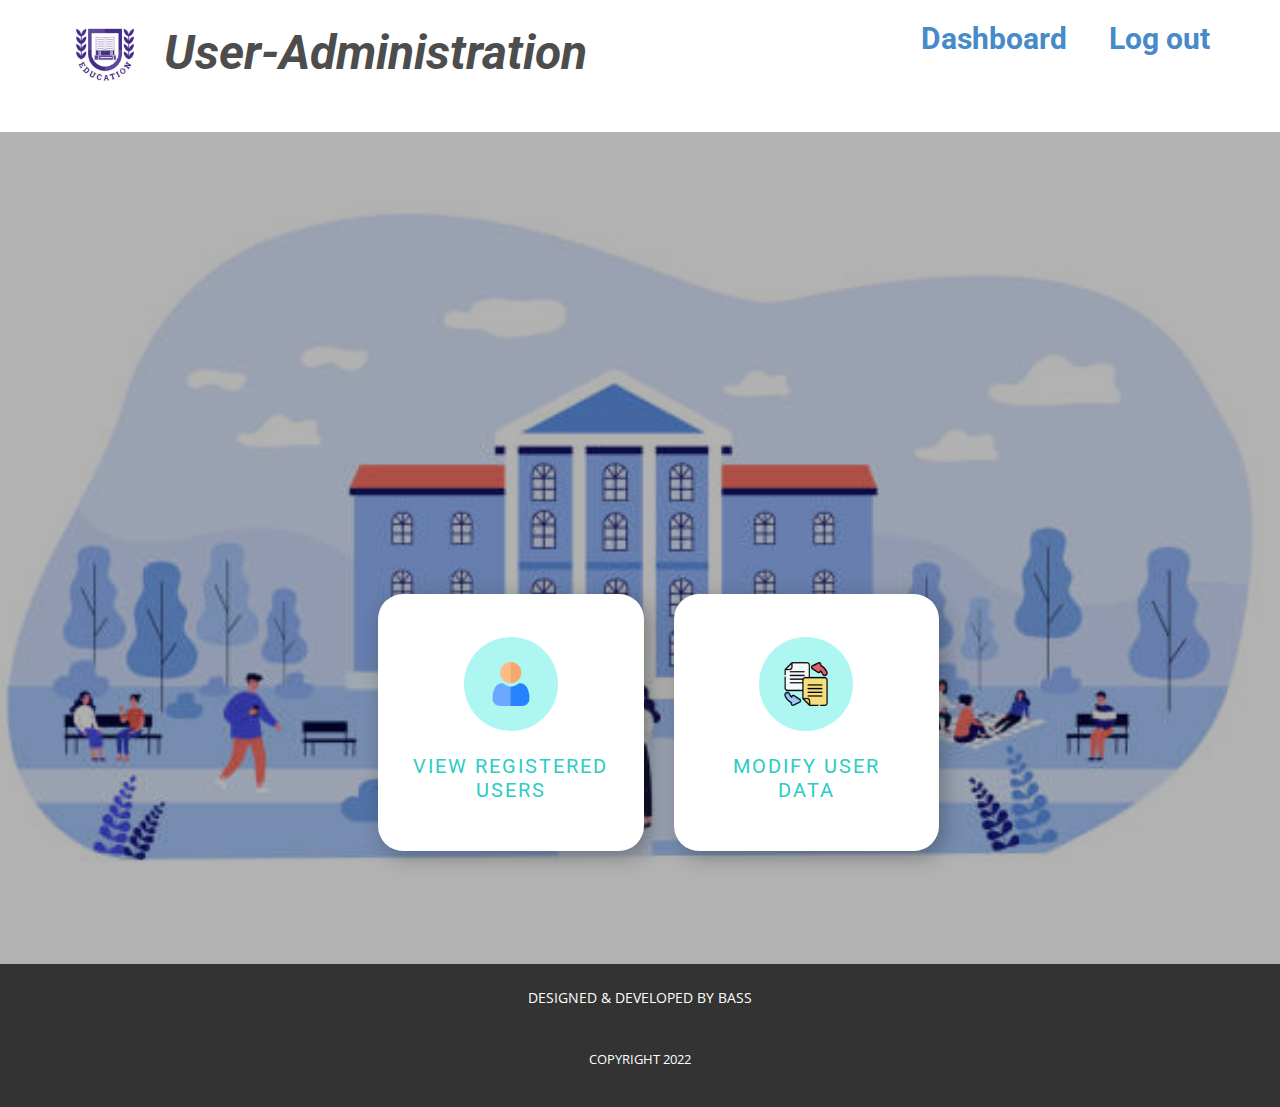
<file: user-administration.html>
<!DOCTYPE html>
<html style="font-size: 16px;">
  <head>
    <meta name="viewport" content="width=device-width, initial-scale=1.0">
    <meta charset="utf-8">
    <meta name="keywords" content="">
    <meta name="description" content="">
    <meta name="page_type" content="np-template-header-footer-from-plugin">
    <title>user administration</title>
    <link rel="stylesheet" href="nicepage1.css" media="screen">
<link rel="stylesheet" href="user-administration.css" media="screen">
    <script class="u-script" type="text/javascript" src="jquery.js" defer=""></script>
    <script class="u-script" type="text/javascript" src="nicepage.js" defer=""></script>
    <meta name="generator" content="Nicepage 4.6.5, nicepage.com">
    <link id="u-theme-google-font" rel="stylesheet" href="https://fonts.googleapis.com/css?family=Roboto:100,100i,300,300i,400,400i,500,500i,700,700i,900,900i|Open+Sans:300,300i,400,400i,500,500i,600,600i,700,700i,800,800i">
    
    
    <script src="jquery.js"></script> 
    <script> 
      $(function(){
        $("#includedContent").load("header.php"); 
      });
      </script> 
    <meta name="theme-color" content="#478ac9">
    <meta property="og:title" content="user administration">
    <meta property="og:type" content="website">
  </head>
  <body class="u-body u-xl-mode"><header class="u-clearfix u-header u-header" id="sec-167a"><div class="u-clearfix u-sheet u-sheet-1">
        <a href="dashboard.html" class="u-image u-logo u-image-1" data-image-width="612" data-image-height="612">
          <img src="images/logo.jpg" class="u-logo-image u-logo-image-1">
        </a>
        
        <h3 class="u-align-right u-headline u-text u-text-palette-5-dark-2 u-text-1">
          
          
            
          
          
            <a class="u-active-none u-border-none u-btn u-button-link u-button-style u-hover-none u-none u-text-palette-1-base u-btn-2" href="dashboard.html" data-page-id="66040615">Dashboard<span style="font-weight: 700;"></span>
            </a>
            &nbsp;&nbsp;&nbsp;&nbsp;&nbsp;<a class="u-active-none u-border-none u-btn u-button-link u-button-style u-hover-none u-none u-text-palette-1-base u-btn-1" href="home.html">Log out<span style="font-weight: 700;"></span>
            </a>
          
        </h3>
        <h3 class="u-headline u-text u-text-grey-70 u-text-2">
          <a href="/">User-Administration
          </a>
        </h3><!--
        <p class="u-align-right u-text u-text-grey-75 u-text-3">
          <a class="u-active-none u-border-none u-btn u-button-link u-button-style u-hover-none u-none u-text-palette-1-base u-btn-1" href="home.html">Log out<span style="font-weight: 700;"></span>
          </a>
        </p>
        <p class="u-align-right u-text u-text-default u-text-4">
          <a class="u-active-none u-border-none u-btn u-button-link u-button-style u-hover-none u-none u-text-palette-1-base u-btn-2" href="dashboard.html" data-page-id="66040615">Dashboard<span style="font-weight: 700;"></span>
          </a>
        </p>-->
      </div></header>
    <section class="u-align-center u-clearfix u-image u-shading u-section-1" id="carousel_45e2" data-image-width="612" data-image-height="383">
      <div class="u-clearfix u-sheet u-sheet-1">
        <div class="u-list u-list-1">
          <div class="u-repeater u-repeater-1">
            <div class="u-align-center u-container-style u-list-item u-radius-25 u-repeater-item u-shape-round u-video-cover u-white u-list-item-1" data-href="registered-users.php" data-page-id="840114446">
              <div class="u-container-layout u-similar-container u-container-layout-1"><span class="u-file-icon u-icon u-icon-circle u-palette-4-light-2 u-spacing-25 u-icon-1"><img src="images/1077012.png" alt=""></span>
                <h4 class="u-align-center u-text u-text-default u-text-palette-4-base u-text-1">view registered users</h4>
              </div>
            </div>
            <div class="u-align-center u-container-style u-list-item u-radius-25 u-repeater-item u-shape-round u-video-cover u-white u-list-item-2" data-href="update.php" >
              <div class="u-container-layout u-similar-container u-container-layout-2"><span class="u-file-icon u-icon u-icon-circle u-palette-4-light-2 u-spacing-25 u-icon-2"><img src="images/3919509.png" alt=""></span>
                <h4 class="u-align-center u-text u-text-default u-text-palette-4-base u-text-2">modify user data</h4>
              </div>
            </div>
          </div>
        </div>
      </div>
    </section>
    
    
     <footer class="u-align-center u-clearfix u-footer u-grey-80 u-footer" id="sec-3c4b"><div class="u-clearfix u-sheet u-sheet-1">
        <p class="u-small-text u-text u-text-variant u-text-1"><br>DESIGNED & DEVELOPED BY BASS</p>
      </div></footer>
    <section class="u-backlink u-clearfix u-grey-80">
      
      <p class="u-text">
        <span>COPYRIGHT 2022</span>
      </p>
      
    </section>
  </body>
</html>
</file>
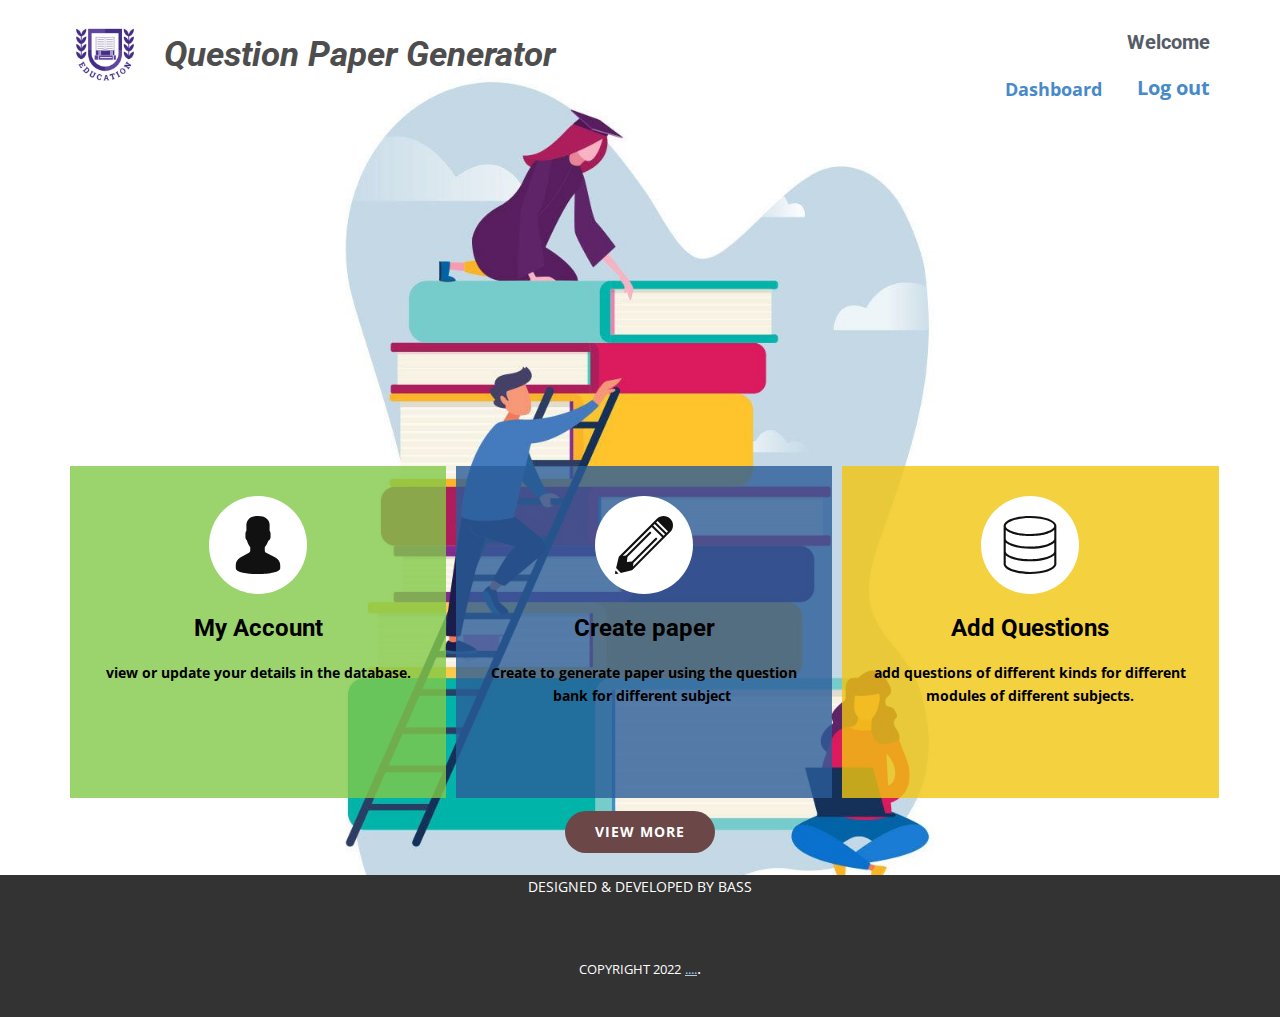
<file: userDashboard.html>
<!DOCTYPE html>
<html style="font-size: 16px;">
  <head>
    <meta name="viewport" content="width=device-width, initial-scale=1.0">
    <meta charset="utf-8">
    <meta name="keywords" content="">
    <meta name="description" content="">
    <meta name="page_type" content="np-template-header-footer-from-plugin">
    <title>dashboard</title>
    <link rel="stylesheet" href="nicepage1.css" media="screen">
<link rel="stylesheet" href="userdashboard.css" media="screen">
    <script class="u-script" type="text/javascript" src="jquery.js" defer=""></script>
    <script class="u-script" type="text/javascript" src="nicepage.js" defer=""></script>
    <meta name="generator" content="Nicepage 4.6.5, nicepage.com">
    <link id="u-theme-google-font" rel="stylesheet" href="https://fonts.googleapis.com/css?family=Roboto:100,100i,300,300i,400,400i,500,500i,700,700i,900,900i|Open+Sans:300,300i,400,400i,500,500i,600,600i,700,700i,800,800i">
    
    <script src="jquery.js"></script> 
    <script> 
      $(function(){
        $("#includedContent").load("userheader.php"); 
      });
      </script> 
    <meta name="theme-color" content="#478ac9">
    <meta property="og:title" content="dashboard">
    <meta property="og:type" content="website">
  </head>
  <body class="u-body u-overlap u-overlap-transparent u-xl-mode"><!--<header class="u-clearfix u-header u-header" id="sec-167a"><div class="u-clearfix u-sheet u-sheet-1">
        <a href="https://nicepage.com" class="u-image u-logo u-image-1" data-image-width="612" data-image-height="612">
          <img src="images/logo.jpg" class="u-logo-image u-logo-image-1">
        </a>
        <h3 class="u-align-right u-headline u-text u-text-palette-5-dark-2 u-text-1">
          <a href="/">Welcome name<span style="font-weight: 700;"></span>
          </a>
        </h3>
        <h3 class="u-headline u-text u-text-grey-70 u-text-2">
          <a href="#">Dashboard<br>
          </a>
        </h3>
        <p class="u-align-right u-text u-text-grey-75 u-text-3">
          <a class="u-active-none u-border-none u-btn u-button-link u-button-style u-hover-none u-none u-text-palette-1-base u-btn-1" href="home.html">Log out<span style="font-weight: 700;"></span>
          </a>
        </p>
        <p class="u-align-right u-text u-text-default u-text-4">
          <a class="u-active-none u-border-none u-btn u-button-link u-button-style u-hover-none u-none u-text-palette-1-base u-btn-2" href="dashboard.html" data-page-id="66040615">Dashboard<span style="font-weight: 700;"></span>
          </a>
        </p>
      </div></header>-->
      <div id="includedContent"></div>
      &nbsp;&nbsp;&nbsp;&nbsp;&nbsp;&nbsp;&nbsp;&nbsp;&nbsp;
    <section class="u-align-center u-clearfix u-image u-valign-top-xs u-section-1" id="carousel_3a44" data-image-width="1600" data-image-height="1600">
      <div class="u-clearfix u-sheet u-sheet-1">
        <div class="u-align-center u-expanded-width u-list u-list-1">
          <div class="u-repeater u-repeater-1">
            <div class="u-align-center u-container-style u-custom-color-1 u-custom-item u-hover-feature u-list-item u-opacity u-opacity-80 u-repeater-item u-list-item-1" data-href="account.php" >
              <div class="u-container-layout u-similar-container u-valign-top u-container-layout-1"><span class="u-icon u-icon-circle u-spacing-20 u-white u-icon-1"><svg class="u-svg-link" preserveAspectRatio="xMidYMin slice" viewBox="0 0 60 60" style=""><use xmlns:xlink="http://www.w3.org/1999/xlink" xlink:href="#svg-65d8"></use></svg><svg class="u-svg-content" viewBox="0 0 60 60" x="0px" y="0px" id="svg-65d8" style="enable-background:new 0 0 60 60;"><path d="M48.014,42.889l-9.553-4.776C37.56,37.662,37,36.756,37,35.748v-3.381c0.229-0.28,0.47-0.599,0.719-0.951
	c1.239-1.75,2.232-3.698,2.954-5.799C42.084,24.97,43,23.575,43,22v-4c0-0.963-0.36-1.896-1-2.625v-5.319
	c0.056-0.55,0.276-3.824-2.092-6.525C37.854,1.188,34.521,0,30,0s-7.854,1.188-9.908,3.53C17.724,6.231,17.944,9.506,18,10.056
	v5.319c-0.64,0.729-1,1.662-1,2.625v4c0,1.217,0.553,2.352,1.497,3.109c0.916,3.627,2.833,6.36,3.503,7.237v3.309
	c0,0.968-0.528,1.856-1.377,2.32l-8.921,4.866C8.801,44.424,7,47.458,7,50.762V54c0,4.746,15.045,6,23,6s23-1.254,23-6v-3.043
	C53,47.519,51.089,44.427,48.014,42.889z"></path></svg></span>
                <h4 class="u-text u-text-black u-text-1">
                  <a class="u-active-none u-border-none u-btn u-button-link u-button-style u-hover-none u-none u-text-black u-btn-1" href="account.php" data-page-id="306820971">My Account</a>
                </h4>
                <p class="u-text u-text-black u-text-2">
                  <a class="u-active-none u-border-none u-btn u-button-link u-button-style u-hover-none u-none u-text-black u-btn-2" href="account.php" data-page-id="306820971">view or update your details in the database.</a>
                </p>
              </div>
            </div>
            
            <div class="u-align-center u-container-style u-custom-color-2 u-custom-item u-hover-feature u-list-item u-opacity u-opacity-80 u-repeater-item u-list-item-2" data-href="usergenerate-paper.php" data-page-id="854218005">
              <div class="u-container-layout u-similar-container u-valign-top u-container-layout-2"><span class="u-icon u-icon-circle u-spacing-20 u-white u-icon-2"><svg class="u-svg-link" preserveAspectRatio="xMidYMin slice" viewBox="0 0 55.25 55.25" style=""><use xmlns:xlink="http://www.w3.org/1999/xlink" xlink:href="#svg-bf91"></use></svg><svg class="u-svg-content" viewBox="0 0 55.25 55.25" x="0px" y="0px" id="svg-bf91" style="enable-background:new 0 0 55.25 55.25;"><g><path d="M0.523,51.933l-0.497,2.085c-0.016,0.067-0.02,0.135-0.022,0.202C0.004,54.234,0,54.246,0,54.259
		c0.001,0.114,0.026,0.225,0.065,0.332c0.009,0.025,0.019,0.047,0.03,0.071c0.049,0.107,0.11,0.21,0.196,0.296
		c0.095,0.095,0.207,0.168,0.328,0.218c0.121,0.05,0.25,0.075,0.379,0.075c0.077,0,0.155-0.009,0.231-0.027l2.086-0.497
		L0.523,51.933z"></path><path d="M52.618,2.631c-3.51-3.508-9.219-3.508-12.729,0L3.827,38.693C3.81,38.71,3.8,38.731,3.785,38.749
		c-0.021,0.024-0.039,0.05-0.058,0.076c-0.053,0.074-0.094,0.153-0.125,0.239c-0.009,0.026-0.022,0.049-0.029,0.075
		c-0.003,0.01-0.009,0.02-0.012,0.03l-2.495,10.48L5.6,54.182l10.48-2.495c0.027-0.006,0.051-0.021,0.077-0.03
		c0.034-0.011,0.066-0.024,0.099-0.039c0.072-0.033,0.139-0.074,0.201-0.123c0.024-0.019,0.049-0.033,0.072-0.054
		c0.008-0.008,0.018-0.012,0.026-0.02l36.063-36.063C56.127,11.85,56.127,6.14,52.618,2.631z M17.157,47.992l0.354-3.183
		L39.889,22.43c0.391-0.391,0.391-1.023,0-1.414s-1.023-0.391-1.414,0L16.097,43.395l-4.773,0.53l0.53-4.773l22.38-22.378
		c0.391-0.391,0.391-1.023,0-1.414s-1.023-0.391-1.414,0L10.44,37.738l-3.183,0.354L34.94,10.409l9.9,9.9L17.157,47.992z
		 M46.254,18.895l-9.9-9.9l1.414-1.414l9.9,9.9L46.254,18.895z M49.082,16.067l-9.9-9.9l1.415-1.415l9.9,9.9L49.082,16.067z"></path>
</g></svg></span>
                <h4 class="u-text u-text-black u-text-3">Create paper</h4>
                <p class="u-text u-text-black u-text-4"> Create to generate paper using the question bank for different subject&nbsp;</p>
              </div>
            </div>
            <!--<div class="u-align-center u-container-style u-custom-item u-hover-feature u-list-item u-opacity u-opacity-80 u-palette-2-base u-repeater-item u-list-item-3" data-href="view-database.html">
              <div class="u-container-layout u-similar-container u-valign-top u-container-layout-3"><span class="u-icon u-icon-circle u-spacing-20 u-white u-icon-3"><svg class="u-svg-link" preserveAspectRatio="xMidYMin slice" viewBox="0 0 58 58" style=""><use xmlns:xlink="http://www.w3.org/1999/xlink" xlink:href="#svg-5372"></use></svg><svg class="u-svg-content" viewBox="0 0 58 58" x="0px" y="0px" id="svg-5372" style="enable-background:new 0 0 58 58;"><polygon style="fill:#EDEADA;" points="51.5,14 37.5,0 6.5,0 6.5,58 51.5,58 "></polygon><g><path style="fill:#CEC9AE;" d="M16.5,23h25c0.552,0,1-0.447,1-1s-0.448-1-1-1h-25c-0.552,0-1,0.447-1,1S15.948,23,16.5,23z"></path><path style="fill:#CEC9AE;" d="M16.5,15h10c0.552,0,1-0.447,1-1s-0.448-1-1-1h-10c-0.552,0-1,0.447-1,1S15.948,15,16.5,15z"></path><path style="fill:#CEC9AE;" d="M41.5,29h-25c-0.552,0-1,0.447-1,1s0.448,1,1,1h25c0.552,0,1-0.447,1-1S42.052,29,41.5,29z"></path><path style="fill:#CEC9AE;" d="M41.5,37h-25c-0.552,0-1,0.447-1,1s0.448,1,1,1h25c0.552,0,1-0.447,1-1S42.052,37,41.5,37z"></path><path style="fill:#CEC9AE;" d="M41.5,45h-25c-0.552,0-1,0.447-1,1s0.448,1,1,1h25c0.552,0,1-0.447,1-1S42.052,45,41.5,45z"></path>
</g><polygon style="fill:#CEC9AE;" points="37.5,0 37.5,14 51.5,14 "></polygon></svg></span>
                <h4 class="u-text u-text-black u-text-5">View database</h4>
                <p class="u-text u-text-black u-text-6">View all question papers generated by different teachers. Available only to admins.</p>
              </div>
            </div>-->
            
            <div class="u-align-center u-container-style u-custom-item u-hover-feature u-list-item u-opacity u-opacity-80 u-palette-3-base u-repeater-item u-list-item-4" data-href="userquestions.html">
              <div class="u-container-layout u-similar-container u-valign-top u-container-layout-4"><span class="u-icon u-icon-circle u-spacing-20 u-white u-icon-4"><svg class="u-svg-link" preserveAspectRatio="xMidYMin slice" viewBox="0 0 55 55" style=""><use xmlns:xlink="http://www.w3.org/1999/xlink" xlink:href="#svg-299e"></use></svg><svg class="u-svg-content" viewBox="0 0 55 55" x="0px" y="0px" id="svg-299e" style="enable-background:new 0 0 55 55;"><path d="M52.354,8.51C51.196,4.22,42.577,0,27.5,0C12.423,0,3.803,4.22,2.646,8.51C2.562,8.657,2.5,8.818,2.5,9v0.5V21v0.5V22v11
	v0.5V34v12c0,0.162,0.043,0.315,0.117,0.451C3.798,51.346,14.364,55,27.5,55c13.106,0,23.655-3.639,24.875-8.516
	C52.455,46.341,52.5,46.176,52.5,46V34v-0.5V33V22v-0.5V21V9.5V9C52.5,8.818,52.438,8.657,52.354,8.51z M50.421,33.985
	c-0.028,0.121-0.067,0.241-0.116,0.363c-0.04,0.099-0.089,0.198-0.143,0.297c-0.067,0.123-0.142,0.246-0.231,0.369
	c-0.066,0.093-0.141,0.185-0.219,0.277c-0.111,0.131-0.229,0.262-0.363,0.392c-0.081,0.079-0.17,0.157-0.26,0.236
	c-0.164,0.143-0.335,0.285-0.526,0.426c-0.082,0.061-0.17,0.12-0.257,0.18c-0.226,0.156-0.462,0.311-0.721,0.463
	c-0.068,0.041-0.141,0.08-0.212,0.12c-0.298,0.168-0.609,0.335-0.945,0.497c-0.043,0.021-0.088,0.041-0.132,0.061
	c-0.375,0.177-0.767,0.351-1.186,0.519c-0.012,0.005-0.024,0.009-0.036,0.014c-2.271,0.907-5.176,1.67-8.561,2.17
	c-0.017,0.002-0.034,0.004-0.051,0.007c-0.658,0.097-1.333,0.183-2.026,0.259c-0.113,0.012-0.232,0.02-0.346,0.032
	c-0.605,0.063-1.217,0.121-1.847,0.167c-0.288,0.021-0.59,0.031-0.883,0.049c-0.474,0.028-0.943,0.059-1.429,0.076
	C29.137,40.984,28.327,41,27.5,41s-1.637-0.016-2.432-0.044c-0.486-0.017-0.955-0.049-1.429-0.076
	c-0.293-0.017-0.595-0.028-0.883-0.049c-0.63-0.046-1.242-0.104-1.847-0.167c-0.114-0.012-0.233-0.02-0.346-0.032
	c-0.693-0.076-1.368-0.163-2.026-0.259c-0.017-0.002-0.034-0.004-0.051-0.007c-3.385-0.5-6.29-1.263-8.561-2.17
	c-0.012-0.004-0.024-0.009-0.036-0.014c-0.419-0.168-0.812-0.342-1.186-0.519c-0.043-0.021-0.089-0.041-0.132-0.061
	c-0.336-0.162-0.647-0.328-0.945-0.497c-0.07-0.04-0.144-0.079-0.212-0.12c-0.259-0.152-0.495-0.307-0.721-0.463
	c-0.086-0.06-0.175-0.119-0.257-0.18c-0.191-0.141-0.362-0.283-0.526-0.426c-0.089-0.078-0.179-0.156-0.26-0.236
	c-0.134-0.13-0.252-0.26-0.363-0.392c-0.078-0.092-0.153-0.184-0.219-0.277c-0.088-0.123-0.163-0.246-0.231-0.369
	c-0.054-0.099-0.102-0.198-0.143-0.297c-0.049-0.121-0.088-0.242-0.116-0.363C4.541,33.823,4.5,33.661,4.5,33.5
	c0-0.113,0.013-0.226,0.031-0.338c0.025-0.151,0.011-0.302-0.031-0.445v-7.424c0.028,0.026,0.063,0.051,0.092,0.077
	c0.218,0.192,0.44,0.383,0.69,0.567C9.049,28.786,16.582,31,27.5,31c10.872,0,18.386-2.196,22.169-5.028
	c0.302-0.22,0.574-0.447,0.83-0.678l0.001-0.001v7.424c-0.042,0.143-0.056,0.294-0.031,0.445c0.019,0.112,0.031,0.225,0.031,0.338
	C50.5,33.661,50.459,33.823,50.421,33.985z M50.5,13.293v7.424c-0.042,0.143-0.056,0.294-0.031,0.445
	c0.019,0.112,0.031,0.225,0.031,0.338c0,0.161-0.041,0.323-0.079,0.485c-0.028,0.121-0.067,0.241-0.116,0.363
	c-0.04,0.099-0.089,0.198-0.143,0.297c-0.067,0.123-0.142,0.246-0.231,0.369c-0.066,0.093-0.141,0.185-0.219,0.277
	c-0.111,0.131-0.229,0.262-0.363,0.392c-0.081,0.079-0.17,0.157-0.26,0.236c-0.164,0.143-0.335,0.285-0.526,0.426
	c-0.082,0.061-0.17,0.12-0.257,0.18c-0.226,0.156-0.462,0.311-0.721,0.463c-0.068,0.041-0.141,0.08-0.212,0.12
	c-0.298,0.168-0.609,0.335-0.945,0.497c-0.043,0.021-0.088,0.041-0.132,0.061c-0.375,0.177-0.767,0.351-1.186,0.519
	c-0.012,0.005-0.024,0.009-0.036,0.014c-2.271,0.907-5.176,1.67-8.561,2.17c-0.017,0.002-0.034,0.004-0.051,0.007
	c-0.658,0.097-1.333,0.183-2.026,0.259c-0.113,0.012-0.232,0.02-0.346,0.032c-0.605,0.063-1.217,0.121-1.847,0.167
	c-0.288,0.021-0.59,0.031-0.883,0.049c-0.474,0.028-0.943,0.059-1.429,0.076C29.137,28.984,28.327,29,27.5,29
	s-1.637-0.016-2.432-0.044c-0.486-0.017-0.955-0.049-1.429-0.076c-0.293-0.017-0.595-0.028-0.883-0.049
	c-0.63-0.046-1.242-0.104-1.847-0.167c-0.114-0.012-0.233-0.02-0.346-0.032c-0.693-0.076-1.368-0.163-2.026-0.259
	c-0.017-0.002-0.034-0.004-0.051-0.007c-3.385-0.5-6.29-1.263-8.561-2.17c-0.012-0.004-0.024-0.009-0.036-0.014
	c-0.419-0.168-0.812-0.342-1.186-0.519c-0.043-0.021-0.089-0.041-0.132-0.061c-0.336-0.162-0.647-0.328-0.945-0.497
	c-0.07-0.04-0.144-0.079-0.212-0.12c-0.259-0.152-0.495-0.307-0.721-0.463c-0.086-0.06-0.175-0.119-0.257-0.18
	c-0.191-0.141-0.362-0.283-0.526-0.426c-0.089-0.078-0.179-0.156-0.26-0.236c-0.134-0.13-0.252-0.26-0.363-0.392
	c-0.078-0.092-0.153-0.184-0.219-0.277c-0.088-0.123-0.163-0.246-0.231-0.369c-0.054-0.099-0.102-0.198-0.143-0.297
	c-0.049-0.121-0.088-0.242-0.116-0.363C4.541,21.823,4.5,21.661,4.5,21.5c0-0.113,0.013-0.226,0.031-0.338
	c0.025-0.151,0.011-0.302-0.031-0.445v-7.424c0.12,0.109,0.257,0.216,0.387,0.324c0.072,0.06,0.139,0.12,0.215,0.18
	c0.3,0.236,0.624,0.469,0.975,0.696c0.073,0.047,0.155,0.093,0.231,0.14c0.294,0.183,0.605,0.362,0.932,0.538
	c0.121,0.065,0.242,0.129,0.367,0.193c0.365,0.186,0.748,0.367,1.151,0.542c0.066,0.029,0.126,0.059,0.193,0.087
	c0.469,0.199,0.967,0.389,1.485,0.573c0.143,0.051,0.293,0.099,0.44,0.149c0.412,0.139,0.838,0.272,1.279,0.401
	c0.159,0.046,0.315,0.094,0.478,0.138c0.585,0.162,1.189,0.316,1.823,0.458c0.087,0.02,0.181,0.036,0.269,0.055
	c0.559,0.122,1.139,0.235,1.735,0.341c0.202,0.036,0.407,0.07,0.613,0.104c0.567,0.093,1.151,0.178,1.75,0.256
	c0.154,0.02,0.301,0.043,0.457,0.062c0.744,0.09,1.514,0.167,2.305,0.233c0.195,0.016,0.398,0.028,0.596,0.042
	c0.633,0.046,1.28,0.084,1.942,0.114c0.241,0.011,0.481,0.022,0.727,0.031C25.712,18.979,26.59,19,27.5,19s1.788-0.021,2.65-0.05
	c0.245-0.009,0.485-0.02,0.727-0.031c0.662-0.03,1.309-0.068,1.942-0.114c0.198-0.015,0.4-0.026,0.596-0.042
	c0.791-0.065,1.561-0.143,2.305-0.233c0.156-0.019,0.303-0.042,0.457-0.062c0.599-0.078,1.182-0.163,1.75-0.256
	c0.206-0.034,0.411-0.068,0.613-0.104c0.596-0.106,1.176-0.219,1.735-0.341c0.088-0.019,0.182-0.036,0.269-0.055
	c0.634-0.142,1.238-0.297,1.823-0.458c0.163-0.045,0.319-0.092,0.478-0.138c0.441-0.129,0.867-0.262,1.279-0.401
	c0.147-0.05,0.297-0.098,0.44-0.149c0.518-0.184,1.017-0.374,1.485-0.573c0.067-0.028,0.127-0.058,0.193-0.087
	c0.403-0.176,0.786-0.356,1.151-0.542c0.125-0.064,0.247-0.128,0.367-0.193c0.327-0.175,0.638-0.354,0.932-0.538
	c0.076-0.047,0.158-0.093,0.231-0.14c0.351-0.227,0.675-0.459,0.975-0.696c0.075-0.06,0.142-0.12,0.215-0.18
	C50.243,13.509,50.38,13.402,50.5,13.293z M27.5,2c13.555,0,23,3.952,23,7.5s-9.445,7.5-23,7.5s-23-3.952-23-7.5S13.945,2,27.5,2z
	 M50.5,45.703c-0.014,0.044-0.024,0.089-0.032,0.135C49.901,49.297,40.536,53,27.5,53S5.099,49.297,4.532,45.838
	c-0.008-0.045-0.019-0.089-0.032-0.131v-8.414c0.028,0.026,0.063,0.051,0.092,0.077c0.218,0.192,0.44,0.383,0.69,0.567
	C9.049,40.786,16.582,43,27.5,43c10.872,0,18.386-2.196,22.169-5.028c0.302-0.22,0.574-0.447,0.83-0.678l0.001-0.001V45.703z"></path></svg></span>
                <h4 class="u-text u-text-black u-text-7">Add Questions</h4>
                <p class="u-text u-text-black u-text-8">add questions of different kinds for different modules of different subjects.</p>
              </div>
            </div>
          </div>
        </div>
        <a href="#" class="u-border-none u-btn u-btn-round u-button-style u-hover-palette-2-light-2 u-palette-2-dark-2 u-radius-50 u-btn-3">view more</a>
      </div>
      
      
      
      
    </section>
    
     <footer class="u-align-center u-clearfix u-footer u-grey-80 u-footer" id="sec-3c4b"><div class="u-clearfix u-sheet u-sheet-1">
        <p class="u-small-text u-text u-text-variant u-text-1">DESIGNED & DEVELOPED BY BASS</p>
      </div></footer>
    <section class="u-backlink u-clearfix u-grey-80">
      
      <p class="u-text">
        <span>COPYRIGHT 2022</span>
      </p>
      <a class="u-link" href="" target="_blank">
        <span>....</span>
      </a>. 
    </section>
  </body>
</html>
</file>
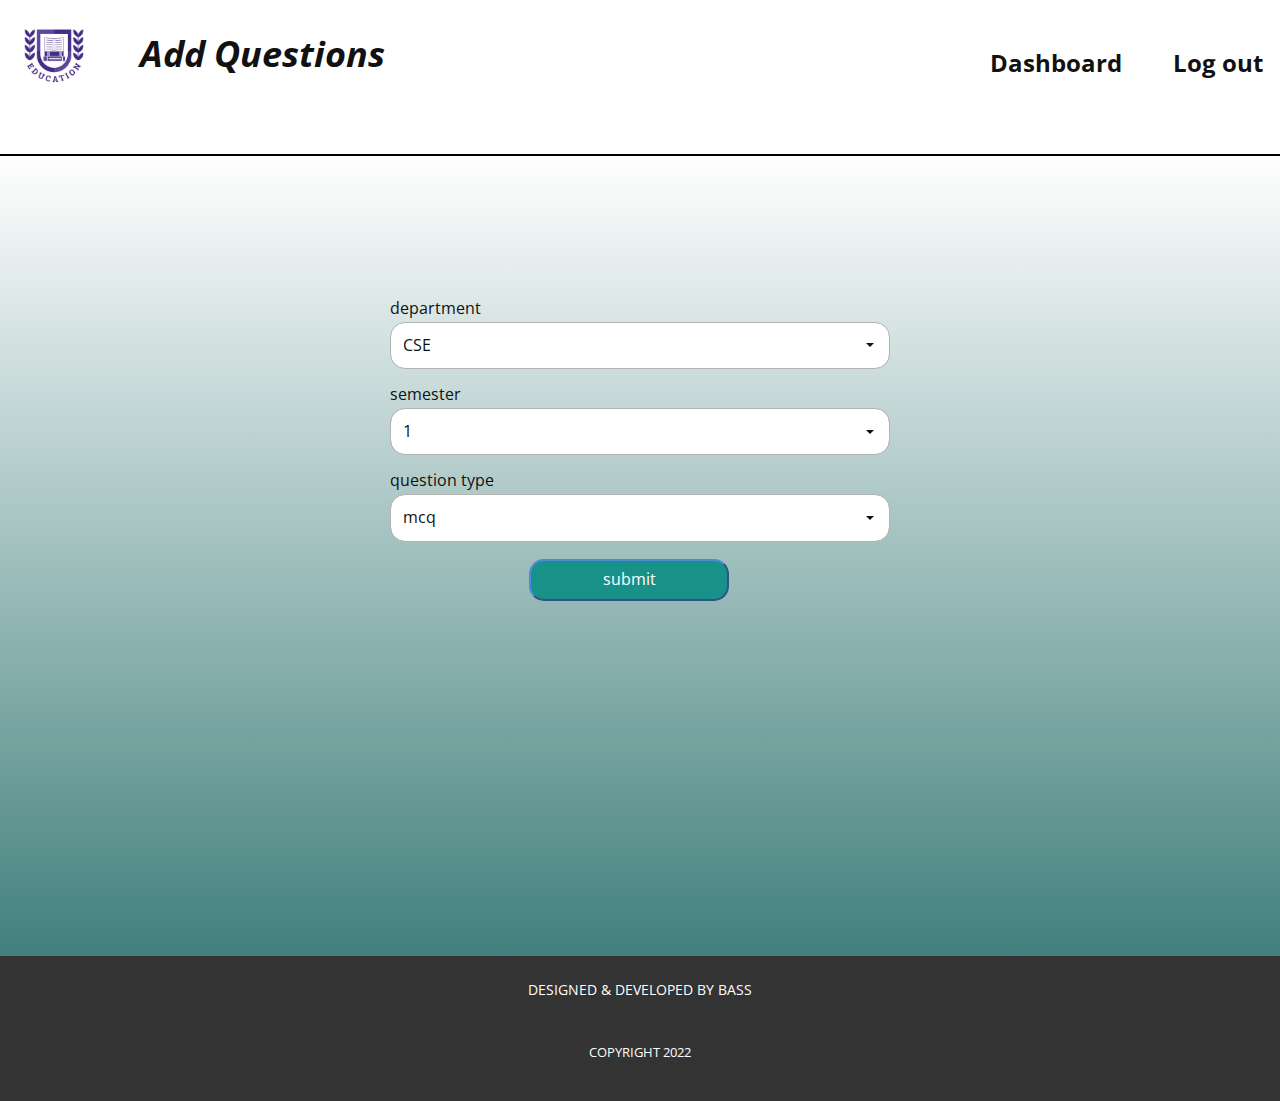
<file: userquestions.html>
<!DOCTYPE html>
<html style="font-size: 16px;">
  <head>
    <meta name="viewport" content="width=device-width, initial-scale=1.0">
    <meta charset="utf-8">
    <meta name="keywords" content="">
    <meta name="description" content="">
    <meta name="page_type" content="np-template-header-footer-from-plugin">
    <title>questions</title>
    <link rel="stylesheet" href="nicepage2.css" media="screen">
<link rel="stylesheet" href="questions.css" media="screen">
    <script class="u-script" type="text/javascript" src="jquery.js" defer=""></script>
    <script class="u-script" type="text/javascript" src="nicepage.js" defer=""></script>
    <meta name="generator" content="Nicepage 4.6.5, nicepage.com">
    <link id="u-theme-google-font" rel="stylesheet" href="https://fonts.googleapis.com/css?family=Roboto:100,100i,300,300i,400,400i,500,500i,700,700i,900,900i|Open+Sans:300,300i,400,400i,500,500i,600,600i,700,700i,800,800i">
    
    
    <script type="application/ld+json">{
		"@context": "http://schema.org",
		"@type": "Organization",
		"name": "",
		"logo": "images/logo.jpg"
}</script>
    <meta name="theme-color" content="#478ac9">
    <meta property="og:title" content="questions">
    <meta property="og:type" content="website">
  </head>
  <body class="u-body u-xl-mode"><header class="u-border-2 u-border-black u-border-no-left u-border-no-right u-border-no-top u-clearfix u-header u-header" id="sec-b8fc"><a href="/" class="u-image u-logo u-image-1" data-image-width="612" data-image-height="612">
        <img src="images/logo.jpg" class="u-logo-image u-logo-image-1">
      </a><p class="u-text u-text-1">Add Questions</p><p class="u-align-right u-text u-text-2"><a href="home.html" class="u-border-1 u-border-active-palette-2-base u-border-hover-palette-1-base u-btn u-button-style u-none u-text-body-color u-btn-1">Log out</a><a href="userDashboard.html" class="u-border-1 u-border-active-palette-2-base u-border-hover-palette-1-base u-btn u-button-style u-none u-text-body-color u-btn-2">Dashboard</a></p></header>
    <section class="u-align-center u-clearfix u-gradient u-section-1" src="" id="sec-9c81">
      <div class="u-align-left u-clearfix u-sheet u-sheet-1">
        <div class="u-form u-form-1">
          <form action="usernewadd.php" method="POST" class="u-clearfix u-form-custom-backend u-form-spacing-13 u-form-vertical u-inner-form" source="custom" name="form" style="padding: 35px;" redirect="true">
            <div class="u-form-group u-form-select u-label-top u-form-group-1">
              <label for="select-821b" class="u-label u-spacing-100 u-label-1">department</label>
              <div class="u-form-select-wrapper">
                <select id="select-821b" name="dept" class="u-border-1 u-border-grey-30 u-input u-input-rectangle u-radius-15 u-white u-input-1">
                  <option value="CSE">CSE</option>
                  <option value="IT">IT</option>
                  <option value="ECE">ECE</option>
                  <option value="EE">EE</option>
                
                </select>
                <svg xmlns="http://www.w3.org/2000/svg" width="14" height="12" version="1" class="u-caret"><path fill="currentColor" d="M4 8L0 4h8z"></path></svg>
              </div>
            </div>
            <div class="u-form-group u-form-select u-label-top u-form-group-2">
              <label for="select-993f" class="u-label u-spacing-100 u-label-2">semester</label>
              <div class="u-form-select-wrapper">
                <select id="select-993f" name="sem" class="u-border-1 u-border-grey-30 u-input u-input-rectangle u-radius-15 u-white u-input-2">
                  <option value="1">1</option>
                  <option value="2">2</option>
                  <option value="3">3</option>
                  <option value="4">4</option>
                  <option value="5">5</option>
                  <option value="6">6</option>
                  <option value="7">7</option>
                  <option value="8">8</option>
                </select>
                <svg xmlns="http://www.w3.org/2000/svg" width="14" height="12" version="1" class="u-caret"><path fill="currentColor" d="M4 8L0 4h8z"></path></svg>
              </div>
            </div>
            <div class="u-form-group u-form-select u-label-top u-form-group-3">
              <label for="select-89e1" class="u-label u-spacing-100 u-label-3">question type</label>
              <div class="u-form-select-wrapper">
                <select id="select-89e1" name="qtype" class="u-border-1 u-border-grey-30 u-input u-input-rectangle u-radius-15 u-white u-input-3">
                  <option value="mcq">mcq</option>
                  <option value="long">long</option>
                  <option value="brief">brief</option>
                </select>
                <svg xmlns="http://www.w3.org/2000/svg" width="14" height="12" version="1" class="u-caret"><path fill="currentColor" d="M4 8L0 4h8z"></path></svg>
              </div>
            </div>
            <div style="align-items: center; display: flex;justify-content: center;">
              <br>
              &nbsp;&nbsp;&nbsp;&nbsp;&nbsp;&nbsp;&nbsp;&nbsp;&nbsp;&nbsp;&nbsp;&nbsp;
              &nbsp;&nbsp;&nbsp;&nbsp;&nbsp;&nbsp;&nbsp;&nbsp;&nbsp;&nbsp;&nbsp;&nbsp;
              &nbsp;&nbsp;&nbsp;&nbsp;&nbsp;&nbsp;&nbsp;&nbsp;&nbsp;&nbsp;&nbsp;&nbsp;
              <input type="submit" value="submit"  style="border-radius:15px;color:white; background-color:hsl(176, 72%, 33%); border-color:rgb(77, 141, 214) ;width: 200px; height: 42px;">
            
            </div>
          </form>
        </div>
      </div>
    </section>
    
    
    <footer class="u-align-center u-clearfix u-footer u-grey-80 u-footer" id="sec-3c4b"><div class="u-clearfix u-sheet u-sheet-1">
      <p class="u-small-text u-text u-text-variant u-text-1"><br>DESIGNED & DEVELOPED BY BASS</p>
    </div></footer>
  <section class="u-backlink u-clearfix u-grey-80">
    
    <p class="u-text">
      <span>COPYRIGHT 2022</span>
    </p>
    
  </section>
  </body>
</html>
</file>
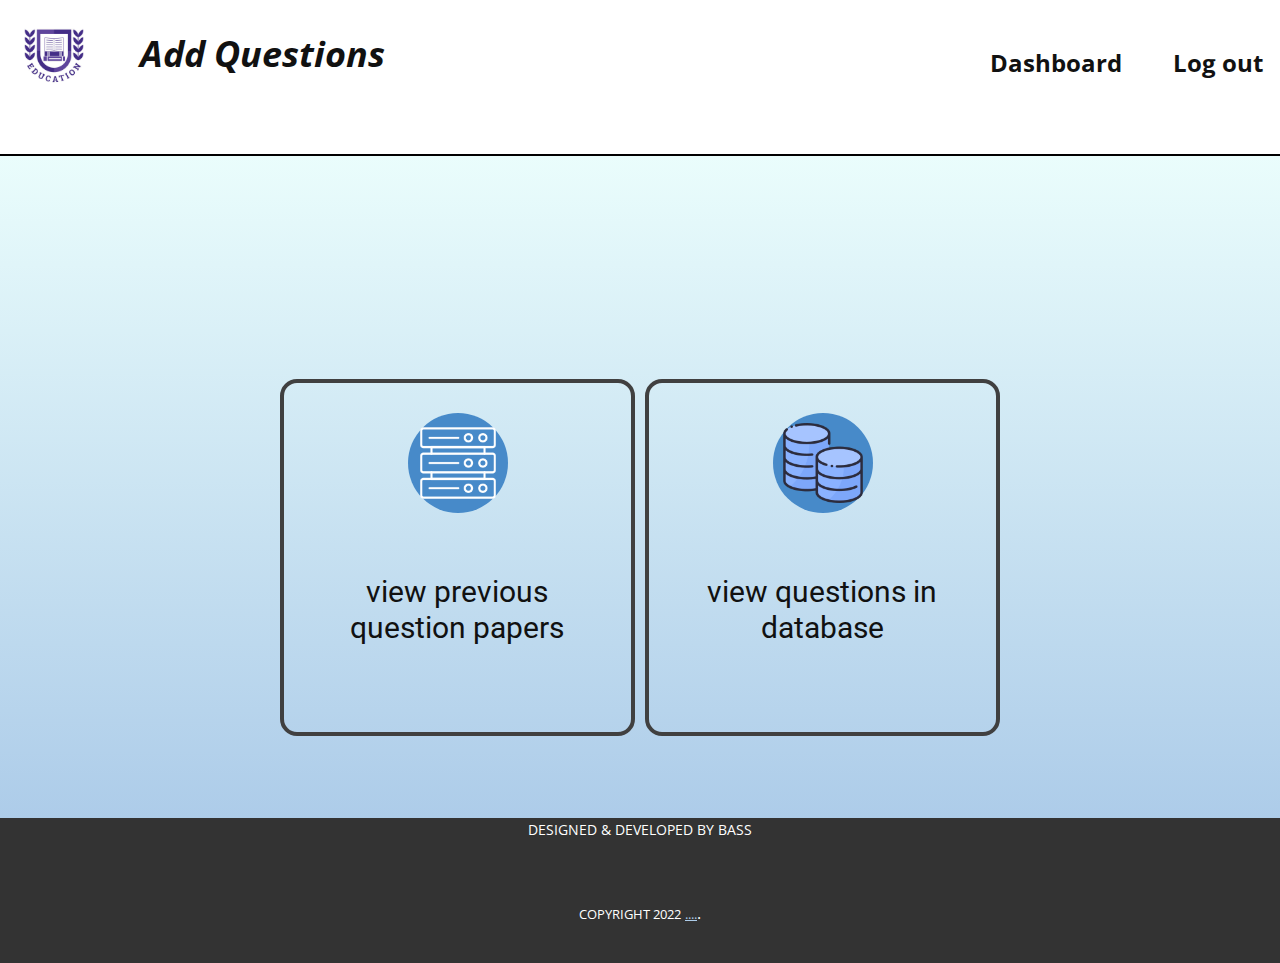
<file: view-database.html>
<!DOCTYPE html>
<html style="font-size: 16px;">
  <head>
    <meta name="viewport" content="width=device-width, initial-scale=1.0">
    <meta charset="utf-8">
    <meta name="keywords" content="">
    <meta name="description" content="">
    <meta name="page_type" content="np-template-header-footer-from-plugin">
    <title>view database</title>
    <link rel="stylesheet" href="nicepage2.css" media="screen">
<link rel="stylesheet" href="view-database.css" media="screen">

    <script class="u-script" type="text/javascript" src="jquery.js" defer=""></script>
    <script class="u-script" type="text/javascript" src="nicepage.js" defer=""></script>
    <meta name="generator" content="Nicepage 4.6.5, nicepage.com">
    <link id="u-theme-google-font" rel="stylesheet" href="https://fonts.googleapis.com/css?family=Roboto:100,100i,300,300i,400,400i,500,500i,700,700i,900,900i|Open+Sans:300,300i,400,400i,500,500i,600,600i,700,700i,800,800i">
    
    
    <script type="application/ld+json">{
		"@context": "http://schema.org",
		"@type": "Organization",
		"name": "",
		"logo": "images/logo.jpg"
}</script>
    <meta name="theme-color" content="#478ac9">
    <meta property="og:title" content="view database">
    <meta property="og:type" content="website">
  </head>
  <body class="u-body u-xl-mode"><!--<header class="u-border-2 u-border-black u-border-no-left u-border-no-right u-border-no-top u-clearfix u-header u-header" id="sec-b8fc"><a href="https://nicepage.com" class="u-image u-logo u-image-1" data-image-width="612" data-image-height="612">
        <img src="images/logo.jpg" class="u-logo-image u-logo-image-1">
      </a><p class="u-text u-text-1">View Database<a href="home.html" class="u-border-1 u-border-active-palette-2-base u-border-hover-palette-1-base u-btn u-button-style u-none u-text-body-color u-btn-1">Log out</a><a href="dashboard.html" class="u-border-1 u-border-active-palette-2-base u-border-hover-palette-1-base u-btn u-button-style u-none u-text-body-color u-btn-2">Dashboard</a></p></header>
    
    <header class="u-clearfix u-header u-header" id="sec-167a"><div class="u-clearfix u-sheet u-sheet-1">
      <a href="https://nicepage.com" class="u-image u-logo u-image-1" data-image-width="612" data-image-height="612">
        <img src="images/logo.jpg" class="u-logo-image u-logo-image-1">
      </a>
      <h3 class="u-align-right u-headline u-text u-text-palette-5-dark-2 u-text-1">
      
        
      
      <a class="u-border-1 u-border-active-palette-2-base u-border-hover-palette-1-base u-btn u-button-style u-none u-text-body-color u-btn-1" href="dashboard.html" data-page-id="66040615">Dashboard<span style="font-weight: 700;"></span>
        </a>
        &nbsp;&nbsp;&nbsp;&nbsp;&nbsp;<a e.html" class="u-border-1 u-border-active-palette-2-base u-border-hover-palette-1-base u-btn u-button-style u-none u-text-body-color u-btn-1">Log out<span style="font-weight: 700;"></span>
        </a>
      
      </h3>
      <h3 class="u-headline u-text u-text-grey-70 u-text-2">
        <a href="#" style="font-size:35px;">Generate Question Paper<br>
        </a>
      </h3>
      
    </div></header>-->
    <header class="u-border-2 u-border-black u-border-no-left u-border-no-right u-border-no-top u-clearfix u-header u-header" id="sec-b8fc"><a href="https://nicepage.com" class="u-image u-logo u-image-1" data-image-width="612" data-image-height="612">
      <img src="images/logo.jpg" class="u-logo-image u-logo-image-1">
    </a><p class="u-text u-text-1">Add Questions</p><p class="u-align-right u-text u-text-2"><a href="home.html" class="u-border-1 u-border-active-palette-2-base u-border-hover-palette-1-base u-btn u-button-style u-none u-text-body-color u-btn-1">Log out</a><a href="dashboard.html" class="u-border-1 u-border-active-palette-2-base u-border-hover-palette-1-base u-btn u-button-style u-none u-text-body-color u-btn-2">Dashboard</a></p></header>
    <section class="u-align-center u-clearfix u-gradient u-section-1" id="sec-3851">
      <div class="u-clearfix u-sheet u-sheet-1">
        <div class="u-list u-list-1">
          <div class="u-repeater u-repeater-1">
            <div class="u-border-4 u-border-grey-75 u-container-style u-hover-feature u-list-item u-radius-17 u-repeater-item u-shape-round u-list-item-1" data-href="previous.php">
              <div class="u-container-layout u-similar-container u-container-layout-1"><span class="u-file-icon u-icon u-icon-circle u-palette-1-base u-spacing-20 u-text-white u-icon-1"><img src="images/5.png" alt=""></span>
                <h3 class="u-align-center u-text u-text-1">view previous question papers</h3>
              </div>
            </div>
            <div class="u-align-center u-border-4 u-border-grey-75 u-container-style u-hover-feature u-list-item u-radius-17 u-repeater-item u-shape-round u-list-item-2" data-href="viewQuestion.php" data-page-id="8312943">
              <div class="u-container-layout u-similar-container u-container-layout-2"><span class="u-file-icon u-icon u-icon-circle u-palette-1-base u-spacing-20 u-icon-2"><img src="images/2165703.png" alt=""></span>
                <h3 class="u-align-center u-text u-text-2">view questions in database</h3>
              </div>
            </div>
          </div>
        </div>
      </div>
      
      
    </section>
    
    
     <footer class="u-align-center u-clearfix u-footer u-grey-80 u-footer" id="sec-3c4b"><div class="u-clearfix u-sheet u-sheet-1">
        <p class="u-small-text u-text u-text-variant u-text-1">DESIGNED & DEVELOPED BY BASS</p>
      </div></footer>
    <section class="u-backlink u-clearfix u-grey-80">
      
      <p class="u-text">
        <span>COPYRIGHT 2022</span>
      </p>
      <a class="u-link" href="" target="_blank">
        <span>....</span>
      </a>. 
    </section>
  </body>
</html>
</file>
